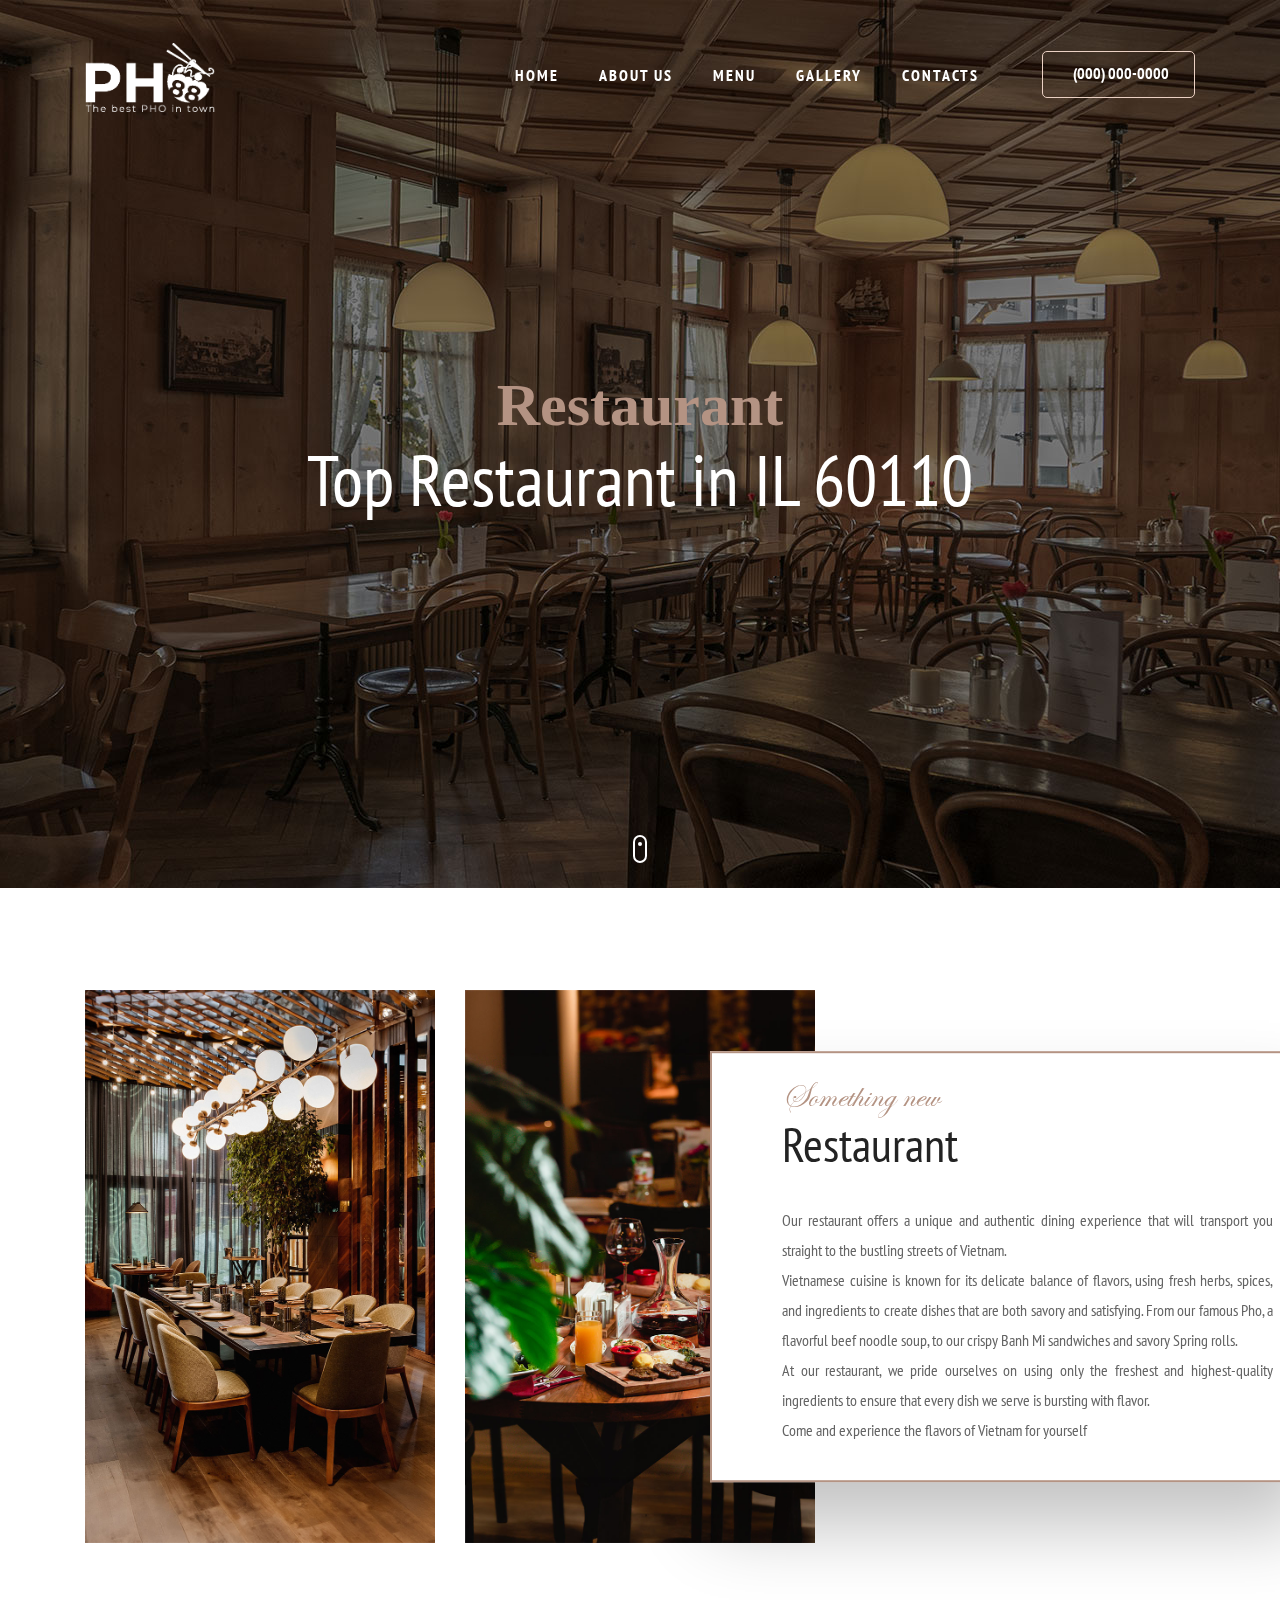
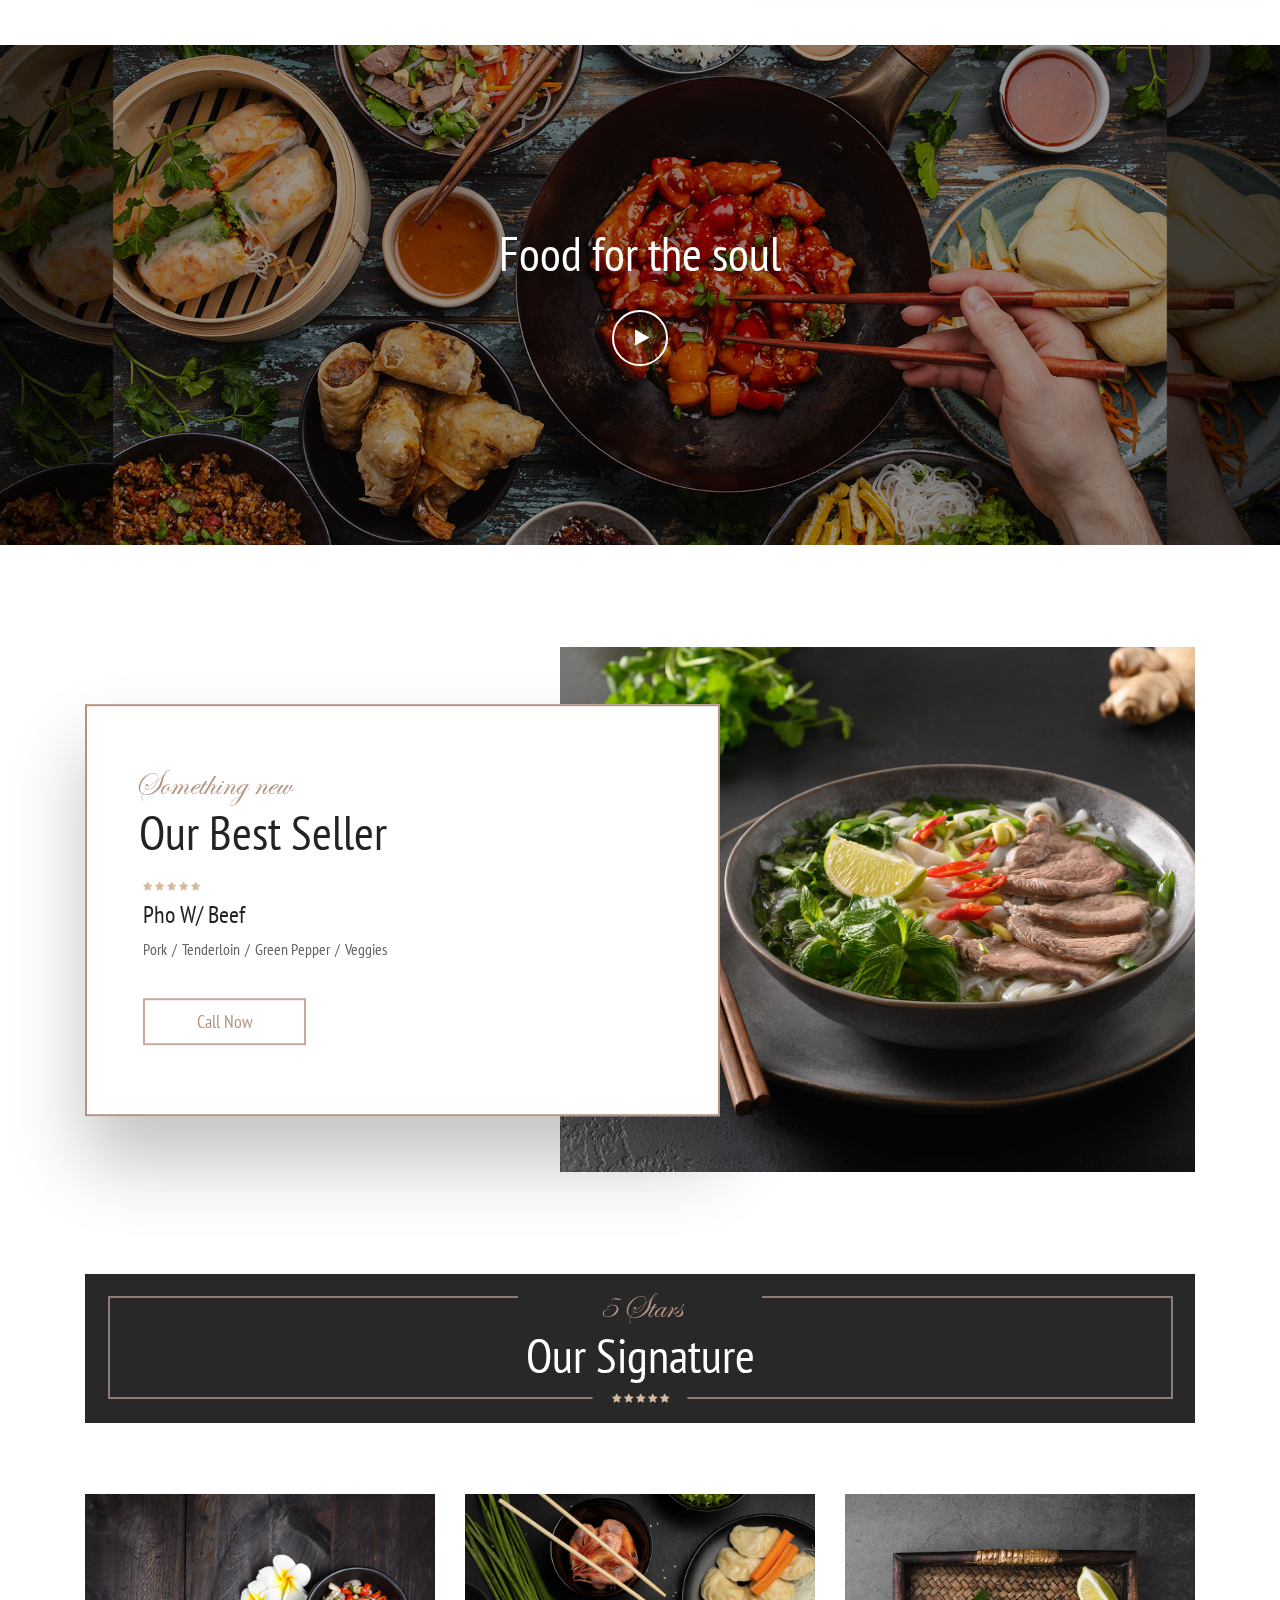
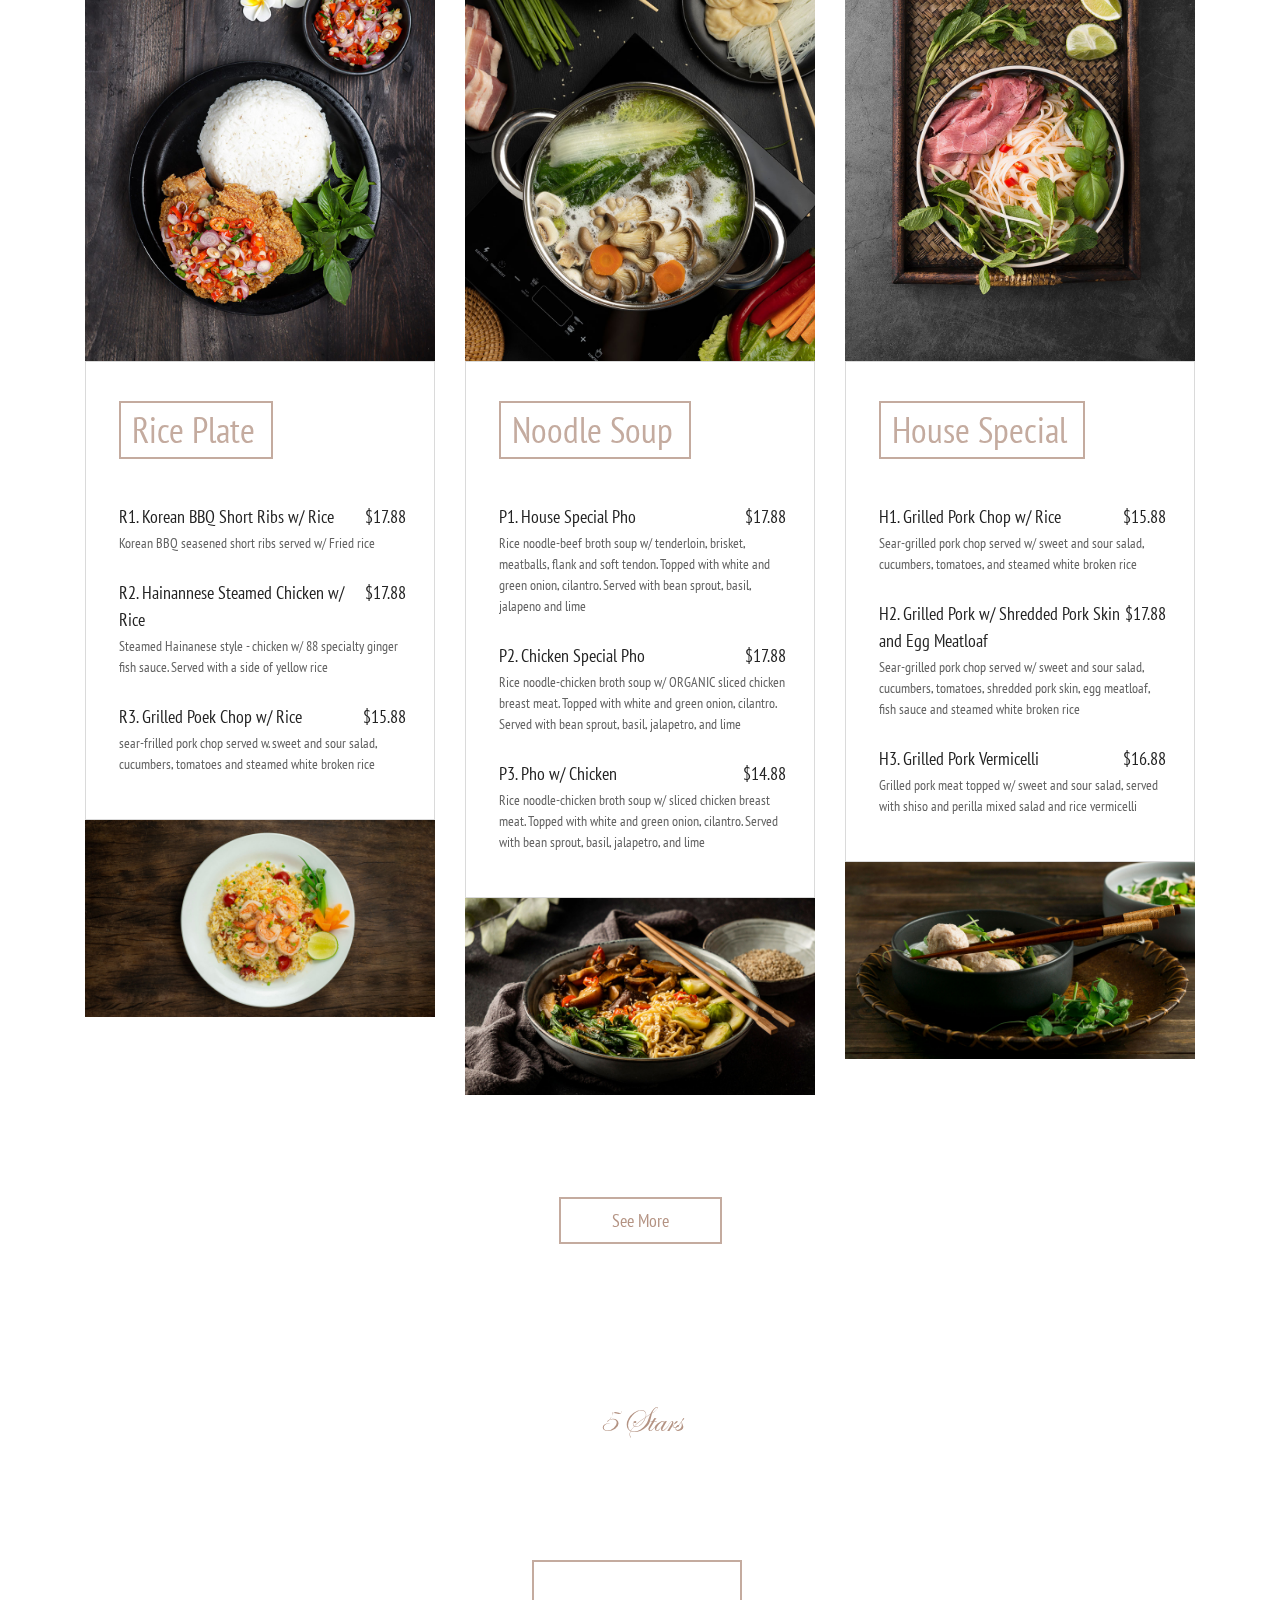
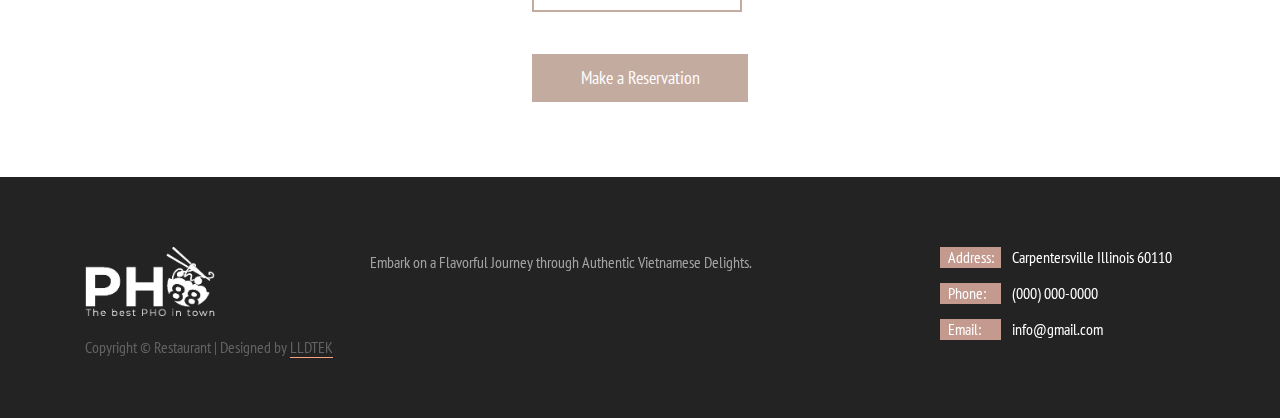
<file: index.html>
<!DOCTYPE html>
<html lang="en">
<head>
<title>Restaurant</title>
<meta charset="utf-8">
<meta http-equiv="X-UA-Compatible" content="IE=edge">
<meta name="description" content="Restaurant | Top Restaurant in Carpentersville Illinois 60110">
<meta name="viewport" content="width=device-width, initial-scale=1">
<link rel="stylesheet" type="text/css" href="styles/bootstrap-4.1.2/bootstrap.min.css">
<link href="plugins/font-awesome-4.7.0/css/font-awesome.min.css" rel="stylesheet" type="text/css">
<link rel="stylesheet" type="text/css" href="plugins/OwlCarousel2-2.2.1/owl.carousel.css">
<link rel="stylesheet" type="text/css" href="plugins/OwlCarousel2-2.2.1/owl.theme.default.css">
<link rel="stylesheet" type="text/css" href="plugins/OwlCarousel2-2.2.1/animate.css">
<link href="plugins/colorbox/colorbox.css" rel="stylesheet" type="text/css">
<link href="plugins/jquery-datepicker/jquery-ui.css" rel="stylesheet" type="text/css">
<link href="plugins/jquery-timepicker/jquery.timepicker.css" rel="stylesheet" type="text/css">
<link rel="stylesheet" type="text/css" href="styles/main_styles.css">
<link rel="stylesheet" type="text/css" href="styles/responsive.css">
</head>
<body>

<div class="super_container">
	
	<!-- Header -->

	<header class="header">
		<div class="container">
			<div class="row">
				<div class="col">
					<div class="header_content d-flex flex-row align-items-center justify-content-start">
						<div class="logo">
							<a href="#">
								<img src="images/88-saigon-pho-banh-mi-logo-white.png" style="width: 130px">
							</a>
						</div>
						<nav class="main_nav">
							<ul class="d-flex flex-row align-items-center justify-content-start">
								<li><a href="index.html">home</a></li>
								<li><a href="about.html">about us</a></li>
								<li><a href="menu.html">menu</a></li>
								<li><a href="gallery.html">gallery</a></li>
								<li><a href="contact.html">contacts</a></li>
							</ul>
						</nav>
						<div class="reservations_phone ml-auto">(000) 000-0000</div>
					</div>
				</div>
			</div>
		</div>
	</header>

	<!-- Hamburger -->
	
	<div class="hamburger_bar trans_400 d-flex flex-row align-items-center justify-content-start">
		<div class="hamburger">
			<div class="menu_toggle d-flex flex-row align-items-center justify-content-start">
				<span>menu</span>
				<div class="hamburger_container">
					<div class="menu_hamburger">
						<div class="line_1 hamburger_lines" style="transform: matrix(1, 0, 0, 1, 0, 0);"></div>
						<div class="line_2 hamburger_lines" style="visibility: inherit; opacity: 1;"></div>
						<div class="line_3 hamburger_lines" style="transform: matrix(1, 0, 0, 1, 0, 0);"></div>
					</div>
				</div>
			</div>
		</div>
	</div>

	<!-- Menu -->

	<div class="menu trans_800">
		<div class="menu_content d-flex flex-column align-items-center justify-content-center text-center">
			<ul>
				<li><a href="index.html">home</a></li>
				<li><a href="about.html">about us</a></li>
				<li><a href="menu.html">menu</a></li>
				<li><a href="gallery.html">gallery</a></li>
				<li><a href="contact.html">contact</a></li>
			</ul>
		</div>
		<div class="menu_reservations_phone ml-auto">(000) 000-0000</div>
	</div>
	
	<!-- Home -->

	<div class="home">
		<div class="parallax_background parallax-window" data-parallax="scroll" data-image-src="images/88-saigon-pho-banh-mi-slide-01.jpg" data-speed="0.8"></div>
		<div class="home_container">
			<div class="container">
				<div class="row">
					<div class="col">
						<div class="home_content text-center">
							<div class="home_subtitle page_subtitle" style="font-family: emoji">Restaurant</div>
							<div class="home_title"><h1>Top Restaurant in IL 60110</h1></div>
							<!-- <div class="home_text ml-auto mr-auto">
								<p>Lorem ipsum dolor sit amet, consectetur adipiscing elit. Donec malesuada lorem maximus mauris scelerisque, at rutrum nulla dictum. Ut ac ligula sapien. Suspendisse cursus faucibus finibus.</p>
							</div> -->
						</div>
					</div>
				</div>
			</div>
		</div>
		<div class="scroll_icon"></div>
	</div>

	<!-- Intro -->

	<div class="intro">
		<div class="container">
			<div class="row">
				<div class="col">
					<div class="intro_content">
						<div class="intro_subtitle page_subtitle">Something new</div>
						<div class="intro_title"><h2>Restaurant</h2></div>
						<div class="intro_text">
							<p>Our restaurant offers a unique and authentic dining experience that will transport you straight to the bustling streets of Vietnam.

								<br>Vietnamese cuisine is known for its delicate balance of flavors, using fresh herbs, spices, and ingredients to create dishes that are both savory and satisfying. From our famous Pho, a flavorful beef noodle soup, to our crispy Banh Mi sandwiches and savory Spring rolls.
								
								<br>At our restaurant, we pride ourselves on using only the freshest and highest-quality ingredients to ensure that every dish we serve is bursting with flavor. 
								
								<br>Come and experience the flavors of Vietnam for yourself</p>
						</div>
					</div>
					<div class="row">
						<div class="col-xl-4 col-md-6 intro_col">
							<div class="intro_image"><img src="images/88-saigon-pho-banh-mi-about-01.jpg" alt=""></div>
						</div>
						<div class="col-xl-4 col-md-6 intro_col">
							<div class="intro_image"><img src="images/88-saigon-pho-banh-mi-about-02.jpg" alt=""></div>
						</div>
					</div>
				</div>	
			</div>
		</div>
	</div>

	<!-- Video -->

	<div class="video_section">
		<div class="background_image" style="background-image:url(images/video.jpg)"></div>
		<div class="video_section_content d-flex flex-column align-items-center justify-content-center text-center">
			<div class="video_section_title">Food for the soul</div>
			<div class="video_section_icon"><a class="vimeo video_button" href="video/88-saigon-pho-banh-mi-video.mp4"><i class="fa fa-play" aria-hidden="true"></i></a></div>
		</div>
	</div>

	<!-- Signature Dish -->

	<div class="sig">
		<div class="sig_content_container">
			<div class="container">
				<div class="row">
					<div class="col-lg-7">
						<div class="sig_content">
							<div class="sig_subtitle page_subtitle">Something new</div>
							<div class="sig_title"><h1>Our Best Seller</h1></div>
							<div class="rating_r sig_rating rating_r_5"><i></i><i></i><i></i><i></i><i></i></div>
							<div class="sig_name_container d-flex flex-row align-items-start justify-content-start">
								<div class="sig_name">Pho W/ Beef</div>
								<div class="sig_price ml-auto"></div>
							</div>
							<div class="sig_content_list">
								<ul class="d-flex flex-row align-items-center justify-content-start">
									<li>Pork</li>
									<li>Tenderloin</li>
									<li>Green Pepper</li>
									<li>Veggies</li>
								</ul>
							</div>
							<div class="button sig_button trans_200"><a href="tel:(000) 000-0000">Call Now</a></div>
						</div>
					</div>
				</div>
			</div>
		</div>
		<div class="sig_image_container">
			<div class="container">
				<div class="row">
					<div class="col-lg-7 offset-lg-5">
						<div class="sig_image">
							<div class="background_image" style="background-image:url(images/88-saigon-pho-banh-mi-specialties-01.jpg)"></div>
							<img src="images/88-saigon-pho-banh-mi-specialties-01.jpg" alt="">
						</div>
					</div>
				</div>
			</div>
		</div>
	</div>

	<!-- The Menu -->

	<div class="themenu">
		<div class="container">
			<div class="row">
				<div class="col">
					<div class="themenu_title_bar_container">
						<div class="themenu_stars text-center page_subtitle">5 Stars</div>
						<div class="themenu_rating text-center">
							<div class="rating_r rating_r_5"><i></i><i></i><i></i><i></i><i></i></div>
						</div>
						<div class="themenu_title_bar d-flex flex-column align-items-center justify-content-center">
							<div class="themenu_title">Our Signature</div>
						</div>
					</div>
				</div>
			</div>
			
			<div class="row themenu_row">
				<div class="col-lg-4 themenu_column">
					<div class="intro_image"><img src="images/88-saigon-pho-banh-mi-signature-01-01.jpg" alt=""></div>
					<div class="themenu_col">
						<div class="themenu_col_title">Rice Plate</div>
						<div class="dish_list">
			
							<div class="dish">
								<div class="dish_title_container d-flex flex-xl-row flex-column align-items-start justify-content-start">
									<div class="dish_title">R1. Korean BBQ Short Ribs w/ Rice</div>
									<div class="dish_price">$17.88</div>
								</div>
								<div class="dish_contents">
									<ul class="d-flex flex-row align-items-start justify-content-start flex-wrap">
										<li>Korean BBQ seasened short ribs served w/ Fried rice</li>
									</ul>
								</div>
								<!-- <div class="dish_order"><a href="#">Order Now</a></div> -->
							</div>
			
							<div class="dish">
								<div class="dish_title_container d-flex flex-xl-row flex-column align-items-start justify-content-start">
									<div class="dish_title">R2. Hainannese Steamed Chicken w/ Rice</div>
									<div class="dish_price">$17.88</div>
								</div>
								<div class="dish_contents">
									<ul class="d-flex flex-row align-items-start justify-content-start flex-wrap">
										<li>Steamed Hainanese style - chicken w/ 88 specialty ginger fish sauce. Served with a side
											of yellow rice</li>
									</ul>
								</div>
								<!-- <div class="dish_order"><a href="#">Order Now</a></div> -->
							</div>
			
							<div class="dish">
								<div class="dish_title_container d-flex flex-xl-row flex-column align-items-start justify-content-start">
									<div class="dish_title">R3. Grilled Poek Chop w/ Rice</div>
									<div class="dish_price">$15.88</div>
								</div>
								<div class="dish_contents">
									<ul class="d-flex flex-row align-items-start justify-content-start flex-wrap">
										<li>sear-frilled pork chop served w. sweet and sour salad, cucumbers, tomatoes and steamed
											white broken rice</li>
									</ul>
								</div>
								<!-- <div class="dish_order"><a href="#">Order Now</a></div> -->
							</div>
			
						</div>
					</div>
					<div class="intro_image"><img src="images/88-saigon-pho-banh-mi-signature-01-02.jpg" alt=""></div>

				</div>
			
				
				<div class="col-lg-4 themenu_column">
					<div class="intro_image"><img src="images/88-saigon-pho-banh-mi-signature-02-01.jpg" alt=""></div>
					<div class="themenu_col">
						<div class="themenu_col_title">Noodle Soup</div>
						<div class="dish_list">
			
							<div class="dish">
								<div class="dish_title_container d-flex flex-xl-row flex-column align-items-start justify-content-start">
									<div class="dish_title">P1. House Special Pho</div>
									<div class="dish_price">$17.88</div>
								</div>
								<div class="dish_contents">
									<ul class="d-flex flex-row align-items-start justify-content-start flex-wrap">
										<li>Rice noodle-beef broth soup w/ tenderloin, brisket, meatballs, flank and soft tendon.
											Topped with white and green onion, cilantro. Served with bean sprout, basil, jalapeno
											and lime</li>
									</ul>
								</div>
								<!-- <div class="dish_order"><a href="#">Order Now</a></div> -->
							</div>
							<div class="dish">
								<div class="dish_title_container d-flex flex-xl-row flex-column align-items-start justify-content-start">
									<div class="dish_title">P2. Chicken Special Pho</div>
									<div class="dish_price">$17.88</div>
								</div>
								<div class="dish_contents">
									<ul class="d-flex flex-row align-items-start justify-content-start flex-wrap">
										<li>Rice noodle-chicken broth soup w/ ORGANIC sliced chicken breast meat. Topped with white
											and green onion, cilantro. Served with bean sprout, basil, jalapetro, and lime</li>
									</ul>
								</div>
								<!-- <div class="dish_order"><a href="#">Order Now</a></div> -->
							</div>
							<div class="dish">
								<div class="dish_title_container d-flex flex-xl-row flex-column align-items-start justify-content-start">
									<div class="dish_title">P3. Pho w/ Chicken</div>
									<div class="dish_price">$14.88</div>
								</div>
								<div class="dish_contents">
									<ul class="d-flex flex-row align-items-start justify-content-start flex-wrap">
										<li>Rice noodle-chicken broth soup w/ sliced chicken breast meat. Topped with white and
											green onion, cilantro. Served with bean sprout, basil, jalapetro, and lime</li>
									</ul>
								</div>
								<!-- <div class="dish_order"><a href="#">Order Now</a></div> -->
							</div>
					
						</div>
					</div>
					<div class="intro_image"><img src="images/88-saigon-pho-banh-mi-signature-02-02.jpg" alt=""></div>

				</div>
			
				
				<div class="col-lg-4 themenu_column">
					<div class="intro_image"><img src="images/88-saigon-pho-banh-mi-signature-03-01.jpg" alt=""></div>
					<div class="themenu_col">
						<div class="themenu_col_title">House Special</div>
						<div class="dish_list">
			
							<div class="dish">
								<div class="dish_title_container d-flex flex-xl-row flex-column align-items-start justify-content-start">
									<div class="dish_title">H1. Grilled Pork Chop w/ Rice</div>
									<div class="dish_price">$15.88</div>
								</div>
								<div class="dish_contents">
									<ul class="d-flex flex-row align-items-start justify-content-start flex-wrap">
										<li>Sear-grilled pork chop served w/ sweet and sour salad, cucumbers, tomatoes, and steamed
											white broken rice</li>
									</ul>
								</div>
								<!-- <div class="dish_order"><a href="#">Order Now</a></div> -->
							</div>
			
							<div class="dish">
								<div class="dish_title_container d-flex flex-xl-row flex-column align-items-start justify-content-start">
									<div class="dish_title">H2. Grilled Pork w/ Shredded Pork Skin and Egg Meatloaf</div>
									<div class="dish_price">$17.88</div>
								</div>
								<div class="dish_contents">
									<ul class="d-flex flex-row align-items-start justify-content-start flex-wrap">
										<li>Sear-grilled pork chop served w/ sweet and sour salad, cucumbers, tomatoes, shredded
											pork
											skin, egg meatloaf, fish sauce and steamed white broken rice</li>
									</ul>
								</div>
								<!-- <div class="dish_order"><a href="#">Order Now</a></div> -->
							</div>
			
							<div class="dish">
								<div class="dish_title_container d-flex flex-xl-row flex-column align-items-start justify-content-start">
									<div class="dish_title">H3. Grilled Pork Vermicelli</div>
									<div class="dish_price">$16.88</div>
								</div>
								<div class="dish_contents">
									<ul class="d-flex flex-row align-items-start justify-content-start flex-wrap">
										<li>Grilled pork meat topped w/ sweet and sour salad, served with shiso and perilla mixed
											salad
											and rice vermicelli</li>
									</ul>
								</div>
								<!-- <div class="dish_order"><a href="#">Order Now</a></div> -->
							</div>
			
						</div>
					</div>
					<div class="intro_image"><img src="images/88-saigon-pho-banh-mi-signature-03-02.jpg" alt=""></div>
				
				</div>
			</div>
			<div class="row load_more_row">
				<div class="col">
					<div class="button load_more_button ml-auto mr-auto trans_200"><a target=_blank href="menu.html">See More</a></div>
				</div>
			</div><br><br><br>
		</div>		
	</div>

	<!-- Reservations -->

	<div class="reservations text-center">
		<div class="parallax_background parallax-window" data-parallax="scroll" data-image-src="images/reservations.jpg" data-speed="0.8"></div>
		<div class="container">
			<div class="row">
				<div class="col">
					<div class="reservations_content d-flex flex-column align-items-center justify-content-center">
						<div class="res_stars page_subtitle">5 Stars</div>
						<div class="res_title">Make a Reservation</div>
						<div class="res_form_container">
							<form action="#" id="res_form" class="res_form">
								<div class="d-flex flex-sm-row flex-column align-items-center justify-content-start">
									<!-- <input type="text" id="datepicker" class="res_input" required="required"> -->
									<!-- <input type="text" class="res_input timepicker" required="required"> -->
									<select class="res_select">
										<option disabled="" selected="">2 person</option>
										<option>3 person</option>
										<option>4 person</option>
										<option>5 person</option>
										<option>6 person</option>
									</select>
								</div>
								<button class="res_button"><a href="tel:+12242932800" style="color: #fff">Make a Reservation</a></button>
							</form>
						</div>
					</div>
				</div>
			</div>
		</div>		
	</div>

	<!-- Footer -->

	<footer class="footer">
		<div class="container">
			<div class="row">

				<!-- Footer Logo -->
				<div class="col-lg-3 footer_col">
					<div class="footer_logo">
						<img src="images/88-saigon-pho-banh-mi-logo-white.png" style="width: 130px">
					</div>
					<div class="copyright">
						<p style="line-height: 1.2;">Copyright &copy; Restaurant | Designed by <a href="https://lldtek.com" target="_blank">LLDTEK</a></p>
					</div>
				</div>

				<!-- Footer About -->
				<div class="col-lg-6 footer_col">
					<div class="footer_about">
						<p>Embark on a Flavorful Journey through Authentic Vietnamese Delights.</p>
					</div>
				</div>

				<!-- Footer Contact -->
				<div class="col-lg-3 footer_col">
					<div class="footer_contact">
						<ul>
							<li class="d-flex flex-row align-items-start justify-content-start">
								<div><div class="footer_contact_title">Address:</div></div>
								<div class="footer_contact_text">Carpentersville Illinois 60110</div>
							</li>
							<li class="d-flex flex-row align-items-start justify-content-start">
								<div><div class="footer_contact_title">Phone:</div></div>
								<div class="footer_contact_text">(000) 000-0000</div>
							</li>
							<li class="d-flex flex-row align-items-start justify-content-start">
								<div><div class="footer_contact_title">Email:</div></div>
								<div class="footer_contact_text">info@gmail.com</div>
							</li>
						</ul>
					</div>
				</div>
			</div>
		</div>
	</footer>
</div>

<script src="js/jquery-3.2.1.min.js"></script>
<script src="styles/bootstrap-4.1.2/popper.js"></script>
<script src="styles/bootstrap-4.1.2/bootstrap.min.js"></script>
<script src="plugins/greensock/TweenMax.min.js"></script>
<script src="plugins/greensock/TimelineMax.min.js"></script>
<script src="plugins/scrollmagic/ScrollMagic.min.js"></script>
<script src="plugins/greensock/animation.gsap.min.js"></script>
<script src="plugins/greensock/ScrollToPlugin.min.js"></script>
<script src="plugins/OwlCarousel2-2.2.1/owl.carousel.js"></script>
<script src="plugins/easing/easing.js"></script>
<script src="plugins/parallax-js-master/parallax.min.js"></script>
<script src="plugins/colorbox/jquery.colorbox-min.js"></script>
<script src="plugins/jquery-datepicker/jquery-ui.js"></script>
<script src="plugins/jquery-timepicker/jquery.timepicker.js"></script>
<script src="js/custom.js"></script>
</body>
</html>
</file>
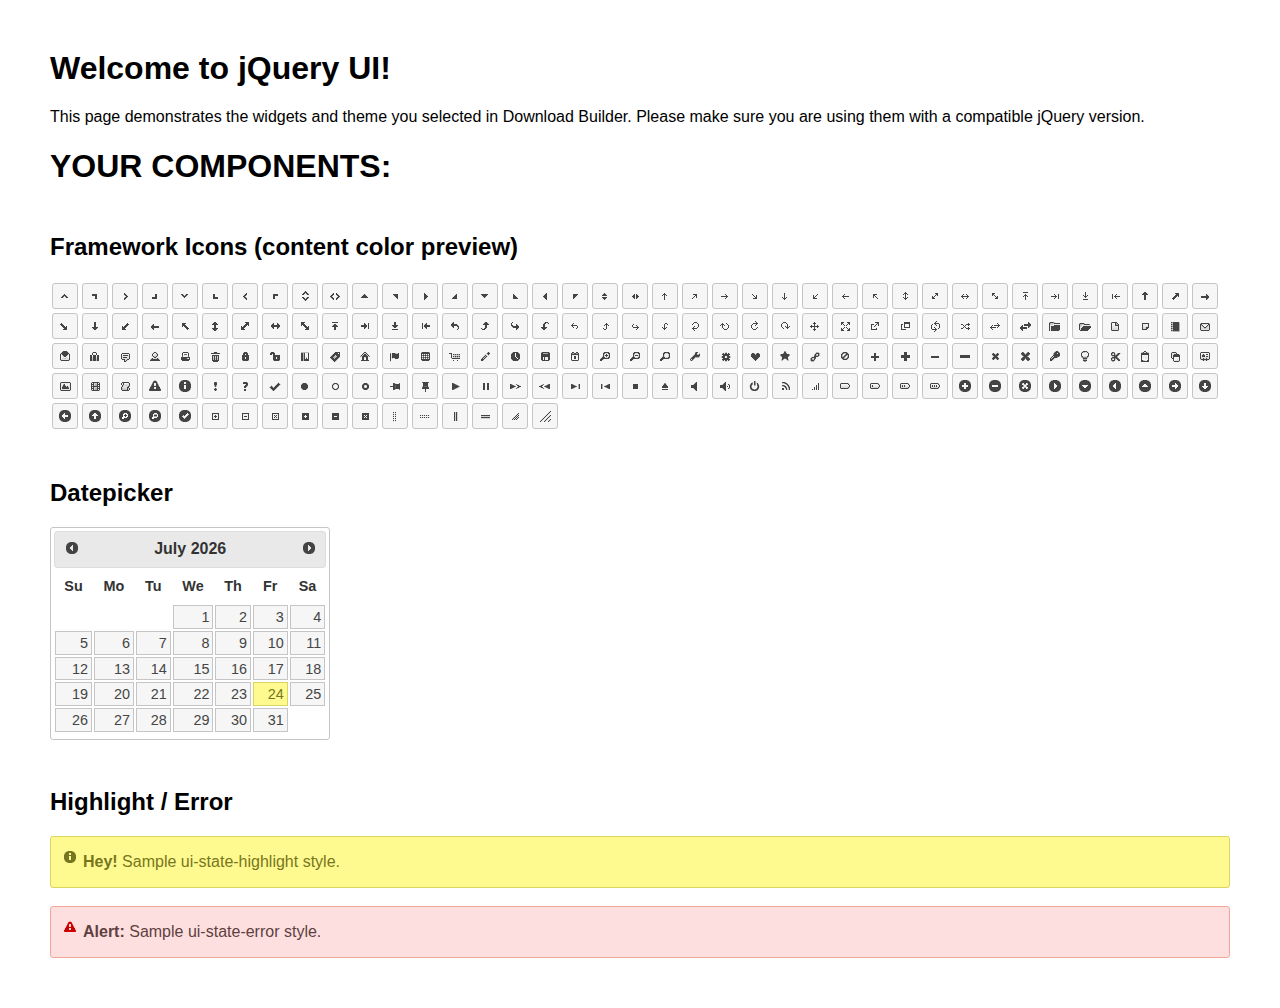
<file: plugins/jquery-datepicker/index.html>
<!doctype html>
<html lang="us">
<head>
	<meta charset="utf-8">
	<title>jQuery UI Example Page</title>
	<link href="jquery-ui.css" rel="stylesheet">
	<style>
	body{
		font-family: "Trebuchet MS", sans-serif;
		margin: 50px;
	}
	.demoHeaders {
		margin-top: 2em;
	}
	#dialog-link {
		padding: .4em 1em .4em 20px;
		text-decoration: none;
		position: relative;
	}
	#dialog-link span.ui-icon {
		margin: 0 5px 0 0;
		position: absolute;
		left: .2em;
		top: 50%;
		margin-top: -8px;
	}
	#icons {
		margin: 0;
		padding: 0;
	}
	#icons li {
		margin: 2px;
		position: relative;
		padding: 4px 0;
		cursor: pointer;
		float: left;
		list-style: none;
	}
	#icons span.ui-icon {
		float: left;
		margin: 0 4px;
	}
	.fakewindowcontain .ui-widget-overlay {
		position: absolute;
	}
	select {
		width: 200px;
	}
	</style>
</head>
<body>

<h1>Welcome to jQuery UI!</h1>

<div class="ui-widget">
	<p>This page demonstrates the widgets and theme you selected in Download Builder. Please make sure you are using them with a compatible jQuery version.</p>
</div>

<h1>YOUR COMPONENTS:</h1>
















<h2 class="demoHeaders">Framework Icons (content color preview)</h2>
<ul id="icons" class="ui-widget ui-helper-clearfix">
	<li class="ui-state-default ui-corner-all" title=".ui-icon-caret-1-n"><span class="ui-icon ui-icon-caret-1-n"></span></li>
	<li class="ui-state-default ui-corner-all" title=".ui-icon-caret-1-ne"><span class="ui-icon ui-icon-caret-1-ne"></span></li>
	<li class="ui-state-default ui-corner-all" title=".ui-icon-caret-1-e"><span class="ui-icon ui-icon-caret-1-e"></span></li>
	<li class="ui-state-default ui-corner-all" title=".ui-icon-caret-1-se"><span class="ui-icon ui-icon-caret-1-se"></span></li>
	<li class="ui-state-default ui-corner-all" title=".ui-icon-caret-1-s"><span class="ui-icon ui-icon-caret-1-s"></span></li>
	<li class="ui-state-default ui-corner-all" title=".ui-icon-caret-1-sw"><span class="ui-icon ui-icon-caret-1-sw"></span></li>
	<li class="ui-state-default ui-corner-all" title=".ui-icon-caret-1-w"><span class="ui-icon ui-icon-caret-1-w"></span></li>
	<li class="ui-state-default ui-corner-all" title=".ui-icon-caret-1-nw"><span class="ui-icon ui-icon-caret-1-nw"></span></li>
	<li class="ui-state-default ui-corner-all" title=".ui-icon-caret-2-n-s"><span class="ui-icon ui-icon-caret-2-n-s"></span></li>
	<li class="ui-state-default ui-corner-all" title=".ui-icon-caret-2-e-w"><span class="ui-icon ui-icon-caret-2-e-w"></span></li>
	<li class="ui-state-default ui-corner-all" title=".ui-icon-triangle-1-n"><span class="ui-icon ui-icon-triangle-1-n"></span></li>
	<li class="ui-state-default ui-corner-all" title=".ui-icon-triangle-1-ne"><span class="ui-icon ui-icon-triangle-1-ne"></span></li>
	<li class="ui-state-default ui-corner-all" title=".ui-icon-triangle-1-e"><span class="ui-icon ui-icon-triangle-1-e"></span></li>
	<li class="ui-state-default ui-corner-all" title=".ui-icon-triangle-1-se"><span class="ui-icon ui-icon-triangle-1-se"></span></li>
	<li class="ui-state-default ui-corner-all" title=".ui-icon-triangle-1-s"><span class="ui-icon ui-icon-triangle-1-s"></span></li>
	<li class="ui-state-default ui-corner-all" title=".ui-icon-triangle-1-sw"><span class="ui-icon ui-icon-triangle-1-sw"></span></li>
	<li class="ui-state-default ui-corner-all" title=".ui-icon-triangle-1-w"><span class="ui-icon ui-icon-triangle-1-w"></span></li>
	<li class="ui-state-default ui-corner-all" title=".ui-icon-triangle-1-nw"><span class="ui-icon ui-icon-triangle-1-nw"></span></li>
	<li class="ui-state-default ui-corner-all" title=".ui-icon-triangle-2-n-s"><span class="ui-icon ui-icon-triangle-2-n-s"></span></li>
	<li class="ui-state-default ui-corner-all" title=".ui-icon-triangle-2-e-w"><span class="ui-icon ui-icon-triangle-2-e-w"></span></li>
	<li class="ui-state-default ui-corner-all" title=".ui-icon-arrow-1-n"><span class="ui-icon ui-icon-arrow-1-n"></span></li>
	<li class="ui-state-default ui-corner-all" title=".ui-icon-arrow-1-ne"><span class="ui-icon ui-icon-arrow-1-ne"></span></li>
	<li class="ui-state-default ui-corner-all" title=".ui-icon-arrow-1-e"><span class="ui-icon ui-icon-arrow-1-e"></span></li>
	<li class="ui-state-default ui-corner-all" title=".ui-icon-arrow-1-se"><span class="ui-icon ui-icon-arrow-1-se"></span></li>
	<li class="ui-state-default ui-corner-all" title=".ui-icon-arrow-1-s"><span class="ui-icon ui-icon-arrow-1-s"></span></li>
	<li class="ui-state-default ui-corner-all" title=".ui-icon-arrow-1-sw"><span class="ui-icon ui-icon-arrow-1-sw"></span></li>
	<li class="ui-state-default ui-corner-all" title=".ui-icon-arrow-1-w"><span class="ui-icon ui-icon-arrow-1-w"></span></li>
	<li class="ui-state-default ui-corner-all" title=".ui-icon-arrow-1-nw"><span class="ui-icon ui-icon-arrow-1-nw"></span></li>
	<li class="ui-state-default ui-corner-all" title=".ui-icon-arrow-2-n-s"><span class="ui-icon ui-icon-arrow-2-n-s"></span></li>
	<li class="ui-state-default ui-corner-all" title=".ui-icon-arrow-2-ne-sw"><span class="ui-icon ui-icon-arrow-2-ne-sw"></span></li>
	<li class="ui-state-default ui-corner-all" title=".ui-icon-arrow-2-e-w"><span class="ui-icon ui-icon-arrow-2-e-w"></span></li>
	<li class="ui-state-default ui-corner-all" title=".ui-icon-arrow-2-se-nw"><span class="ui-icon ui-icon-arrow-2-se-nw"></span></li>
	<li class="ui-state-default ui-corner-all" title=".ui-icon-arrowstop-1-n"><span class="ui-icon ui-icon-arrowstop-1-n"></span></li>
	<li class="ui-state-default ui-corner-all" title=".ui-icon-arrowstop-1-e"><span class="ui-icon ui-icon-arrowstop-1-e"></span></li>
	<li class="ui-state-default ui-corner-all" title=".ui-icon-arrowstop-1-s"><span class="ui-icon ui-icon-arrowstop-1-s"></span></li>
	<li class="ui-state-default ui-corner-all" title=".ui-icon-arrowstop-1-w"><span class="ui-icon ui-icon-arrowstop-1-w"></span></li>
	<li class="ui-state-default ui-corner-all" title=".ui-icon-arrowthick-1-n"><span class="ui-icon ui-icon-arrowthick-1-n"></span></li>
	<li class="ui-state-default ui-corner-all" title=".ui-icon-arrowthick-1-ne"><span class="ui-icon ui-icon-arrowthick-1-ne"></span></li>
	<li class="ui-state-default ui-corner-all" title=".ui-icon-arrowthick-1-e"><span class="ui-icon ui-icon-arrowthick-1-e"></span></li>
	<li class="ui-state-default ui-corner-all" title=".ui-icon-arrowthick-1-se"><span class="ui-icon ui-icon-arrowthick-1-se"></span></li>
	<li class="ui-state-default ui-corner-all" title=".ui-icon-arrowthick-1-s"><span class="ui-icon ui-icon-arrowthick-1-s"></span></li>
	<li class="ui-state-default ui-corner-all" title=".ui-icon-arrowthick-1-sw"><span class="ui-icon ui-icon-arrowthick-1-sw"></span></li>
	<li class="ui-state-default ui-corner-all" title=".ui-icon-arrowthick-1-w"><span class="ui-icon ui-icon-arrowthick-1-w"></span></li>
	<li class="ui-state-default ui-corner-all" title=".ui-icon-arrowthick-1-nw"><span class="ui-icon ui-icon-arrowthick-1-nw"></span></li>
	<li class="ui-state-default ui-corner-all" title=".ui-icon-arrowthick-2-n-s"><span class="ui-icon ui-icon-arrowthick-2-n-s"></span></li>
	<li class="ui-state-default ui-corner-all" title=".ui-icon-arrowthick-2-ne-sw"><span class="ui-icon ui-icon-arrowthick-2-ne-sw"></span></li>
	<li class="ui-state-default ui-corner-all" title=".ui-icon-arrowthick-2-e-w"><span class="ui-icon ui-icon-arrowthick-2-e-w"></span></li>
	<li class="ui-state-default ui-corner-all" title=".ui-icon-arrowthick-2-se-nw"><span class="ui-icon ui-icon-arrowthick-2-se-nw"></span></li>
	<li class="ui-state-default ui-corner-all" title=".ui-icon-arrowthickstop-1-n"><span class="ui-icon ui-icon-arrowthickstop-1-n"></span></li>
	<li class="ui-state-default ui-corner-all" title=".ui-icon-arrowthickstop-1-e"><span class="ui-icon ui-icon-arrowthickstop-1-e"></span></li>
	<li class="ui-state-default ui-corner-all" title=".ui-icon-arrowthickstop-1-s"><span class="ui-icon ui-icon-arrowthickstop-1-s"></span></li>
	<li class="ui-state-default ui-corner-all" title=".ui-icon-arrowthickstop-1-w"><span class="ui-icon ui-icon-arrowthickstop-1-w"></span></li>
	<li class="ui-state-default ui-corner-all" title=".ui-icon-arrowreturnthick-1-w"><span class="ui-icon ui-icon-arrowreturnthick-1-w"></span></li>
	<li class="ui-state-default ui-corner-all" title=".ui-icon-arrowreturnthick-1-n"><span class="ui-icon ui-icon-arrowreturnthick-1-n"></span></li>
	<li class="ui-state-default ui-corner-all" title=".ui-icon-arrowreturnthick-1-e"><span class="ui-icon ui-icon-arrowreturnthick-1-e"></span></li>
	<li class="ui-state-default ui-corner-all" title=".ui-icon-arrowreturnthick-1-s"><span class="ui-icon ui-icon-arrowreturnthick-1-s"></span></li>
	<li class="ui-state-default ui-corner-all" title=".ui-icon-arrowreturn-1-w"><span class="ui-icon ui-icon-arrowreturn-1-w"></span></li>
	<li class="ui-state-default ui-corner-all" title=".ui-icon-arrowreturn-1-n"><span class="ui-icon ui-icon-arrowreturn-1-n"></span></li>
	<li class="ui-state-default ui-corner-all" title=".ui-icon-arrowreturn-1-e"><span class="ui-icon ui-icon-arrowreturn-1-e"></span></li>
	<li class="ui-state-default ui-corner-all" title=".ui-icon-arrowreturn-1-s"><span class="ui-icon ui-icon-arrowreturn-1-s"></span></li>
	<li class="ui-state-default ui-corner-all" title=".ui-icon-arrowrefresh-1-w"><span class="ui-icon ui-icon-arrowrefresh-1-w"></span></li>
	<li class="ui-state-default ui-corner-all" title=".ui-icon-arrowrefresh-1-n"><span class="ui-icon ui-icon-arrowrefresh-1-n"></span></li>
	<li class="ui-state-default ui-corner-all" title=".ui-icon-arrowrefresh-1-e"><span class="ui-icon ui-icon-arrowrefresh-1-e"></span></li>
	<li class="ui-state-default ui-corner-all" title=".ui-icon-arrowrefresh-1-s"><span class="ui-icon ui-icon-arrowrefresh-1-s"></span></li>
	<li class="ui-state-default ui-corner-all" title=".ui-icon-arrow-4"><span class="ui-icon ui-icon-arrow-4"></span></li>
	<li class="ui-state-default ui-corner-all" title=".ui-icon-arrow-4-diag"><span class="ui-icon ui-icon-arrow-4-diag"></span></li>
	<li class="ui-state-default ui-corner-all" title=".ui-icon-extlink"><span class="ui-icon ui-icon-extlink"></span></li>
	<li class="ui-state-default ui-corner-all" title=".ui-icon-newwin"><span class="ui-icon ui-icon-newwin"></span></li>
	<li class="ui-state-default ui-corner-all" title=".ui-icon-refresh"><span class="ui-icon ui-icon-refresh"></span></li>
	<li class="ui-state-default ui-corner-all" title=".ui-icon-shuffle"><span class="ui-icon ui-icon-shuffle"></span></li>
	<li class="ui-state-default ui-corner-all" title=".ui-icon-transfer-e-w"><span class="ui-icon ui-icon-transfer-e-w"></span></li>
	<li class="ui-state-default ui-corner-all" title=".ui-icon-transferthick-e-w"><span class="ui-icon ui-icon-transferthick-e-w"></span></li>
	<li class="ui-state-default ui-corner-all" title=".ui-icon-folder-collapsed"><span class="ui-icon ui-icon-folder-collapsed"></span></li>
	<li class="ui-state-default ui-corner-all" title=".ui-icon-folder-open"><span class="ui-icon ui-icon-folder-open"></span></li>
	<li class="ui-state-default ui-corner-all" title=".ui-icon-document"><span class="ui-icon ui-icon-document"></span></li>
	<li class="ui-state-default ui-corner-all" title=".ui-icon-document-b"><span class="ui-icon ui-icon-document-b"></span></li>
	<li class="ui-state-default ui-corner-all" title=".ui-icon-note"><span class="ui-icon ui-icon-note"></span></li>
	<li class="ui-state-default ui-corner-all" title=".ui-icon-mail-closed"><span class="ui-icon ui-icon-mail-closed"></span></li>
	<li class="ui-state-default ui-corner-all" title=".ui-icon-mail-open"><span class="ui-icon ui-icon-mail-open"></span></li>
	<li class="ui-state-default ui-corner-all" title=".ui-icon-suitcase"><span class="ui-icon ui-icon-suitcase"></span></li>
	<li class="ui-state-default ui-corner-all" title=".ui-icon-comment"><span class="ui-icon ui-icon-comment"></span></li>
	<li class="ui-state-default ui-corner-all" title=".ui-icon-person"><span class="ui-icon ui-icon-person"></span></li>
	<li class="ui-state-default ui-corner-all" title=".ui-icon-print"><span class="ui-icon ui-icon-print"></span></li>
	<li class="ui-state-default ui-corner-all" title=".ui-icon-trash"><span class="ui-icon ui-icon-trash"></span></li>
	<li class="ui-state-default ui-corner-all" title=".ui-icon-locked"><span class="ui-icon ui-icon-locked"></span></li>
	<li class="ui-state-default ui-corner-all" title=".ui-icon-unlocked"><span class="ui-icon ui-icon-unlocked"></span></li>
	<li class="ui-state-default ui-corner-all" title=".ui-icon-bookmark"><span class="ui-icon ui-icon-bookmark"></span></li>
	<li class="ui-state-default ui-corner-all" title=".ui-icon-tag"><span class="ui-icon ui-icon-tag"></span></li>
	<li class="ui-state-default ui-corner-all" title=".ui-icon-home"><span class="ui-icon ui-icon-home"></span></li>
	<li class="ui-state-default ui-corner-all" title=".ui-icon-flag"><span class="ui-icon ui-icon-flag"></span></li>
	<li class="ui-state-default ui-corner-all" title=".ui-icon-calculator"><span class="ui-icon ui-icon-calculator"></span></li>
	<li class="ui-state-default ui-corner-all" title=".ui-icon-cart"><span class="ui-icon ui-icon-cart"></span></li>
	<li class="ui-state-default ui-corner-all" title=".ui-icon-pencil"><span class="ui-icon ui-icon-pencil"></span></li>
	<li class="ui-state-default ui-corner-all" title=".ui-icon-clock"><span class="ui-icon ui-icon-clock"></span></li>
	<li class="ui-state-default ui-corner-all" title=".ui-icon-disk"><span class="ui-icon ui-icon-disk"></span></li>
	<li class="ui-state-default ui-corner-all" title=".ui-icon-calendar"><span class="ui-icon ui-icon-calendar"></span></li>
	<li class="ui-state-default ui-corner-all" title=".ui-icon-zoomin"><span class="ui-icon ui-icon-zoomin"></span></li>
	<li class="ui-state-default ui-corner-all" title=".ui-icon-zoomout"><span class="ui-icon ui-icon-zoomout"></span></li>
	<li class="ui-state-default ui-corner-all" title=".ui-icon-search"><span class="ui-icon ui-icon-search"></span></li>
	<li class="ui-state-default ui-corner-all" title=".ui-icon-wrench"><span class="ui-icon ui-icon-wrench"></span></li>
	<li class="ui-state-default ui-corner-all" title=".ui-icon-gear"><span class="ui-icon ui-icon-gear"></span></li>
	<li class="ui-state-default ui-corner-all" title=".ui-icon-heart"><span class="ui-icon ui-icon-heart"></span></li>
	<li class="ui-state-default ui-corner-all" title=".ui-icon-star"><span class="ui-icon ui-icon-star"></span></li>
	<li class="ui-state-default ui-corner-all" title=".ui-icon-link"><span class="ui-icon ui-icon-link"></span></li>
	<li class="ui-state-default ui-corner-all" title=".ui-icon-cancel"><span class="ui-icon ui-icon-cancel"></span></li>
	<li class="ui-state-default ui-corner-all" title=".ui-icon-plus"><span class="ui-icon ui-icon-plus"></span></li>
	<li class="ui-state-default ui-corner-all" title=".ui-icon-plusthick"><span class="ui-icon ui-icon-plusthick"></span></li>
	<li class="ui-state-default ui-corner-all" title=".ui-icon-minus"><span class="ui-icon ui-icon-minus"></span></li>
	<li class="ui-state-default ui-corner-all" title=".ui-icon-minusthick"><span class="ui-icon ui-icon-minusthick"></span></li>
	<li class="ui-state-default ui-corner-all" title=".ui-icon-close"><span class="ui-icon ui-icon-close"></span></li>
	<li class="ui-state-default ui-corner-all" title=".ui-icon-closethick"><span class="ui-icon ui-icon-closethick"></span></li>
	<li class="ui-state-default ui-corner-all" title=".ui-icon-key"><span class="ui-icon ui-icon-key"></span></li>
	<li class="ui-state-default ui-corner-all" title=".ui-icon-lightbulb"><span class="ui-icon ui-icon-lightbulb"></span></li>
	<li class="ui-state-default ui-corner-all" title=".ui-icon-scissors"><span class="ui-icon ui-icon-scissors"></span></li>
	<li class="ui-state-default ui-corner-all" title=".ui-icon-clipboard"><span class="ui-icon ui-icon-clipboard"></span></li>
	<li class="ui-state-default ui-corner-all" title=".ui-icon-copy"><span class="ui-icon ui-icon-copy"></span></li>
	<li class="ui-state-default ui-corner-all" title=".ui-icon-contact"><span class="ui-icon ui-icon-contact"></span></li>
	<li class="ui-state-default ui-corner-all" title=".ui-icon-image"><span class="ui-icon ui-icon-image"></span></li>
	<li class="ui-state-default ui-corner-all" title=".ui-icon-video"><span class="ui-icon ui-icon-video"></span></li>
	<li class="ui-state-default ui-corner-all" title=".ui-icon-script"><span class="ui-icon ui-icon-script"></span></li>
	<li class="ui-state-default ui-corner-all" title=".ui-icon-alert"><span class="ui-icon ui-icon-alert"></span></li>
	<li class="ui-state-default ui-corner-all" title=".ui-icon-info"><span class="ui-icon ui-icon-info"></span></li>
	<li class="ui-state-default ui-corner-all" title=".ui-icon-notice"><span class="ui-icon ui-icon-notice"></span></li>
	<li class="ui-state-default ui-corner-all" title=".ui-icon-help"><span class="ui-icon ui-icon-help"></span></li>
	<li class="ui-state-default ui-corner-all" title=".ui-icon-check"><span class="ui-icon ui-icon-check"></span></li>
	<li class="ui-state-default ui-corner-all" title=".ui-icon-bullet"><span class="ui-icon ui-icon-bullet"></span></li>
	<li class="ui-state-default ui-corner-all" title=".ui-icon-radio-off"><span class="ui-icon ui-icon-radio-off"></span></li>
	<li class="ui-state-default ui-corner-all" title=".ui-icon-radio-on"><span class="ui-icon ui-icon-radio-on"></span></li>
	<li class="ui-state-default ui-corner-all" title=".ui-icon-pin-w"><span class="ui-icon ui-icon-pin-w"></span></li>
	<li class="ui-state-default ui-corner-all" title=".ui-icon-pin-s"><span class="ui-icon ui-icon-pin-s"></span></li>
	<li class="ui-state-default ui-corner-all" title=".ui-icon-play"><span class="ui-icon ui-icon-play"></span></li>
	<li class="ui-state-default ui-corner-all" title=".ui-icon-pause"><span class="ui-icon ui-icon-pause"></span></li>
	<li class="ui-state-default ui-corner-all" title=".ui-icon-seek-next"><span class="ui-icon ui-icon-seek-next"></span></li>
	<li class="ui-state-default ui-corner-all" title=".ui-icon-seek-prev"><span class="ui-icon ui-icon-seek-prev"></span></li>
	<li class="ui-state-default ui-corner-all" title=".ui-icon-seek-end"><span class="ui-icon ui-icon-seek-end"></span></li>
	<li class="ui-state-default ui-corner-all" title=".ui-icon-seek-first"><span class="ui-icon ui-icon-seek-first"></span></li>
	<li class="ui-state-default ui-corner-all" title=".ui-icon-stop"><span class="ui-icon ui-icon-stop"></span></li>
	<li class="ui-state-default ui-corner-all" title=".ui-icon-eject"><span class="ui-icon ui-icon-eject"></span></li>
	<li class="ui-state-default ui-corner-all" title=".ui-icon-volume-off"><span class="ui-icon ui-icon-volume-off"></span></li>
	<li class="ui-state-default ui-corner-all" title=".ui-icon-volume-on"><span class="ui-icon ui-icon-volume-on"></span></li>
	<li class="ui-state-default ui-corner-all" title=".ui-icon-power"><span class="ui-icon ui-icon-power"></span></li>
	<li class="ui-state-default ui-corner-all" title=".ui-icon-signal-diag"><span class="ui-icon ui-icon-signal-diag"></span></li>
	<li class="ui-state-default ui-corner-all" title=".ui-icon-signal"><span class="ui-icon ui-icon-signal"></span></li>
	<li class="ui-state-default ui-corner-all" title=".ui-icon-battery-0"><span class="ui-icon ui-icon-battery-0"></span></li>
	<li class="ui-state-default ui-corner-all" title=".ui-icon-battery-1"><span class="ui-icon ui-icon-battery-1"></span></li>
	<li class="ui-state-default ui-corner-all" title=".ui-icon-battery-2"><span class="ui-icon ui-icon-battery-2"></span></li>
	<li class="ui-state-default ui-corner-all" title=".ui-icon-battery-3"><span class="ui-icon ui-icon-battery-3"></span></li>
	<li class="ui-state-default ui-corner-all" title=".ui-icon-circle-plus"><span class="ui-icon ui-icon-circle-plus"></span></li>
	<li class="ui-state-default ui-corner-all" title=".ui-icon-circle-minus"><span class="ui-icon ui-icon-circle-minus"></span></li>
	<li class="ui-state-default ui-corner-all" title=".ui-icon-circle-close"><span class="ui-icon ui-icon-circle-close"></span></li>
	<li class="ui-state-default ui-corner-all" title=".ui-icon-circle-triangle-e"><span class="ui-icon ui-icon-circle-triangle-e"></span></li>
	<li class="ui-state-default ui-corner-all" title=".ui-icon-circle-triangle-s"><span class="ui-icon ui-icon-circle-triangle-s"></span></li>
	<li class="ui-state-default ui-corner-all" title=".ui-icon-circle-triangle-w"><span class="ui-icon ui-icon-circle-triangle-w"></span></li>
	<li class="ui-state-default ui-corner-all" title=".ui-icon-circle-triangle-n"><span class="ui-icon ui-icon-circle-triangle-n"></span></li>
	<li class="ui-state-default ui-corner-all" title=".ui-icon-circle-arrow-e"><span class="ui-icon ui-icon-circle-arrow-e"></span></li>
	<li class="ui-state-default ui-corner-all" title=".ui-icon-circle-arrow-s"><span class="ui-icon ui-icon-circle-arrow-s"></span></li>
	<li class="ui-state-default ui-corner-all" title=".ui-icon-circle-arrow-w"><span class="ui-icon ui-icon-circle-arrow-w"></span></li>
	<li class="ui-state-default ui-corner-all" title=".ui-icon-circle-arrow-n"><span class="ui-icon ui-icon-circle-arrow-n"></span></li>
	<li class="ui-state-default ui-corner-all" title=".ui-icon-circle-zoomin"><span class="ui-icon ui-icon-circle-zoomin"></span></li>
	<li class="ui-state-default ui-corner-all" title=".ui-icon-circle-zoomout"><span class="ui-icon ui-icon-circle-zoomout"></span></li>
	<li class="ui-state-default ui-corner-all" title=".ui-icon-circle-check"><span class="ui-icon ui-icon-circle-check"></span></li>
	<li class="ui-state-default ui-corner-all" title=".ui-icon-circlesmall-plus"><span class="ui-icon ui-icon-circlesmall-plus"></span></li>
	<li class="ui-state-default ui-corner-all" title=".ui-icon-circlesmall-minus"><span class="ui-icon ui-icon-circlesmall-minus"></span></li>
	<li class="ui-state-default ui-corner-all" title=".ui-icon-circlesmall-close"><span class="ui-icon ui-icon-circlesmall-close"></span></li>
	<li class="ui-state-default ui-corner-all" title=".ui-icon-squaresmall-plus"><span class="ui-icon ui-icon-squaresmall-plus"></span></li>
	<li class="ui-state-default ui-corner-all" title=".ui-icon-squaresmall-minus"><span class="ui-icon ui-icon-squaresmall-minus"></span></li>
	<li class="ui-state-default ui-corner-all" title=".ui-icon-squaresmall-close"><span class="ui-icon ui-icon-squaresmall-close"></span></li>
	<li class="ui-state-default ui-corner-all" title=".ui-icon-grip-dotted-vertical"><span class="ui-icon ui-icon-grip-dotted-vertical"></span></li>
	<li class="ui-state-default ui-corner-all" title=".ui-icon-grip-dotted-horizontal"><span class="ui-icon ui-icon-grip-dotted-horizontal"></span></li>
	<li class="ui-state-default ui-corner-all" title=".ui-icon-grip-solid-vertical"><span class="ui-icon ui-icon-grip-solid-vertical"></span></li>
	<li class="ui-state-default ui-corner-all" title=".ui-icon-grip-solid-horizontal"><span class="ui-icon ui-icon-grip-solid-horizontal"></span></li>
	<li class="ui-state-default ui-corner-all" title=".ui-icon-gripsmall-diagonal-se"><span class="ui-icon ui-icon-gripsmall-diagonal-se"></span></li>
	<li class="ui-state-default ui-corner-all" title=".ui-icon-grip-diagonal-se"><span class="ui-icon ui-icon-grip-diagonal-se"></span></li>
</ul>




<!-- Datepicker -->
<h2 class="demoHeaders">Datepicker</h2>
<div id="datepicker"></div>












<!-- Highlight / Error -->
<h2 class="demoHeaders">Highlight / Error</h2>
<div class="ui-widget">
	<div class="ui-state-highlight ui-corner-all" style="margin-top: 20px; padding: 0 .7em;">
		<p><span class="ui-icon ui-icon-info" style="float: left; margin-right: .3em;"></span>
		<strong>Hey!</strong> Sample ui-state-highlight style.</p>
	</div>
</div>
<br>
<div class="ui-widget">
	<div class="ui-state-error ui-corner-all" style="padding: 0 .7em;">
		<p><span class="ui-icon ui-icon-alert" style="float: left; margin-right: .3em;"></span>
		<strong>Alert:</strong> Sample ui-state-error style.</p>
	</div>
</div>

<script src="external/jquery/jquery.js"></script>
<script src="jquery-ui.js"></script>
<script>















$( "#datepicker" ).datepicker({
	inline: true
});














// Hover states on the static widgets
$( "#dialog-link, #icons li" ).hover(
	function() {
		$( this ).addClass( "ui-state-hover" );
	},
	function() {
		$( this ).removeClass( "ui-state-hover" );
	}
);
</script>
</body>
</html>
</file>
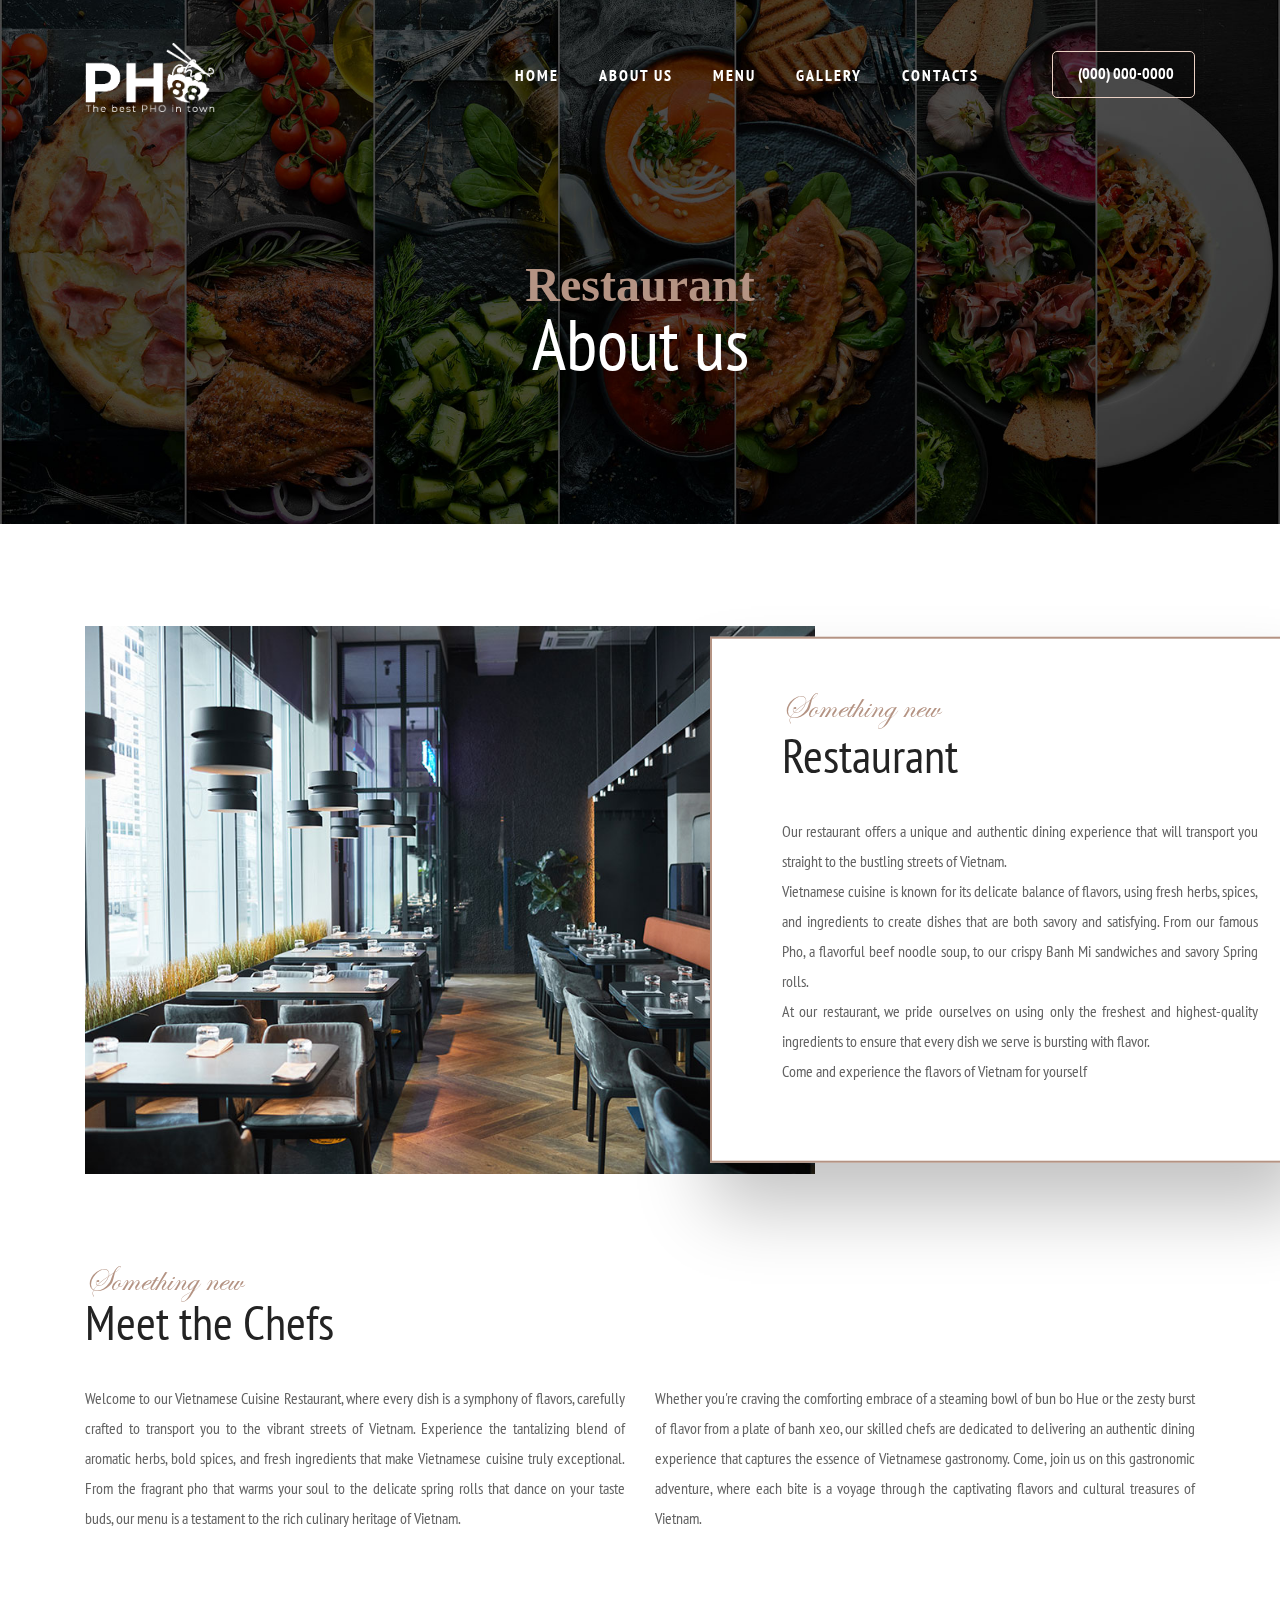
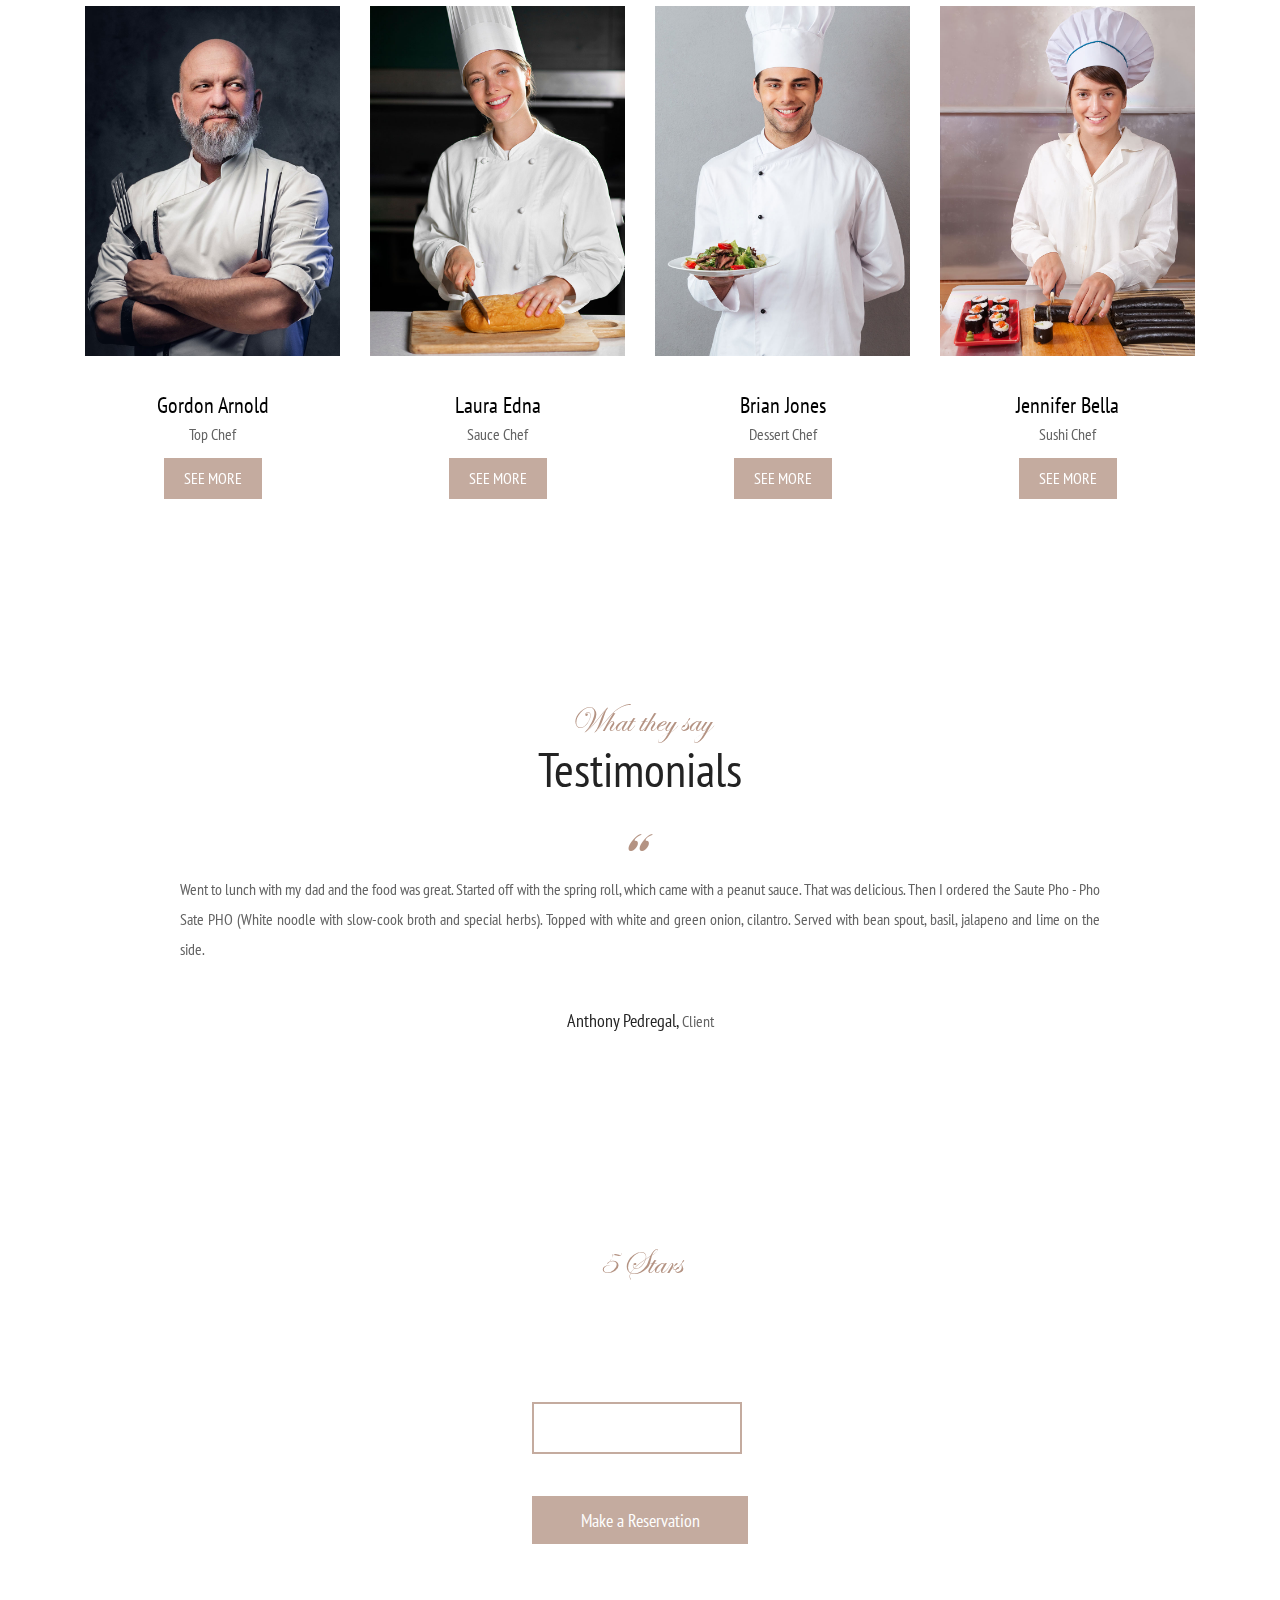
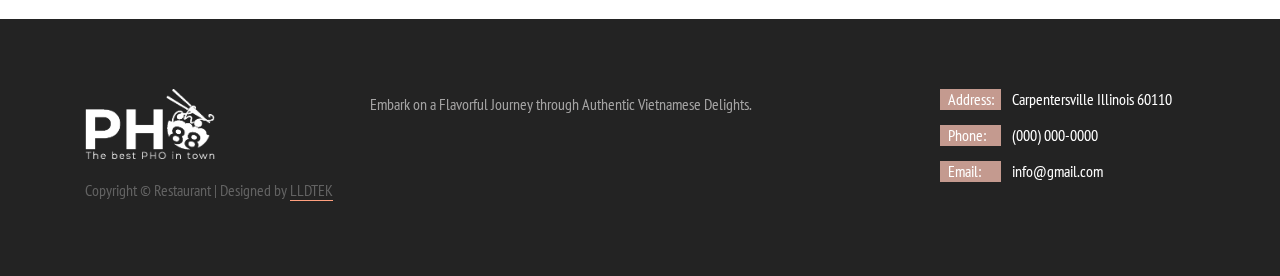
<file: about.html>
<!DOCTYPE html>
<html lang="en">
<head>
<title>About | Restaurant</title>
<meta charset="utf-8">
<meta http-equiv="X-UA-Compatible" content="IE=edge">
<meta name="description" content="Restaurant">
<meta name="viewport" content="width=device-width, initial-scale=1">
<link rel="stylesheet" type="text/css" href="styles/bootstrap-4.1.2/bootstrap.min.css">
<link href="plugins/font-awesome-4.7.0/css/font-awesome.min.css" rel="stylesheet" type="text/css">
<link rel="stylesheet" type="text/css" href="plugins/OwlCarousel2-2.2.1/owl.carousel.css">
<link rel="stylesheet" type="text/css" href="plugins/OwlCarousel2-2.2.1/owl.theme.default.css">
<link rel="stylesheet" type="text/css" href="plugins/OwlCarousel2-2.2.1/animate.css">
<link href="plugins/jquery-datepicker/jquery-ui.css" rel="stylesheet" type="text/css">
<link href="plugins/jquery-timepicker/jquery.timepicker.css" rel="stylesheet" type="text/css">
<link rel="stylesheet" type="text/css" href="styles/about.css">
<link rel="stylesheet" type="text/css" href="styles/about_responsive.css">
</head>
<body>

<div class="super_container">
	
	<!-- Header -->

	<header class="header">
		<div class="container">
			<div class="row">
				<div class="col">
					<div class="header_content d-flex flex-row align-items-center justify-content-start">
						<div class="logo">
							<a href="#">
								<img src="images/88-saigon-pho-banh-mi-logo-white.png" style="width: 130px">
							</a>
						</div>
						<nav class="main_nav">
							<ul class="d-flex flex-row align-items-center justify-content-start">
								<li><a href="index.html">home</a></li>
								<li><a href="about.html">about us</a></li>
								<li><a href="menu.html">menu</a></li>
								<li><a href="gallery.html">gallery</a></li>
								<li><a href="contact.html">contacts	</a></li>
							</ul>
						</nav>
						<div class="reservations_phone ml-auto">(000) 000-0000</div>
					</div>
				</div>
			</div>
		</div>
	</header>

	<!-- Hamburger -->
	
	<div class="hamburger_bar trans_400 d-flex flex-row align-items-center justify-content-start">
		<div class="hamburger">
			<div class="menu_toggle d-flex flex-row align-items-center justify-content-start">
				<span>menu</span>
				<div class="hamburger_container">
					<div class="menu_hamburger">
						<div class="line_1 hamburger_lines" style="transform: matrix(1, 0, 0, 1, 0, 0);"></div>
						<div class="line_2 hamburger_lines" style="visibility: inherit; opacity: 1;"></div>
						<div class="line_3 hamburger_lines" style="transform: matrix(1, 0, 0, 1, 0, 0);"></div>
					</div>
				</div>
			</div>
		</div>
	</div>

	<!-- Menu -->

	<div class="menu trans_800">
		<div class="menu_content d-flex flex-column align-items-center justify-content-center text-center">
			<ul>
				<li><a href="index.html">home</a></li>
				<li><a href="about.html">about us</a></li>
				<li><a href="menu.html">menu</a></li>
				<li><a href="gallery.html">gallery</a></li>
				<li><a href="contact.html">contact</a></li>
			</ul>
		</div>
		<div class="menu_reservations_phone ml-auto">(000) 000-0000</div>
	</div>
	
	<!-- Home -->

	<div class="home">
		<div class="parallax_background parallax-window" data-parallax="scroll" data-image-src="images/88-saigon-pho-banh-mi-head-background.jpg" data-speed="0.8"></div>
		<div class="home_container">
			<div class="container">
				<div class="row">
					<div class="col">
						<div class="home_content text-center">
							<div class="home_subtitle page_subtitle" style="font-family: emoji">Restaurant</div>
							<div class="home_title"><h1>About us</h1></div>
						</div>
					</div>
				</div>
			</div>
		</div>
	</div>

	<!-- Intro -->

	<div class="intro">
		<div class="container">
			<div class="row">
				<div class="col">
					<div class="intro_content">
						<div class="intro_subtitle page_subtitle">Something new</div>
						<div class="intro_title"><h2>Restaurant</h2></div>
						<div class="intro_text">
							<p>Our restaurant offers a unique and authentic dining experience that will transport you straight to the bustling streets of Vietnam.

								<br>Vietnamese cuisine is known for its delicate balance of flavors, using fresh herbs, spices, and ingredients to create dishes that are both savory and satisfying. From our famous Pho, a flavorful beef noodle soup, to our crispy Banh Mi sandwiches and savory Spring rolls.
								
								<br>At our restaurant, we pride ourselves on using only the freshest and highest-quality ingredients to ensure that every dish we serve is bursting with flavor. 
								
								<br>Come and experience the flavors of Vietnam for yourself</p>
						</div>
					</div>
					<div class="row">
						<div class="col-lg-8">
							<div class="intro_image"><img src="images/88-saigon-pho-banh-mi-about-03.jpg" alt=""></div>
						</div>
					</div>
				</div>	
			</div>
		</div>
	</div>

	<!-- Chefs -->

	<div class="chefs">
		<div class="container">
			<div class="row">
				<div class="col">
					<div class="section_title_container">
						<div class="section_subtitle page_subtitle">Something new</div>
						<div class="section_title"><h1>Meet the Chefs</h1></div>
					</div>
				</div>
			</div>
			<div class="row chefs_text_row">
				<div class="col-lg-6">
					<div class="chefs_text">
						<p>Welcome to our Vietnamese Cuisine Restaurant, where every dish is a symphony of flavors, carefully crafted to transport you to the vibrant streets of Vietnam. Experience the tantalizing blend of aromatic herbs, bold spices, and fresh ingredients that make Vietnamese cuisine truly exceptional. From the fragrant pho that warms your soul to the delicate spring rolls that dance on your taste buds, our menu is a testament to the rich culinary heritage of Vietnam.</p>
					</div>
				</div>
				<div class="col-lg-6">
					<div class="chefs_text">
						<p>Whether you're craving the comforting embrace of a steaming bowl of bun bo Hue or the zesty burst of flavor from a plate of banh xeo, our skilled chefs are dedicated to delivering an authentic dining experience that captures the essence of Vietnamese gastronomy. Come, join us on this gastronomic adventure, where each bite is a voyage through the captivating flavors and cultural treasures of Vietnam.</p>
					</div>
				</div>
			</div>
			<div class="row chefs_row row-eq-height">
				
				<!-- Chef -->
				<div class="col-xl-3 col-md-6 chef_col d-flex flex-column align-items-center justify-content-end">
					<div class="chef">
						<div class="chef_image"><img src="images/88-saigon-pho-banh-mi-chef-01.jpg" alt=""></div>
						<div class="chef_content text-center">
							<div class="chef_name">Gordon Arnold</div>
							<div class="chef_subtitle">Top Chef</div>
							<div class="chef_button ml-auto mr-auto trans_400"><a href="#">see more</a></div>
						</div>
					</div>
				</div>

				<!-- Chef -->
				<div class="col-xl-3 col-md-6 chef_col d-flex flex-column align-items-center justify-content-end">
					<div class="chef">
						<div class="chef_image"><img src="images/88-saigon-pho-banh-mi-chef-02.jpg" alt=""></div>
						<div class="chef_content text-center">
							<div class="chef_name">Laura Edna</div>
							<div class="chef_subtitle">Sauce Chef</div>
							<div class="chef_button ml-auto mr-auto trans_400"><a href="#">see more</a></div>
						</div>
					</div>
				</div>

				<!-- Chef -->
				<div class="col-xl-3 col-md-6 chef_col d-flex flex-column align-items-center justify-content-end">
					<div class="chef">
						<div class="chef_image"><img src="images/88-saigon-pho-banh-mi-chef-03.jpg" alt=""></div>
						<div class="chef_content text-center">
							<div class="chef_name">Brian Jones</div>
							<div class="chef_subtitle">Dessert Chef</div>
							<div class="chef_button ml-auto mr-auto trans_400"><a href="#">see more</a></div>
						</div>
					</div>
				</div>

				<!-- Chef -->
				<div class="col-xl-3 col-md-6 chef_col d-flex flex-column align-items-center justify-content-end">
					<div class="chef">
						<div class="chef_image"><img src="images/88-saigon-pho-banh-mi-chef-04.jpg" alt=""></div>
						<div class="chef_content text-center">
							<div class="chef_name">Jennifer Bella</div>
							<div class="chef_subtitle">Sushi Chef</div>
							<div class="chef_button ml-auto mr-auto trans_400"><a href="#">see more</a></div>
						</div>
					</div>
				</div>

			</div>
		</div>
	</div>

	<!-- Testimonials -->

	<div class="testimonials">
		<div class="parallax_background parallax-window" data-parallax="scroll" data-image-src="images/testimonials.jpg" data-speed="0.8"></div>
		<div class="container">
			<div class="row">
				<div class="col text-center">
					<div class="section_title_container">
						<div class="section_subtitle page_subtitle">What they say</div>
						<div class="section_title"><h1>Testimonials</h1></div>
					</div>
				</div>
			</div>
			<div class="row testimonials_row">
				<div class="col-lg-10 offset-lg-1">
					
					<!-- Testimonials Slider -->
					<div class="test_slider_container">
						<div class="owl-carousel owl-theme test_slider">
							
							<!-- Slide -->
							<div class="owl-item text-center">
								<div class="quote ml-auto mr-auto"><img src="images/quote.png" alt=""></div>
								<div class="test_text">
									<p>Went to lunch with my dad and the food was great. Started off with the spring roll, which came with a peanut sauce. That was delicious. Then I ordered the Saute Pho - Pho Sate
										PHO (White noodle with slow-cook broth and special herbs). Topped with white and green onion, cilantro. Served with bean spout, basil, jalapeno and lime on the side.</p>
								</div>
								<div class="test_info">Anthony Pedregal, <span>Client</span></div>
							</div>
							
							<div class="owl-item text-center">
								<div class="quote ml-auto mr-auto"><img src="images/quote.png" alt=""></div>
								<div class="test_text">
									<p>Such a great selection of food. The ingredients were fresh and cooked and our dishes were flavorful and well portioned. Good ambiance, and attention to detail. Will definitely be back.</p>
								</div>
								<div class="test_info">Maria, <span>Client</span></div>
							</div>

							<div class="owl-item text-center">
								<div class="quote ml-auto mr-auto"><img src="images/quote.png" alt=""></div>
								<div class="test_text">
									<p>So happy to have found an amazing pho spot! I always start with the potstickers which are delicious, and then pho ga which is absolutely fantastic! Flavorful broth, generous portions of chicken, noodles and garnish. The staff is also extremely friendly which is a huge plus for me!</p>
								</div>
								<div class="test_info">Tori Wells, <span>Client</span></div>
							</div>

							<div class="owl-item text-center">
								<div class="quote ml-auto mr-auto"><img src="images/quote.png" alt=""></div>
								<div class="test_text">
									<p>Good experience. Service was great. Simple things matter- like the chef himself clarified few questions as we had a strict vegetarian requirement in our party. The red curry was spot on. Rolls with peanut sauce is a must. And you can pay through clover electronically.</p>
								</div>
								<div class="test_info">San Jay S, <span>Client</span></div>
							</div>

							<div class="owl-item text-center">
								<div class="quote ml-auto mr-auto"><img src="images/quote.png" alt=""></div>
								<div class="test_text">
									<p>Everything was delicious and meats were very tender. Love the clean open dining and atmosphere. Staff was very friendly.</p>
								</div>
								<div class="test_info">Sandra Colwell, <span>Client</span></div>
							</div>
						
						</div>
					</div>
				</div>
			</div>
		</div>
	</div>

	<!-- Reservations -->

	<div class="reservations text-center">
		<div class="parallax_background parallax-window" data-parallax="scroll" data-image-src="images/reservations.jpg" data-speed="0.8"></div>
		<div class="container">
			<div class="row">
				<div class="col">
					<div class="reservations_content d-flex flex-column align-items-center justify-content-center">
						<div class="res_stars page_subtitle">5 Stars</div>
						<div class="res_title">Make a Reservation</div>
						<div class="res_form_container">
							<form action="#" id="res_form" class="res_form">
								<div class="d-flex flex-sm-row flex-column align-items-center justify-content-start">
									<!-- <input type="text" id="datepicker" class="res_input" required="required"> -->
									<!-- <input type="text" class="res_input timepicker" required="required"> -->
									<select class="res_select">
										<option disabled="" selected="">2 person</option>
										<option>3 person</option>
										<option>4 person</option>
										<option>5 person</option>
										<option>6 person</option>
									</select>
								</div>
								<button class="res_button"><a href="tel:+12242932800" style="color: #fff">Make a Reservation</a></button>
							</form>
						</div>
					</div>
				</div>
			</div>
		</div>		
	</div>

	<!-- Footer -->

	<footer class="footer">
		<div class="container">
			<div class="row">

				<!-- Footer Logo -->
				<div class="col-lg-3 footer_col">
					<div class="footer_logo">
						<img src="images/88-saigon-pho-banh-mi-logo-white.png" style="width: 130px">
					</div>
					<div class="copyright">
						<p style="line-height: 1.2;">Copyright &copy; Restaurant | Designed by <a href="https://lldtek.com" target="_blank">LLDTEK</a></p>
					</div>
				</div>

				<!-- Footer About -->
				<div class="col-lg-6 footer_col">
					<div class="footer_about">
						<p>Embark on a Flavorful Journey through Authentic Vietnamese Delights.</p>
					</div>
				</div>

				<!-- Footer Contact -->
				<div class="col-lg-3 footer_col">
					<div class="footer_contact">
						<ul>
							<li class="d-flex flex-row align-items-start justify-content-start">
								<div><div class="footer_contact_title">Address:</div></div>
								<div class="footer_contact_text">Carpentersville Illinois 60110</div>
							</li>
							<li class="d-flex flex-row align-items-start justify-content-start">
								<div><div class="footer_contact_title">Phone:</div></div>
								<div class="footer_contact_text">(000) 000-0000</div>
							</li>
							<li class="d-flex flex-row align-items-start justify-content-start">
								<div><div class="footer_contact_title">Email:</div></div>
								<div class="footer_contact_text">info@gmail.com</div>
							</li>
						</ul>
					</div>
				</div>
			</div>
		</div>
	</footer>
</div>

<script src="js/jquery-3.2.1.min.js"></script>
<script src="styles/bootstrap-4.1.2/popper.js"></script>
<script src="styles/bootstrap-4.1.2/bootstrap.min.js"></script>
<script src="plugins/greensock/TweenMax.min.js"></script>
<script src="plugins/greensock/TimelineMax.min.js"></script>
<script src="plugins/scrollmagic/ScrollMagic.min.js"></script>
<script src="plugins/greensock/animation.gsap.min.js"></script>
<script src="plugins/greensock/ScrollToPlugin.min.js"></script>
<script src="plugins/OwlCarousel2-2.2.1/owl.carousel.js"></script>
<script src="plugins/easing/easing.js"></script>
<script src="plugins/parallax-js-master/parallax.min.js"></script>
<script src="plugins/jquery-datepicker/jquery-ui.js"></script>
<script src="plugins/jquery-timepicker/jquery.timepicker.js"></script>
<script src="js/about.js"></script>
</body>
</html>
</file>
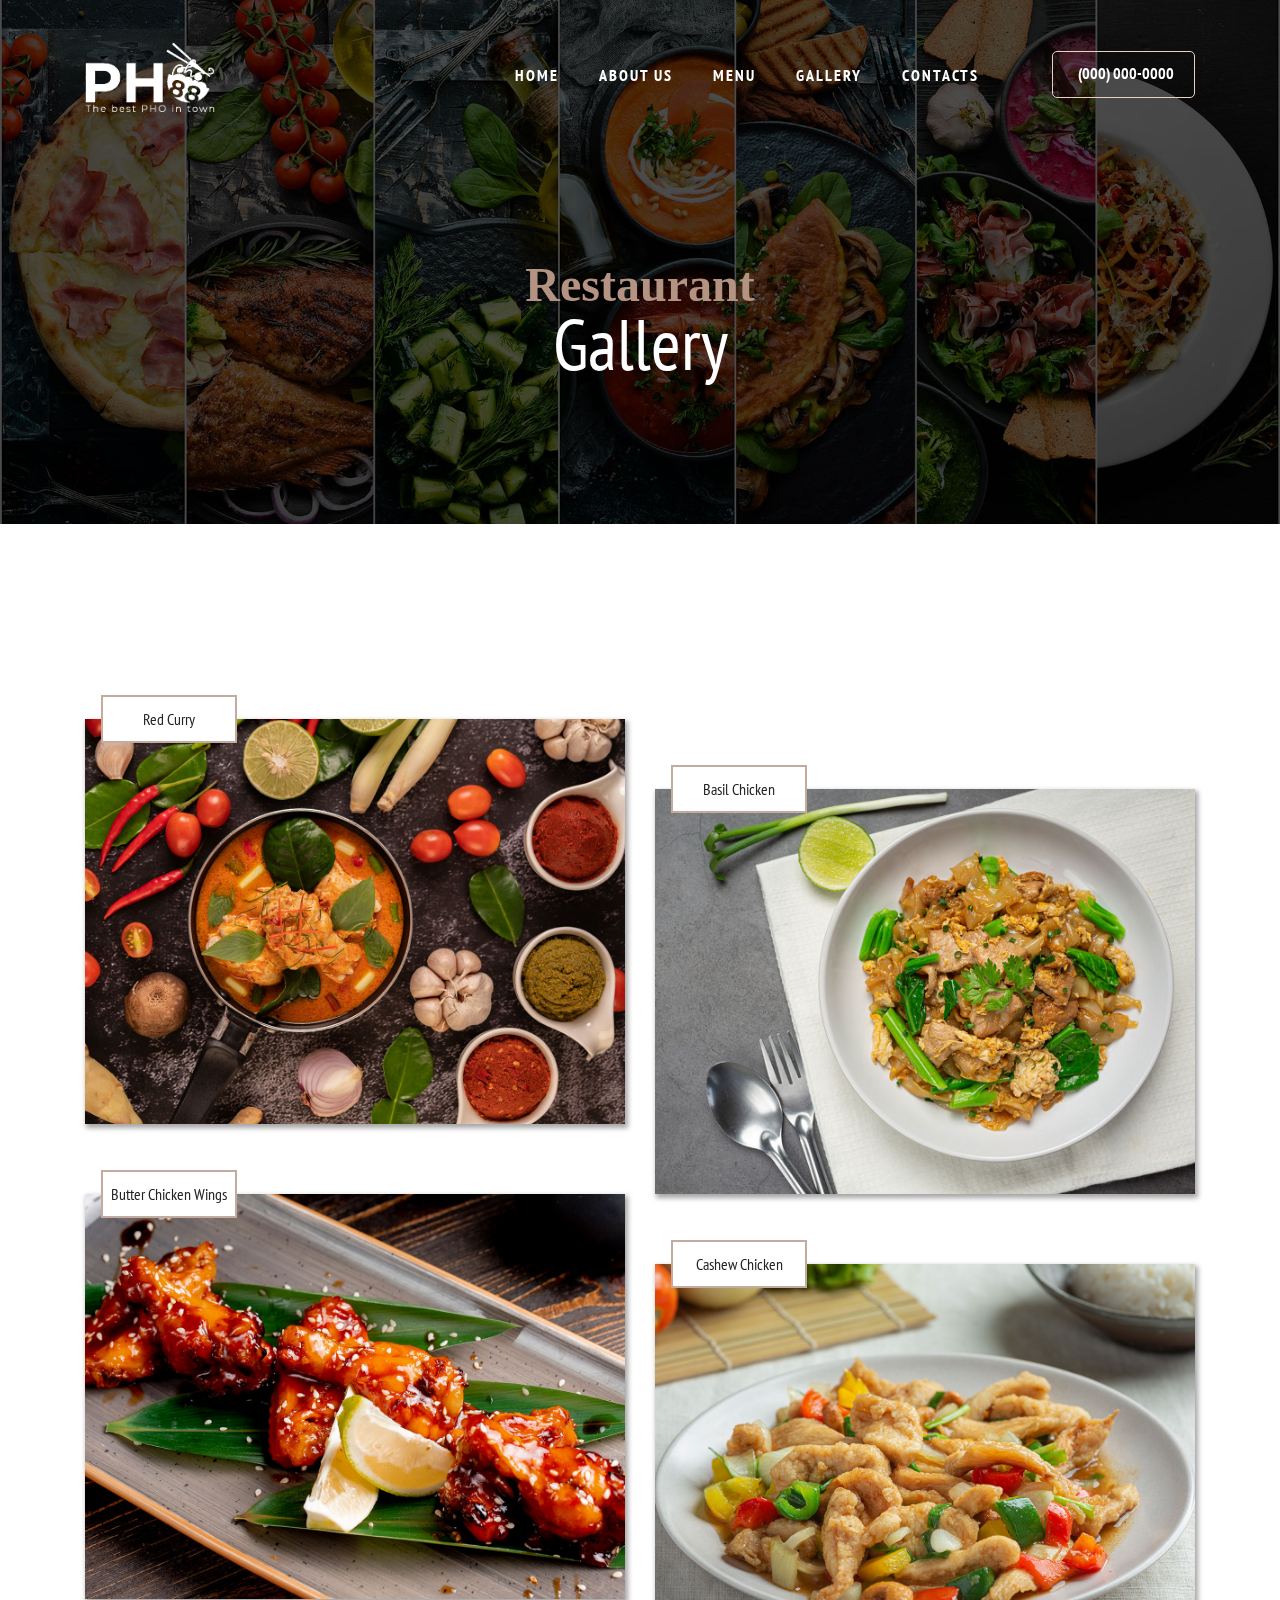
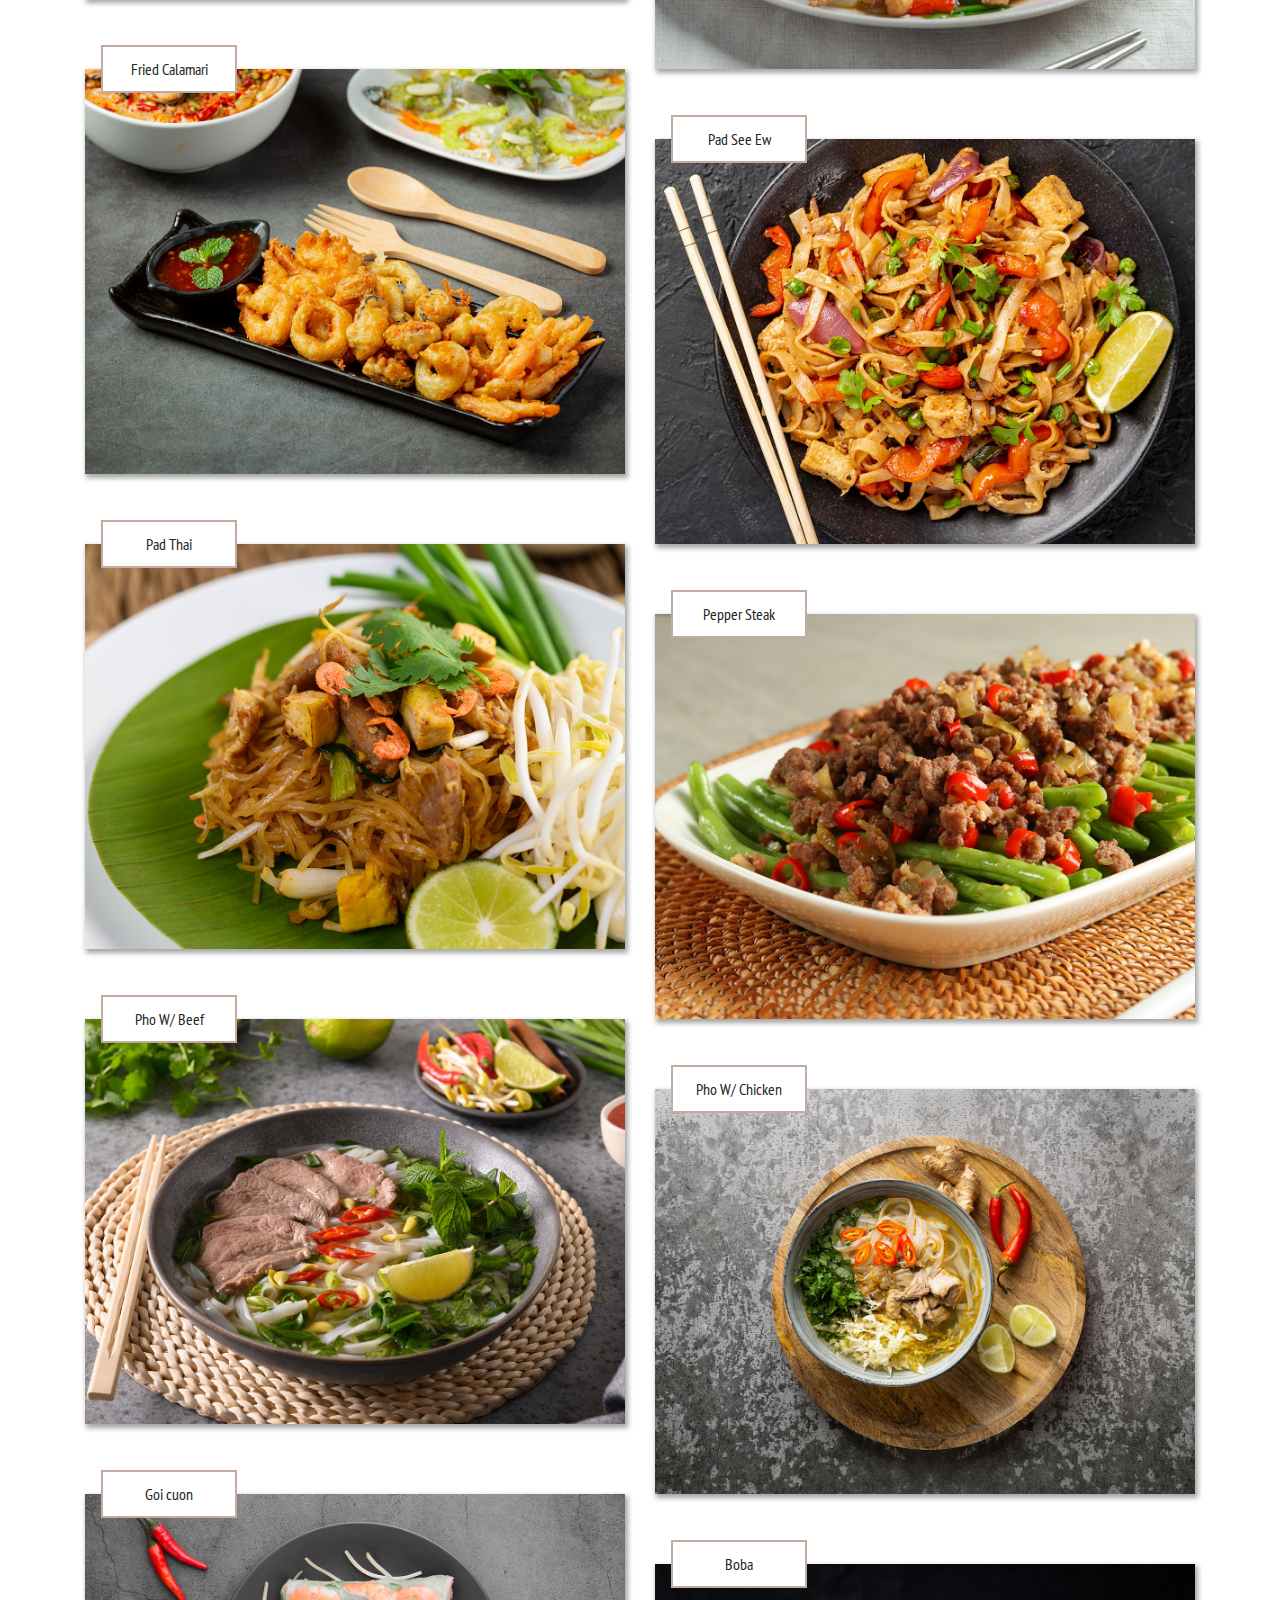
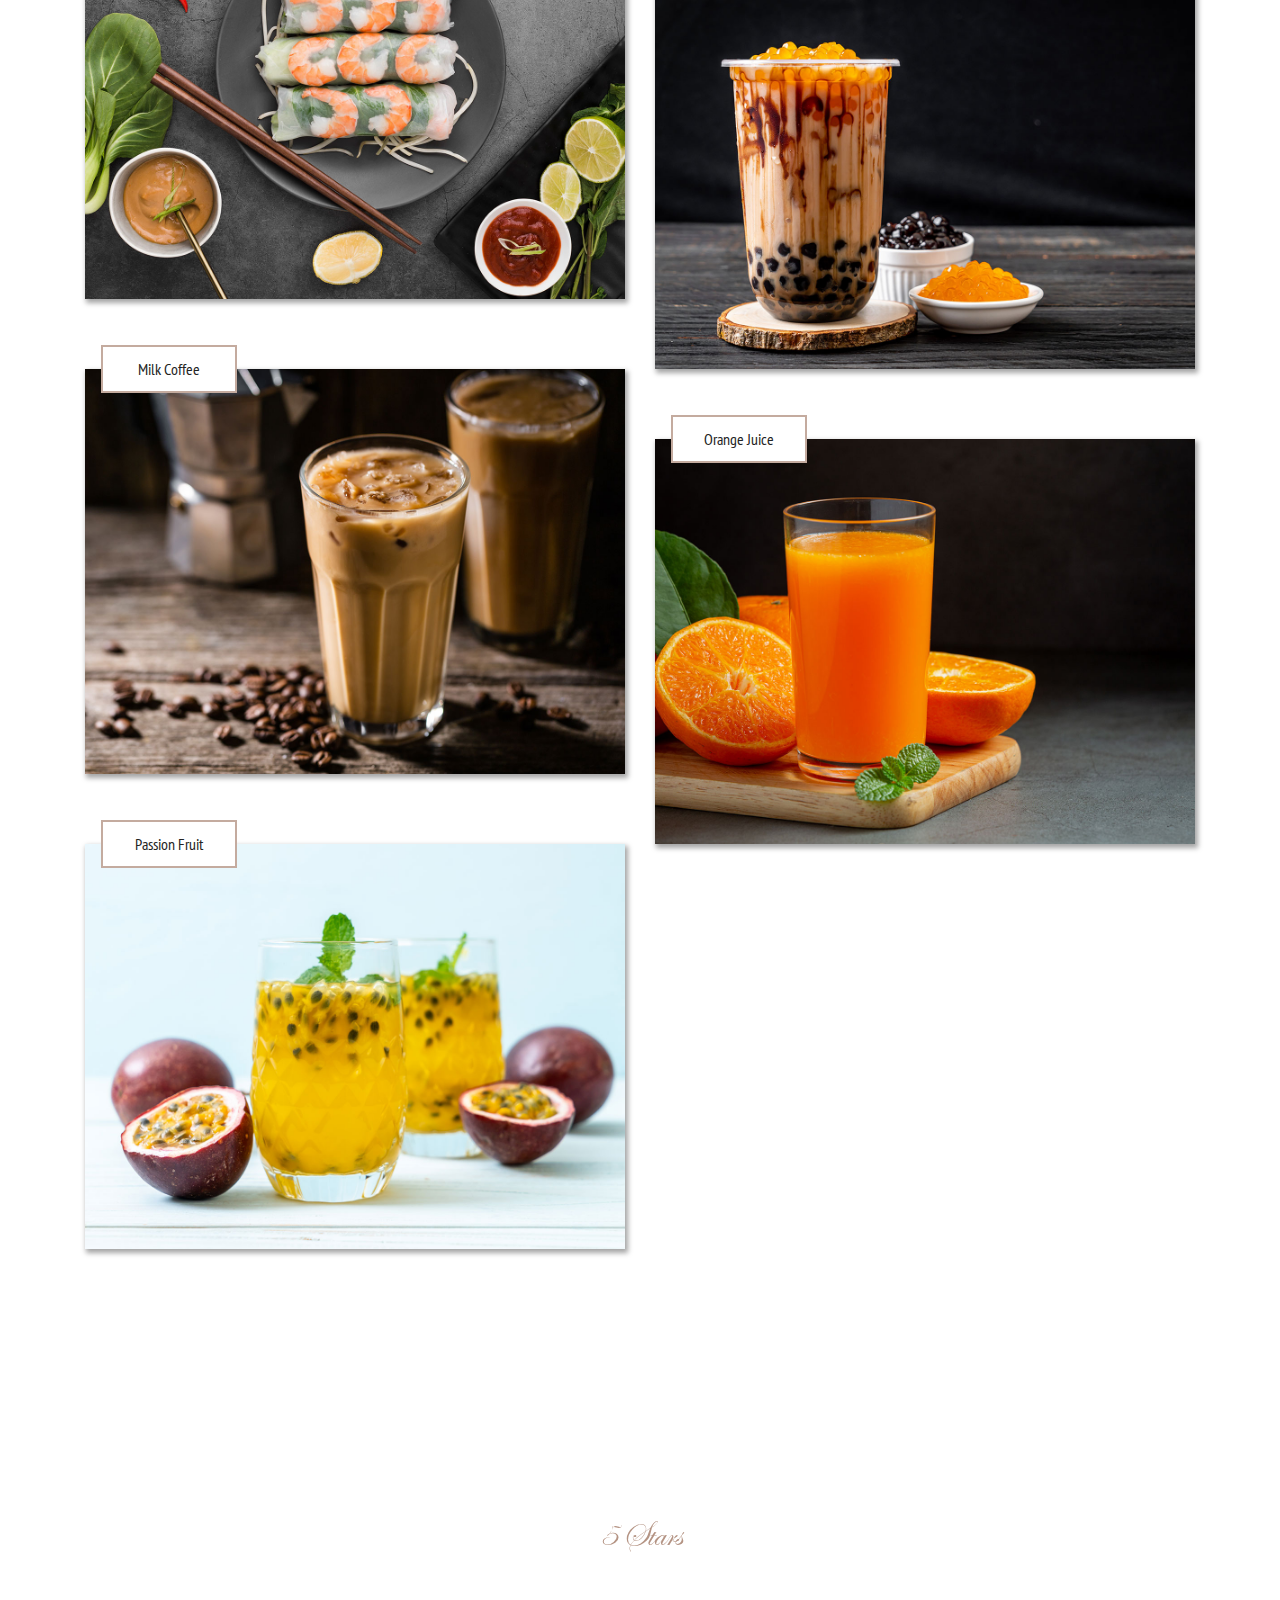
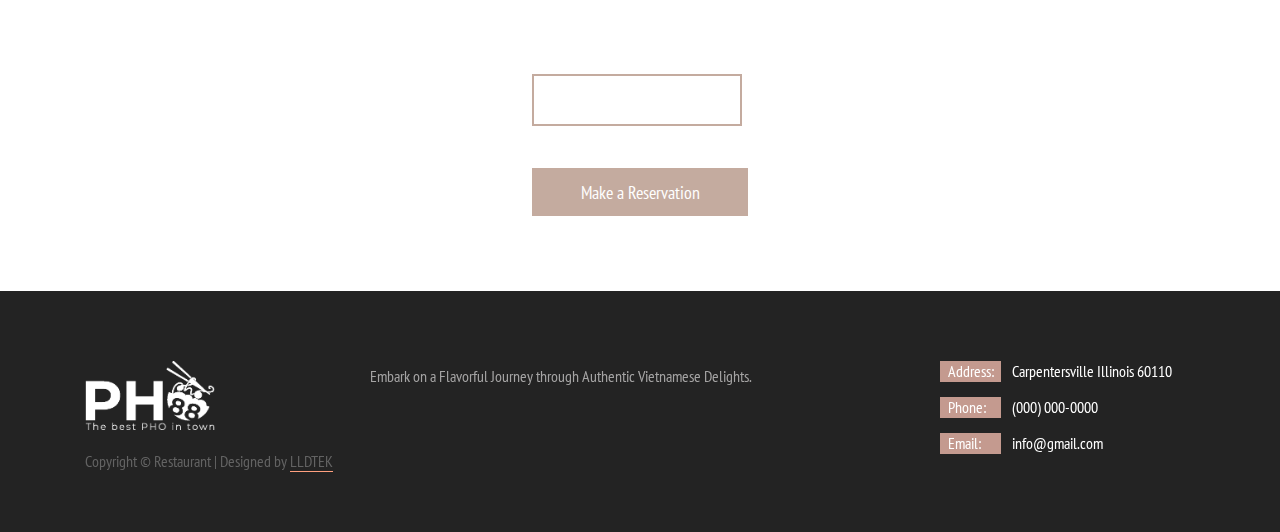
<file: gallery.html>
<!DOCTYPE html>
<html lang="en">
<head>
<title>Gallery | Restaurant</title>
<meta charset="utf-8">
<meta http-equiv="X-UA-Compatible" content="IE=edge">
<meta name="description" content="Restaurant">
<meta name="viewport" content="width=device-width, initial-scale=1">
<link rel="stylesheet" type="text/css" href="styles/bootstrap-4.1.2/bootstrap.min.css">
<link href="plugins/font-awesome-4.7.0/css/font-awesome.min.css" rel="stylesheet" type="text/css">
<link rel="stylesheet" type="text/css" href="plugins/OwlCarousel2-2.2.1/owl.carousel.css">
<link rel="stylesheet" type="text/css" href="plugins/OwlCarousel2-2.2.1/owl.theme.default.css">
<link rel="stylesheet" type="text/css" href="plugins/OwlCarousel2-2.2.1/animate.css">
<link href="plugins/jquery-datepicker/jquery-ui.css" rel="stylesheet" type="text/css">
<link href="plugins/jquery-timepicker/jquery.timepicker.css" rel="stylesheet" type="text/css">
<link rel="stylesheet" type="text/css" href="styles/blog.css">
<link rel="stylesheet" type="text/css" href="styles/blog_responsive.css">
</head>
<body>

<div class="super_container">
	
	<!-- Header -->

	<header class="header">
		<div class="container">
			<div class="row">
				<div class="col">
					<div class="header_content d-flex flex-row align-items-center justify-content-start">
						<div class="logo">
							<a href="#">
								<img src="images/88-saigon-pho-banh-mi-logo-white.png" style="width: 130px">
							</a>
						</div>
						<nav class="main_nav">
							<ul class="d-flex flex-row align-items-center justify-content-start">
								<li><a href="index.html">home</a></li>
								<li><a href="about.html">about us</a></li>
								<li><a href="menu.html">menu</a></li>
								<li><a href="gallery.html">gallery</a></li>
								<li><a href="contact.html">contacts</a></li>
							</ul>
						</nav>
						<div class="reservations_phone ml-auto">(000) 000-0000</div>
					</div>
				</div>
			</div>
		</div>
	</header>

	<!-- Hamburger -->
	
	<div class="hamburger_bar trans_400 d-flex flex-row align-items-center justify-content-start">
		<div class="hamburger">
			<div class="menu_toggle d-flex flex-row align-items-center justify-content-start">
				<span>menu</span>
				<div class="hamburger_container">
					<div class="menu_hamburger">
						<div class="line_1 hamburger_lines" style="transform: matrix(1, 0, 0, 1, 0, 0);"></div>
						<div class="line_2 hamburger_lines" style="visibility: inherit; opacity: 1;"></div>
						<div class="line_3 hamburger_lines" style="transform: matrix(1, 0, 0, 1, 0, 0);"></div>
					</div>
				</div>
			</div>
		</div>
	</div>

	<!-- Menu -->

	<div class="menu trans_800">
		<div class="menu_content d-flex flex-column align-items-center justify-content-center text-center">
			<ul>
				<li><a href="index.html">home</a></li>
				<li><a href="about.html">about us</a></li>
				<li><a href="menu.html">menu</a></li>
				<li><a href="gallery.html">gallery</a></li>
				<li><a href="contact.html">contact</a></li>
			</ul>
		</div>
		<div class="menu_reservations_phone ml-auto">(000) 000-0000</div>
	</div>
	
	<!-- Home -->

	<div class="home">
		<div class="parallax_background parallax-window" data-parallax="scroll" data-image-src="images/88-saigon-pho-banh-mi-head-background.jpg" data-speed="0.8"></div>
		<div class="home_container">
			<div class="container">
				<div class="row">
					<div class="col">
						<div class="home_content text-center">
							<div class="home_subtitle page_subtitle" style="font-family: emoji">Restaurant</div>
							<div class="home_title"><h1>Gallery</h1></div>
						</div>
					</div>
				</div>
			</div>
		</div>
	</div>

	<!-- Blog -->

	<div class="blog">
		<div class="container">
			<div class="row">

				<!-- Blog Post -->
				<div class="col-lg-6 blog_col">
					<div class="blog_post">
						<div class="blog_post_image_container">
							<div class="blog_post_image"><img src="images/88-saigon-pho-banh-mi-gallery-01.jpg" alt=""></div>
							<div class="blog_post_date"><a href="#">Red Curry</a></div>
						</div>
						<!-- <div class="blog_post_content">
							<div class="blog_post_title"><a href="#">Our Nomenee at the Restaurants Awards</a></div>
							<div class="blog_post_info">
								<ul class="d-flex flex-row align-items-center justify-content-start">
									<li>by <a href="#">George Smith</a></li>
									<li>in <a href="#">Lifestyle</a></li>
									<li><a href="#">2 Comments</a></li>
								</ul>
							</div>
							<div class="blog_post_text">
								<p>Lorem ipsum dolor sit amet, consectetur adipiscing elit. Donec malesuada lorem maximus mauris scelerisque, at rutrum nulla dictum. Ut ac ligula sapien. Suspendisse cursus faucibus finibus. Ut non justo eleifend, facilisis nibh ut, interdum odio. Suspendisse potenti.</p>
							</div>
						</div> -->
					</div>
				</div>

				<!-- Blog Post -->
				<div class="col-lg-6 blog_col">
					<div class="blog_post">
						<div class="blog_post_image_container">
							<div class="blog_post_image"><img src="images/88-saigon-pho-banh-mi-gallery-02.jpg" alt=""></div>
							<div class="blog_post_date"><a href="#">Basil Chicken</a></div>
						</div>
					</div>
				</div>

				<!-- Blog Post -->
				<div class="col-lg-6 blog_col">
					<div class="blog_post">
						<div class="blog_post_image_container">
							<div class="blog_post_image"><img src="images/88-saigon-pho-banh-mi-gallery-03.jpg" alt=""></div>
							<div class="blog_post_date"><a href="#">Butter Chicken Wings</a></div>
						</div>
					</div>
				</div>

				<!-- Blog Post -->
				<div class="col-lg-6 blog_col">
					<div class="blog_post">
						<div class="blog_post_image_container">
							<div class="blog_post_image"><img src="images/88-saigon-pho-banh-mi-gallery-04.jpg" alt=""></div>
							<div class="blog_post_date"><a href="#">Cashew Chicken</a></div>
						</div>
					</div>
				</div>

				<!-- Blog Post -->
				<div class="col-lg-6 blog_col">
					<div class="blog_post">
						<div class="blog_post_image_container">
							<div class="blog_post_image"><img src="images/88-saigon-pho-banh-mi-gallery-05.jpg" alt=""></div>
							<div class="blog_post_date"><a href="#">Fried Calamari</a></div>
						</div>
					</div>
				</div>

				<!-- Blog Post -->
				<div class="col-lg-6 blog_col">
					<div class="blog_post">
						<div class="blog_post_image_container">
							<div class="blog_post_image"><img src="images/88-saigon-pho-banh-mi-gallery-06.jpg" alt=""></div>
							<div class="blog_post_date"><a href="#">Pad See Ew</a></div>
						</div>
					</div>
				</div>

				<!-- Blog Post -->
				<div class="col-lg-6 blog_col">
					<div class="blog_post">
						<div class="blog_post_image_container">
							<div class="blog_post_image"><img src="images/88-saigon-pho-banh-mi-gallery-07.jpg" alt=""></div>
							<div class="blog_post_date"><a href="#">Pad Thai</a></div>
						</div>
					</div>
				</div>

				<!-- Blog Post -->
				<div class="col-lg-6 blog_col">
					<div class="blog_post">
						<div class="blog_post_image_container">
							<div class="blog_post_image"><img src="images/88-saigon-pho-banh-mi-gallery-08.jpg" alt=""></div>
							<div class="blog_post_date"><a href="#">Pepper Steak</a></div>
						</div>
					</div>
				</div>

				<!-- Blog Post -->
				<div class="col-lg-6 blog_col">
					<div class="blog_post">
						<div class="blog_post_image_container">
							<div class="blog_post_image"><img src="images/88-saigon-pho-banh-mi-gallery-09.jpg" alt=""></div>
							<div class="blog_post_date"><a href="#">Pho W/ Beef</a></div>
						</div>
					</div>
				</div>

				<!-- Blog Post -->
				<div class="col-lg-6 blog_col">
					<div class="blog_post">
						<div class="blog_post_image_container">
							<div class="blog_post_image"><img src="images/88-saigon-pho-banh-mi-gallery-10.jpg" alt=""></div>
							<div class="blog_post_date"><a href="#">Pho W/ Chicken</a></div>
						</div>
					</div>
				</div>

				<!-- Blog Post -->
				<div class="col-lg-6 blog_col">
					<div class="blog_post">
						<div class="blog_post_image_container">
							<div class="blog_post_image"><img src="images/88-saigon-pho-banh-mi-gallery-15.jpg" alt=""></div>
							<div class="blog_post_date"><a href="#">Goi cuon</a></div>
						</div>
					</div>
				</div>

				<!-- Blog Post -->
				<div class="col-lg-6 blog_col">
					<div class="blog_post">
						<div class="blog_post_image_container">
							<div class="blog_post_image"><img src="images/88-saigon-pho-banh-mi-gallery-11.jpg" alt=""></div>
							<div class="blog_post_date"><a href="#">Boba</a></div>
						</div>
					</div>
				</div>

				<!-- Blog Post -->
				<div class="col-lg-6 blog_col">
					<div class="blog_post">
						<div class="blog_post_image_container">
							<div class="blog_post_image"><img src="images/88-saigon-pho-banh-mi-gallery-12.jpg" alt=""></div>
							<div class="blog_post_date"><a href="#">Milk Coffee</a></div>
						</div>
					</div>
				</div>

				<!-- Blog Post -->
				<div class="col-lg-6 blog_col">
					<div class="blog_post">
						<div class="blog_post_image_container">
							<div class="blog_post_image"><img src="images/88-saigon-pho-banh-mi-gallery-13.jpg" alt=""></div>
							<div class="blog_post_date"><a href="#">Orange Juice</a></div>
						</div>
					</div>
				</div>

				<!-- Blog Post -->
				<div class="col-lg-6 blog_col">
					<div class="blog_post">
						<div class="blog_post_image_container">
							<div class="blog_post_image"><img src="images/88-saigon-pho-banh-mi-gallery-14.jpg" alt=""></div>
							<div class="blog_post_date"><a href="#">Passion Fruit</a></div>
						</div>
					</div>
				</div>

			</div>
			<!-- <div class="row load_more_row">
				<div class="col">
					<div class="button load_more_button ml-auto mr-auto trans_200"><a href="#">Load More</a></div>
				</div>
			</div> -->
		</div>
	</div>

	<!-- Reservations -->

	<div class="reservations text-center">
		<div class="parallax_background parallax-window" data-parallax="scroll" data-image-src="images/reservations.jpg" data-speed="0.8"></div>
		<div class="container">
			<div class="row">
				<div class="col">
					<div class="reservations_content d-flex flex-column align-items-center justify-content-center">
						<div class="res_stars page_subtitle">5 Stars</div>
						<div class="res_title">Make a Reservation</div>
						<div class="res_form_container">
							<form action="#" id="res_form" class="res_form">
								<div class="d-flex flex-sm-row flex-column align-items-center justify-content-start">
									<!-- <input type="text" id="datepicker" class="res_input" required="required"> -->
									<!-- <input type="text" class="res_input timepicker" required="required"> -->
									<select class="res_select">
										<option disabled="" selected="">2 person</option>
										<option>3 person</option>
										<option>4 person</option>
										<option>5 person</option>
										<option>6 person</option>
									</select>
								</div>
								<button class="res_button"><a href="tel:+12242932800" style="color: #fff">Make a Reservation</a></button>
							</form>
						</div>
					</div>
				</div>
			</div>
		</div>		
	</div>

	<!-- Footer -->

	<footer class="footer">
		<div class="container">
			<div class="row">

				<!-- Footer Logo -->
				<div class="col-lg-3 footer_col">
					<div class="footer_logo">
						<img src="images/88-saigon-pho-banh-mi-logo-white.png" style="width: 130px">
					</div>
					<div class="copyright">
						<p style="line-height: 1.2;">Copyright &copy; Restaurant | Designed by <a href="https://lldtek.com" target="_blank">LLDTEK</a></p>
					</div>
				</div>

				<!-- Footer About -->
				<div class="col-lg-6 footer_col">
					<div class="footer_about">
						<p>Embark on a Flavorful Journey through Authentic Vietnamese Delights.</p>
					</div>
				</div>

				<!-- Footer Contact -->
				<div class="col-lg-3 footer_col">
					<div class="footer_contact">
						<ul>
							<li class="d-flex flex-row align-items-start justify-content-start">
								<div><div class="footer_contact_title">Address:</div></div>
								<div class="footer_contact_text">Carpentersville Illinois 60110</div>
							</li>
							<li class="d-flex flex-row align-items-start justify-content-start">
								<div><div class="footer_contact_title">Phone:</div></div>
								<div class="footer_contact_text">(000) 000-0000</div>
							</li>
							<li class="d-flex flex-row align-items-start justify-content-start">
								<div><div class="footer_contact_title">Email:</div></div>
								<div class="footer_contact_text">info@gmail.com</div>
							</li>
						</ul>
					</div>
				</div>
			</div>
		</div>
	</footer>
</div>

<script src="js/jquery-3.2.1.min.js"></script>
<script src="styles/bootstrap-4.1.2/popper.js"></script>
<script src="styles/bootstrap-4.1.2/bootstrap.min.js"></script>
<script src="plugins/greensock/TweenMax.min.js"></script>
<script src="plugins/greensock/TimelineMax.min.js"></script>
<script src="plugins/scrollmagic/ScrollMagic.min.js"></script>
<script src="plugins/greensock/animation.gsap.min.js"></script>
<script src="plugins/greensock/ScrollToPlugin.min.js"></script>
<script src="plugins/OwlCarousel2-2.2.1/owl.carousel.js"></script>
<script src="plugins/easing/easing.js"></script>
<script src="plugins/parallax-js-master/parallax.min.js"></script>
<script src="plugins/jquery-datepicker/jquery-ui.js"></script>
<script src="plugins/jquery-timepicker/jquery.timepicker.js"></script>
<script src="js/blog.js"></script>
</body>
</html>
</file>
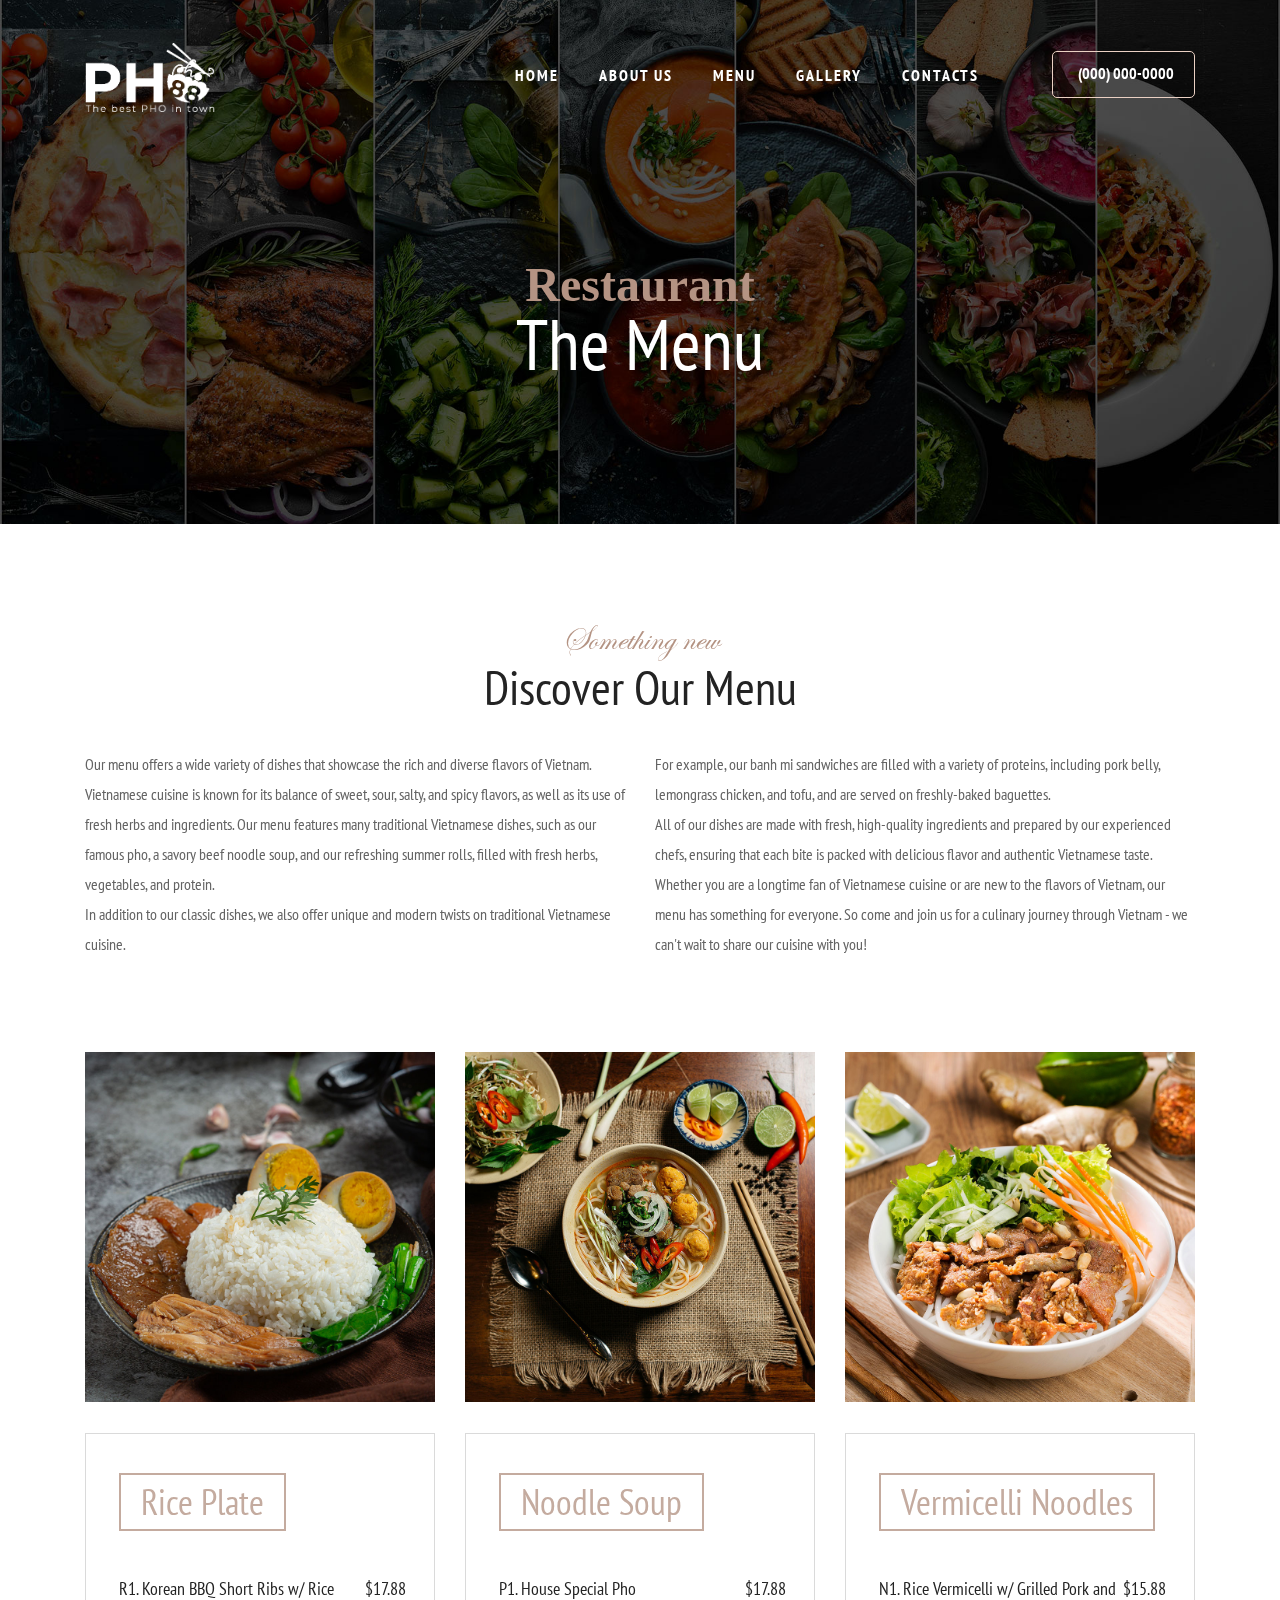
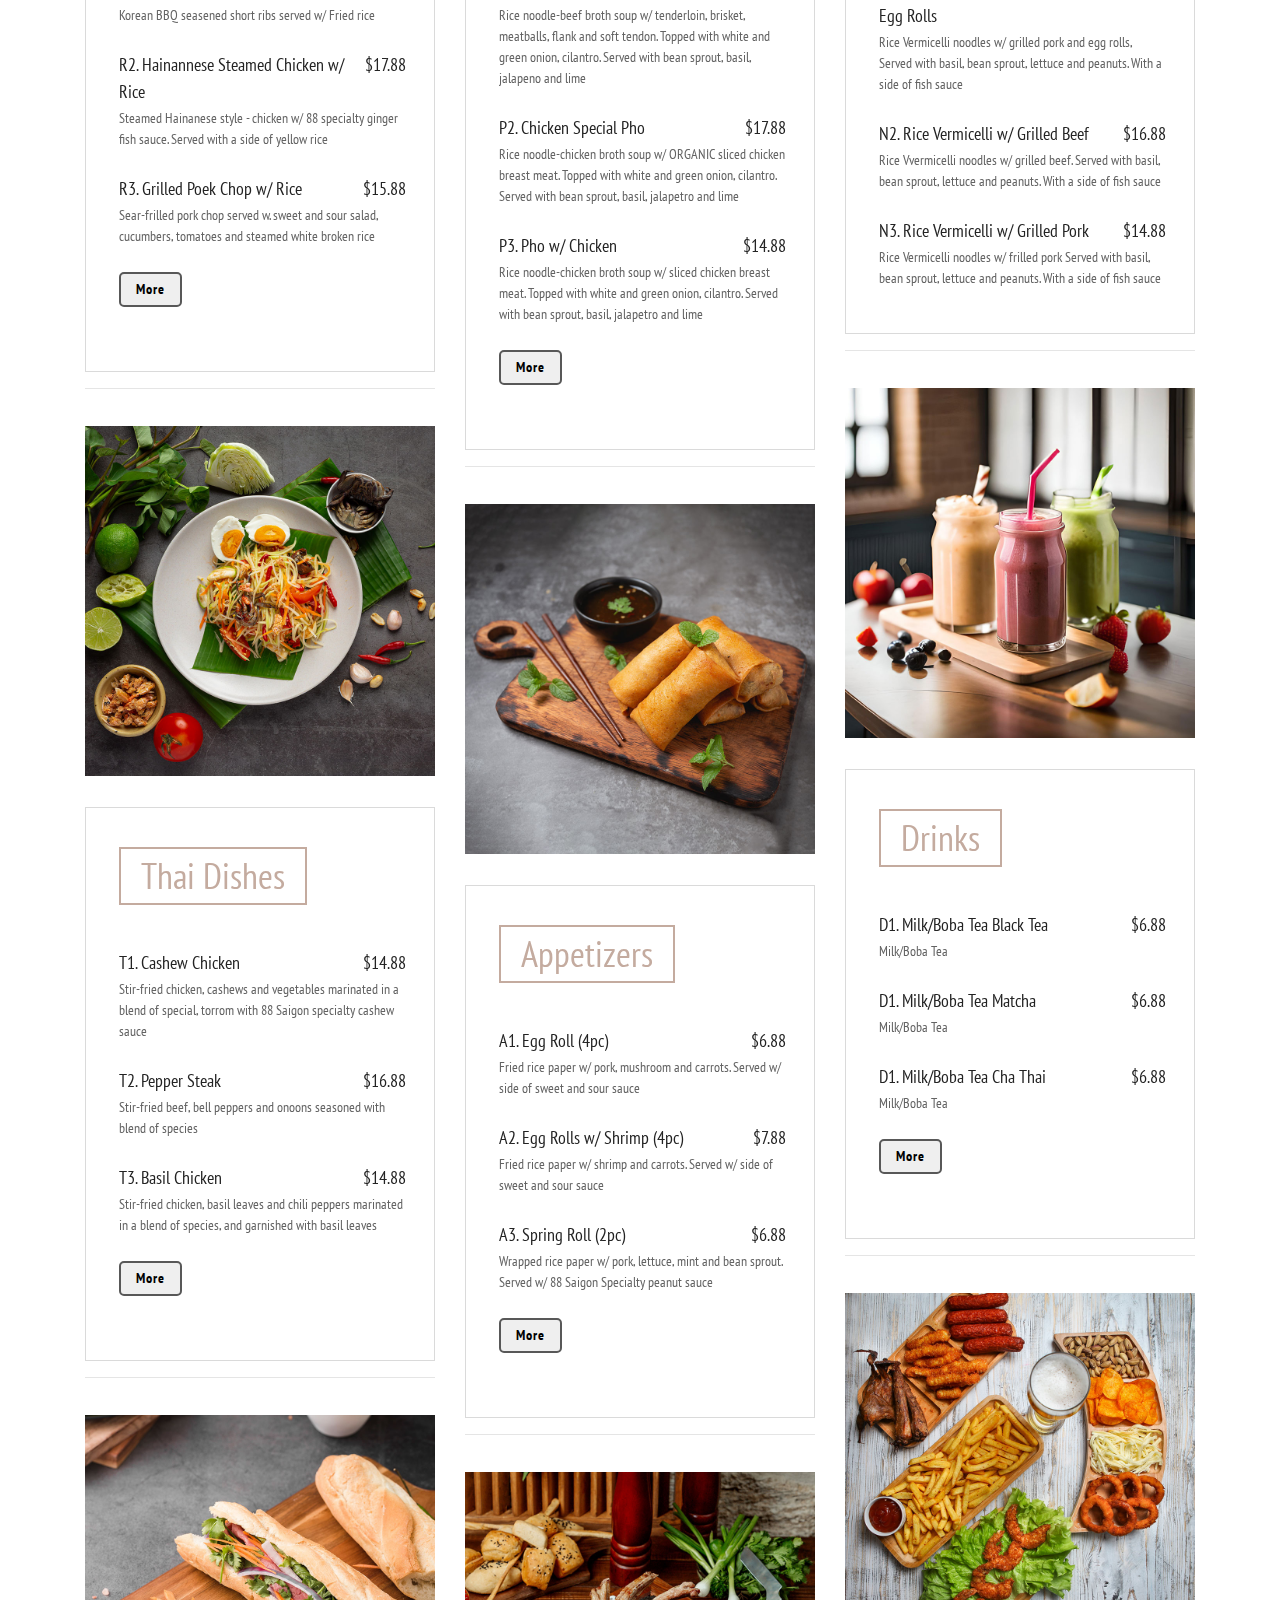
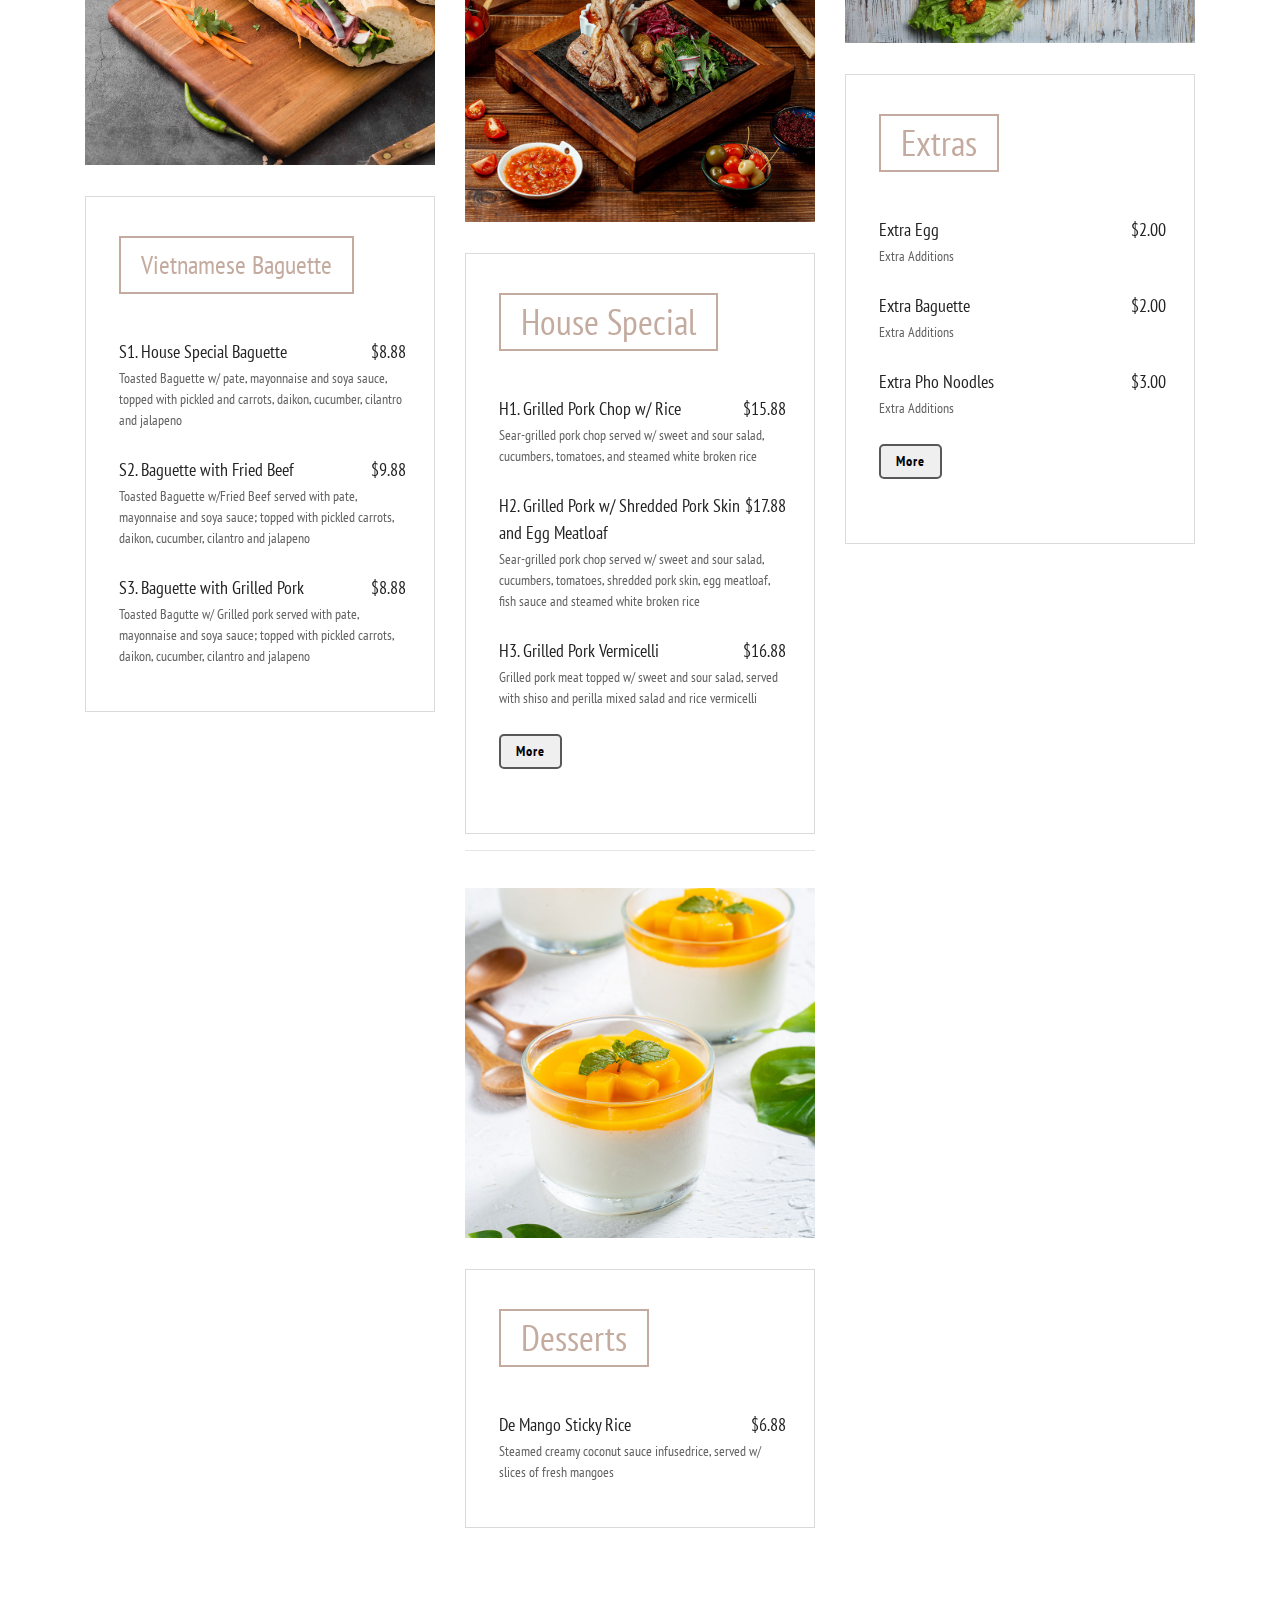
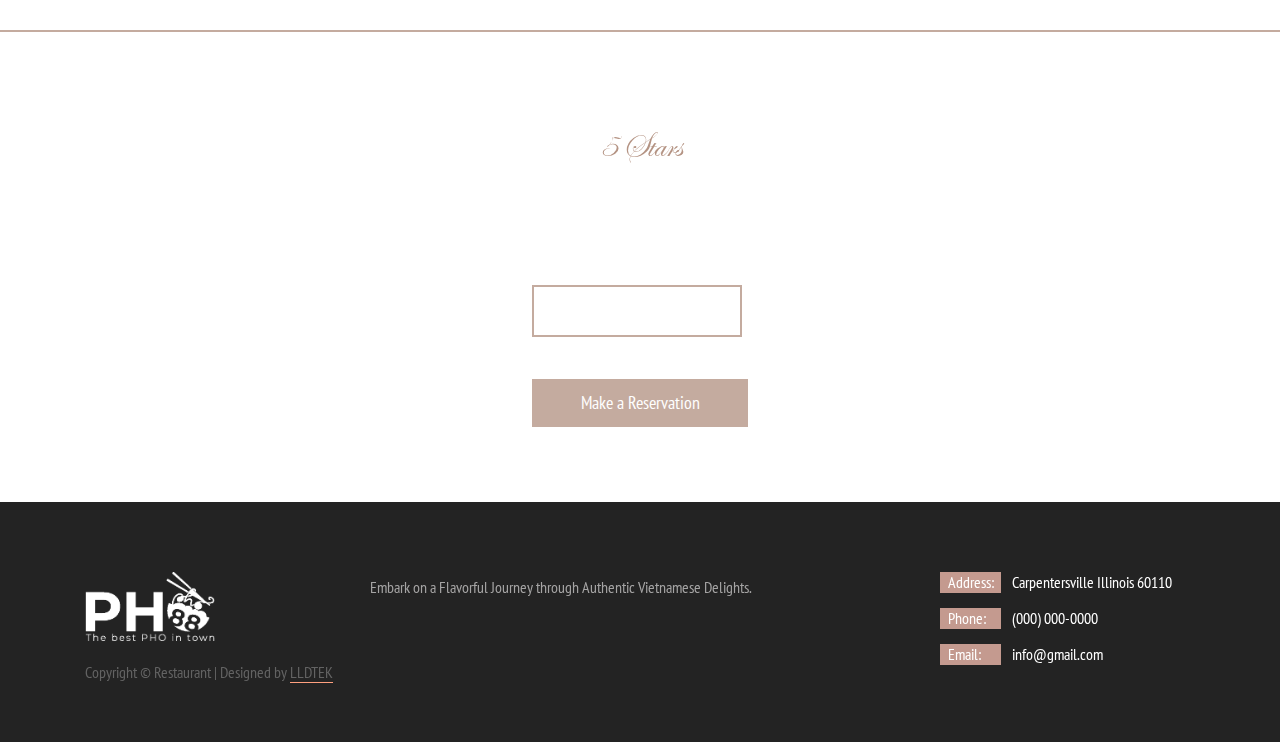
<file: menu.html>
<!DOCTYPE html>
<html lang="en">
<head>
<title>Menu | Restaurant</title>
<meta charset="utf-8">
<meta http-equiv="X-UA-Compatible" content="IE=edge">
<meta name="description" content="Restaurant">
<meta name="viewport" content="width=device-width, initial-scale=1">
<link rel="stylesheet" type="text/css" href="styles/bootstrap-4.1.2/bootstrap.min.css">
<link href="plugins/font-awesome-4.7.0/css/font-awesome.min.css" rel="stylesheet" type="text/css">
<link rel="stylesheet" type="text/css" href="plugins/OwlCarousel2-2.2.1/owl.carousel.css">
<link rel="stylesheet" type="text/css" href="plugins/OwlCarousel2-2.2.1/owl.theme.default.css">
<link rel="stylesheet" type="text/css" href="plugins/OwlCarousel2-2.2.1/animate.css">
<link href="plugins/jquery-datepicker/jquery-ui.css" rel="stylesheet" type="text/css">
<link href="plugins/jquery-timepicker/jquery.timepicker.css" rel="stylesheet" type="text/css">
<link rel="stylesheet" type="text/css" href="styles/menu.css">
<link rel="stylesheet" type="text/css" href="styles/menu_responsive.css">
</head>
<body>

<div class="super_container">
	
	<!-- Header -->

	<header class="header">
		<div class="container">
			<div class="row">
				<div class="col">
					<div class="header_content d-flex flex-row align-items-center justify-content-start">
						<div class="logo">
							<a href="#">
								<img src="images/88-saigon-pho-banh-mi-logo-white.png" style="width: 130px">
							</a>
						</div>
						<nav class="main_nav">
							<ul class="d-flex flex-row align-items-center justify-content-start">
								<li><a href="index.html">home</a></li>
								<li><a href="about.html">about us</a></li>
								<li><a href="menu.html">menu</a></li>
								<li><a href="gallery.html">gallery</a></li>
								<li><a href="contact.html">contacts</a></li>
							</ul>
						</nav>
						<div class="reservations_phone ml-auto">(000) 000-0000</div>
					</div>
				</div>
			</div>
		</div>
	</header>

	<!-- Hamburger -->
	
	<div class="hamburger_bar trans_400 d-flex flex-row align-items-center justify-content-start">
		<div class="hamburger">
			<div class="menu_toggle d-flex flex-row align-items-center justify-content-start">
				<span>menu</span>
				<div class="hamburger_container">
					<div class="menu_hamburger">
						<div class="line_1 hamburger_lines" style="transform: matrix(1, 0, 0, 1, 0, 0);"></div>
						<div class="line_2 hamburger_lines" style="visibility: inherit; opacity: 1;"></div>
						<div class="line_3 hamburger_lines" style="transform: matrix(1, 0, 0, 1, 0, 0);"></div>
					</div>
				</div>
			</div>
		</div>
	</div>

	<!-- Menu -->

	<div class="menu trans_800">
		<div class="menu_content d-flex flex-column align-items-center justify-content-center text-center">
			<ul>
				<li><a href="index.html">home</a></li>
				<li><a href="about.html">about us</a></li>
				<li><a href="menu.html">menu</a></li>
				<li><a href="gallery.html">gallery</a></li>
				<li><a href="contact.html">contact</a></li>
			</ul>
		</div>
		<div class="menu_reservations_phone ml-auto">(000) 000-0000</div>
	</div>
	
	<!-- Home -->

	<div class="home">
		<div class="parallax_background parallax-window" data-parallax="scroll" data-image-src="images/88-saigon-pho-banh-mi-head-background.jpg" data-speed="0.8"></div>
		<div class="home_container">
			<div class="container">
				<div class="row">
					<div class="col">
						<div class="home_content text-center">
							<div class="home_subtitle page_subtitle" style="font-family: emoji">Restaurant</div>
							<div class="home_title"><h1>The Menu</h1></div>
						</div>
					</div>
				</div>
			</div>
		</div>
	</div>

	<!-- The Menu -->

	<div class="themenu">
		<div class="container">
			<div class="row">
				<div class="col">
					<div class="section_title_container text-center">
						<div class="section_subtitle page_subtitle">Something new</div>
						<div class="section_title"><h1>Discover Our Menu</h1></div>
					</div>
				</div>
			</div>
			<div class="row themenu_text_row">
				<div class="col-lg-6">
					<div class="themenu_text">
						<p>Our menu offers a wide variety of dishes that showcase the rich and diverse flavors of Vietnam.

							<br>Vietnamese cuisine is known for its balance of sweet, sour, salty, and spicy flavors, as well as its use of fresh herbs and ingredients. Our menu features many traditional Vietnamese dishes, such as our famous pho, a savory beef 
							noodle soup, and our refreshing summer rolls, filled with fresh herbs, vegetables, and protein.
							
							<br>In addition to our classic dishes, we also offer unique and modern twists on traditional Vietnamese cuisine.
						</p>
					</div>
				</div>
				<div class="col-lg-6">
					<div class="themenu_text">
						<p>For example, our banh mi sandwiches are filled with a variety of proteins, including pork belly, lemongrass chicken, and tofu, and are served on freshly-baked baguettes.

							<br>All of our dishes are made with fresh, high-quality ingredients and prepared by our experienced chefs, ensuring that each bite is packed with delicious flavor and authentic Vietnamese taste. Whether you are a longtime fan of Vietnamese cuisine or are new to the flavors of Vietnam, our menu has something for everyone. So come and join us for a culinary journey through Vietnam - we can't wait to share our cuisine with you!</p>
					</div>
				</div>
			</div>
			<div class="row themenu_row">
				
				<!-- Starters -->
				<div class="col-lg-4 themenu_column">
					<div class="themenu_image"><img src="images/88-saigon-pho-banh-mi-rice-plate.jpg" alt=""></div>
					<div class="themenu_col trans_400">
						<div class="themenu_col_title">Rice Plate</div>
						<div class="dish_list">

							<!-- Dish -->
							<div class="dish">
								<div class="dish_title_container d-flex flex-xl-row flex-column align-items-start justify-content-start">
									<div class="dish_title">R1. Korean BBQ Short Ribs w/ Rice</div>
									<div class="dish_price">$17.88</div>
								</div>
								<div class="dish_contents">
									<ul class="d-flex flex-row align-items-start justify-content-start flex-wrap">
										<li>Korean BBQ seasened short ribs served w/ Fried rice</li>
									</ul>
								</div>
								<!-- <div class="dish_order"><a href="#">Order Now</a></div> -->
							</div>

							<!-- Dish -->
							<div class="dish">
								<div class="dish_title_container d-flex flex-xl-row flex-column align-items-start justify-content-start">
									<div class="dish_title">R2. Hainannese Steamed Chicken w/ Rice</div>
									<div class="dish_price">$17.88</div>
								</div>
								<div class="dish_contents">
									<ul class="d-flex flex-row align-items-start justify-content-start flex-wrap">
										<li>Steamed Hainanese style - chicken w/ 88 specialty ginger fish sauce. Served with a side
											of yellow rice</li>
									</ul>
								</div>
								<!-- <div class="dish_order"><a href="#">Order Now</a></div> -->
							</div>

							<!-- Dish -->
							<div class="dish">
								<div class="dish_title_container d-flex flex-xl-row flex-column align-items-start justify-content-start">
									<div class="dish_title">R3. Grilled Poek Chop w/ Rice</div>
									<div class="dish_price">$15.88</div>
								</div>
								<div class="dish_contents">
									<ul class="d-flex flex-row align-items-start justify-content-start flex-wrap">
										<li>Sear-frilled pork chop served w. sweet and sour salad, cucumbers, tomatoes and steamed
											white broken rice</li>
									</ul>
								</div>
								<!-- <div class="dish_order"><a href="#">Order Now</a></div> -->
							</div>
							
						<button class="accordion">More</button>
							<div class="panel" style="display: none">

							<!-- Dish -->
							<div class="dish">
								<div class="dish_title_container d-flex flex-xl-row flex-column align-items-start justify-content-start">
									<div class="dish_title">R4. Shaken Beef Fried Rice</div>
									<div class="dish_price">$16.88</div>
								</div>
								<div class="dish_contents">
									<ul class="d-flex flex-row align-items-start justify-content-start flex-wrap">
										<li>Stir-fried crispy cubes of marinated beef served w/ a side of mixed vegetables and
											yellow rice</li>
									</ul>
								</div>
								<!-- <div class="dish_order"><a href="#">Order Now</a></div> -->
							</div>

							<!-- Dish -->
							<div class="dish">
								<div class="dish_title_container d-flex flex-xl-row flex-column align-items-start justify-content-start">
									<div class="dish_title">R5. Seafood Fried Rice</div>
									<div class="dish_price">$17.88</div>
								</div>
								<div class="dish_contents">
									<ul class="d-flex flex-row align-items-start justify-content-start flex-wrap">
										<li>Stir-fried shrimp, squid, scallop, and beans w/ rice seasoned with a blend of spices,
											topped with fresh</li>
									</ul>
								</div>
								<!-- <div class="dish_order"><a href="#">Order Now</a></div> -->
							</div>

							<!-- Dish -->
							<div class="dish">
								<div class="dish_title_container d-flex flex-xl-row flex-column align-items-start justify-content-start">
									<div class="dish_title">R7. Chicken Fried Rice</div>
									<div class="dish_price">$14.88</div>
								</div>
								<div class="dish_contents">
									<ul class="d-flex flex-row align-items-start justify-content-start flex-wrap">
										<li>Stir-fried chicken w/ rice seasoned with a blend of spoces, garnished with fresh herbs.
										</li>
									</ul>
								</div>
								<!-- <div class="dish_order"><a href="#">Order Now</a></div> -->
							</div>

							<!-- Dish -->
							<div class="dish">
								<div class="dish_title_container d-flex flex-xl-row flex-column align-items-start justify-content-start">
									<div class="dish_title">R8. Beef Fried Rice</div>
									<div class="dish_price">$16.88</div>
								</div>
								<div class="dish_contents">
									<ul class="d-flex flex-row align-items-start justify-content-start flex-wrap">
										<li>Stir-fried beef w/ rice seasoned with a blend of spoces, garnished with fresh herbs</li>
									</ul>
								</div>
								<!-- <div class="dish_order"><a href="#">Order Now</a></div> -->
							</div>

							<!-- Dish -->
							<div class="dish">
								<div class="dish_title_container d-flex flex-xl-row flex-column align-items-start justify-content-start">
									<div class="dish_title">R9. Vegetable Fried Rice</div>
									<div class="dish_price">$14.88</div>
								</div>
								<div class="dish_contents">
									<ul class="d-flex flex-row align-items-start justify-content-start flex-wrap">
										<li>Stir-fried vegetables w/ rice seasoned with a blend of spices, garnished with fresh
											herbs</li>
									</ul>
								</div>
								<!-- <div class="dish_order"><a href="#">Order Now</a></div> -->
							</div>
							
							</div>

						</div>
					</div>
					
					<hr>
					<br>

					<div class="themenu_image"><img src="images/88-saigon-pho-banh-mi-thai-dishes.jpg" alt=""></div>
					<div class="themenu_col trans_400">
						<div class="themenu_col_title">Thai Dishes</div>
						<div class="dish_list">

							<!-- Dish -->
							<div class="dish">
								<div class="dish_title_container d-flex flex-xl-row flex-column align-items-start justify-content-start">
									<div class="dish_title">T1. Cashew Chicken</div>
									<div class="dish_price">$14.88</div>
								</div>
								<div class="dish_contents">
									<ul class="d-flex flex-row align-items-start justify-content-start flex-wrap">
										<li>Stir-fried chicken, cashews and vegetables marinated in a blend of special, torrom with 88 Saigon specialty cashew sauce</li>
									</ul>
								</div>
								<!-- <div class="dish_order"><a href="#">Order Now</a></div> -->
							</div>

							<!-- Dish -->
							<div class="dish">
								<div class="dish_title_container d-flex flex-xl-row flex-column align-items-start justify-content-start">
									<div class="dish_title">T2. Pepper Steak</div>
									<div class="dish_price">$16.88</div>
								</div>
								<div class="dish_contents">
									<ul class="d-flex flex-row align-items-start justify-content-start flex-wrap">
										<li>Stir-fried beef, bell peppers and onoons seasoned with blend of species</li>
									</ul>
								</div>
								<!-- <div class="dish_order"><a href="#">Order Now</a></div> -->
							</div>

							<!-- Dish -->
							<div class="dish">
								<div class="dish_title_container d-flex flex-xl-row flex-column align-items-start justify-content-start">
									<div class="dish_title">T3. Basil Chicken</div>
									<div class="dish_price">$14.88</div>
								</div>
								<div class="dish_contents">
									<ul class="d-flex flex-row align-items-start justify-content-start flex-wrap">
										<li>Stir-fried chicken, basil leaves and chili peppers marinated in a blend of species, and garnished with basil leaves</li>
									</ul>
								</div>
								<!-- <div class="dish_order"><a href="#">Order Now</a></div> -->
							</div>

						<button class="accordion">More</button>
							<div class="panel" style="display: none">

							<!-- Dish -->
							<div class="dish">
								<div class="dish_title_container d-flex flex-xl-row flex-column align-items-start justify-content-start">
									<div class="dish_title">T4. Pad Thai (Choice Of Protein Chicken)</div>
									<div class="dish_price">$14.88</div>
								</div>
								<div class="dish_contents">
									<ul class="d-flex flex-row align-items-start justify-content-start flex-wrap">
										<li>Stir-fried rice noodles, vegetables, peanuts, and a sweet and savory sauce. Served with a choice of protein</li>
									</ul>
								</div>
								<!-- <div class="dish_order"><a href="#">Order Now</a></div> -->
							</div>

							<!-- Dish -->
							<div class="dish">
								<div class="dish_title_container d-flex flex-xl-row flex-column align-items-start justify-content-start">
									<div class="dish_title">T4. Pad Thai (Choice Of Protein Beef)</div>
									<div class="dish_price">$15.88</div>
								</div>
								<div class="dish_contents">
									<ul class="d-flex flex-row align-items-start justify-content-start flex-wrap">
										<li>Korean BBQ seasened short ribs served w/ Fried rice</li>
									</ul>
								</div>
								<!-- <div class="dish_order"><a href="#">Order Now</a></div> -->
							</div>

							<!-- Dish -->
							<div class="dish">
								<div class="dish_title_container d-flex flex-xl-row flex-column align-items-start justify-content-start">
									<div class="dish_title">T4. Pad Thai (Choice Of Protein Shrimp)</div>
									<div class="dish_price">$16.88</div>
								</div>
								<div class="dish_contents">
									<ul class="d-flex flex-row align-items-start justify-content-start flex-wrap">
										<li>Korean BBQ seasened short ribs served w/ Fried rice</li>
									</ul>
								</div>
								<!-- <div class="dish_order"><a href="#">Order Now</a></div> -->
							</div>

							<!-- Dish -->
							<div class="dish">
								<div class="dish_title_container d-flex flex-xl-row flex-column align-items-start justify-content-start">
									<div class="dish_title">T5. Pad See Ew (Choice Of Protein Chicken)</div>
									<div class="dish_price">$14.88</div>
								</div>
								<div class="dish_contents">
									<ul class="d-flex flex-row align-items-start justify-content-start flex-wrap">
										<li>Stir-fried wide rice noodles, vegetables, peanuts, and a sweet and savory sauce. Served with a choice of protein</li>
									</ul>
								</div>
								<!-- <div class="dish_order"><a href="#">Order Now</a></div> -->
							</div>

							<!-- Dish -->
							<div class="dish">
								<div class="dish_title_container d-flex flex-xl-row flex-column align-items-start justify-content-start">
									<div class="dish_title">T5. Pad See Ew (Choice Of Protein Beef)</div>
									<div class="dish_price">$15.88</div>
								</div>
								<div class="dish_contents">
									<ul class="d-flex flex-row align-items-start justify-content-start flex-wrap">
										<li>Stir-fried wide rice noodles, vegetables, peanuts, and a sweet and savory sauce. Served with a choice of protein</li>
									</ul>
								</div>
								<!-- <div class="dish_order"><a href="#">Order Now</a></div> -->
							</div>

							<!-- Dish -->
							<div class="dish">
								<div class="dish_title_container d-flex flex-xl-row flex-column align-items-start justify-content-start">
									<div class="dish_title">T5. Pad See Ew (Choice Of Protein Shrimp)</div>
									<div class="dish_price">$16.88</div>
								</div>
								<div class="dish_contents">
									<ul class="d-flex flex-row align-items-start justify-content-start flex-wrap">
										<li>Stir-fried wide rice noodles, vegetables, peanuts, and a sweet and savory sauce. Served with a choice of protein</li>
									</ul>
								</div>
								<!-- <div class="dish_order"><a href="#">Order Now</a></div> -->
							</div>

							<!-- Dish -->
							<div class="dish">
								<div class="dish_title_container d-flex flex-xl-row flex-column align-items-start justify-content-start">
									<div class="dish_title">T6. Red Curry (Choice Of Protein Chicken)</div>
									<div class="dish_price">$14.88</div>
								</div>
								<div class="dish_contents">
									<ul class="d-flex flex-row align-items-start justify-content-start flex-wrap">
										<li>Curry made from bell peppers, bamboo shoot and coconut milk. Served w/ rice and a choice of protein</li>
									</ul>
								</div>
								<!-- <div class="dish_order"><a href="#">Order Now</a></div> -->
							</div>

							<!-- Dish -->
							<div class="dish">
								<div class="dish_title_container d-flex flex-xl-row flex-column align-items-start justify-content-start">
									<div class="dish_title">T6. Red Curry (Choice Of Protein Beef)</div>
									<div class="dish_price">$15.88</div>
								</div>
								<div class="dish_contents">
									<ul class="d-flex flex-row align-items-start justify-content-start flex-wrap">
										<li>Curry made from bell peppers, bamboo shoot and coconut milk. Served w/ rice and a choice of protein</li>
									</ul>
								</div>
								<!-- <div class="dish_order"><a href="#">Order Now</a></div> -->
							</div>

							<!-- Dish -->
							<div class="dish">
								<div class="dish_title_container d-flex flex-xl-row flex-column align-items-start justify-content-start">
									<div class="dish_title">T6. Red Curry (Choice Of Protein Shrimp)</div>
									<div class="dish_price">$16.88</div>
								</div>
								<div class="dish_contents">
									<ul class="d-flex flex-row align-items-start justify-content-start flex-wrap">
										<li>Curry made from bell peppers, bamboo shoot and coconut milk. Served w/ rice and a choice of protein</li>
									</ul>
								</div>
								<!-- <div class="dish_order"><a href="#">Order Now</a></div> -->
							</div>

							<!-- Dish -->
							<div class="dish">
								<div class="dish_title_container d-flex flex-xl-row flex-column align-items-start justify-content-start">
									<div class="dish_title">T7. Massaman Curry (Choice Of Protein Chicken)</div>
									<div class="dish_price">$14.88</div>
								</div>
								<div class="dish_contents">
									<ul class="d-flex flex-row align-items-start justify-content-start flex-wrap">
										<li>Curry made from potatoes, white onion, peanuts and coconut milk. Served w/ rice and a choice of protein</li>
									</ul>
								</div>
								<!-- <div class="dish_order"><a href="#">Order Now</a></div> -->
							</div>

							<!-- Dish -->
							<div class="dish">
								<div class="dish_title_container d-flex flex-xl-row flex-column align-items-start justify-content-start">
									<div class="dish_title">T7. Massaman Curry (Choice Of Protein Beef)</div>
									<div class="dish_price">$15.88</div>
								</div>
								<div class="dish_contents">
									<ul class="d-flex flex-row align-items-start justify-content-start flex-wrap">
										<li>Curry made from potatoes, white onion, peanuts and coconut milk. Served w/ rice and a choice of protein</li>
									</ul>
								</div>
								<!-- <div class="dish_order"><a href="#">Order Now</a></div> -->
							</div>

							<!-- Dish -->
							<div class="dish">
								<div class="dish_title_container d-flex flex-xl-row flex-column align-items-start justify-content-start">
									<div class="dish_title">T7. Massaman Curry (Choice Of Protein Shrimp)</div>
									<div class="dish_price">$16.88</div>
								</div>
								<div class="dish_contents">
									<ul class="d-flex flex-row align-items-start justify-content-start flex-wrap">
										<li>Curry made from potatoes, white onion, peanuts and coconut milk. Served w/ rice and a choice of protein</li>
									</ul>
								</div>
								<!-- <div class="dish_order"><a href="#">Order Now</a></div> -->
							</div>

							<!-- Dish -->
							<div class="dish">
								<div class="dish_title_container d-flex flex-xl-row flex-column align-items-start justify-content-start">
									<div class="dish_title">Extra Topping Tofu</div>
									<div class="dish_price">$3.00</div>
								</div>
								<div class="dish_contents">
									<ul class="d-flex flex-row align-items-start justify-content-start flex-wrap">
										<li>Extra Toppings</li>
									</ul>
								</div>
								<!-- <div class="dish_order"><a href="#">Order Now</a></div> -->
							</div>

							<!-- Dish -->
							<div class="dish">
								<div class="dish_title_container d-flex flex-xl-row flex-column align-items-start justify-content-start">
									<div class="dish_title">Extra Topping Seafood</div>
									<div class="dish_price">$5.00</div>
								</div>
								<div class="dish_contents">
									<ul class="d-flex flex-row align-items-start justify-content-start flex-wrap">
										<li>Extra Toppings</li>
									</ul>
								</div>
								<!-- <div class="dish_order"><a href="#">Order Now</a></div> -->
							</div>

							<!-- Dish -->
							<div class="dish">
								<div class="dish_title_container d-flex flex-xl-row flex-column align-items-start justify-content-start">
									<div class="dish_title">Extra Topping Shrimp</div>
									<div class="dish_price">$3.00</div>
								</div>
								<div class="dish_contents">
									<ul class="d-flex flex-row align-items-start justify-content-start flex-wrap">
										<li>Extra Toppings</li>
									</ul>
								</div>
								<!-- <div class="dish_order"><a href="#">Order Now</a></div> -->
							</div>
							</div>

						</div>
					</div>
					
					<hr>
					<br>

					<div class="themenu_image"><img src="images/88-saigon-pho-banh-mi-vietnamese-baguette.jpg" alt=""></div>
					<div class="themenu_col trans_400">
						<div class="themenu_col_title" style="font-size: 26px">Vietnamese Baguette</div>
						<div class="dish_list">

							<!-- Dish -->
							<div class="dish">
								<div class="dish_title_container d-flex flex-xl-row flex-column align-items-start justify-content-start">
									<div class="dish_title">S1. House Special Baguette</div>
									<div class="dish_price">$8.88</div>
								</div>
								<div class="dish_contents">
									<ul class="d-flex flex-row align-items-start justify-content-start flex-wrap">
										<li>Toasted Baguette w/ pate, mayonnaise and soya sauce, topped with pickled and carrots, daikon, cucumber, cilantro and jalapeno</li>
									</ul>
								</div>
								<!-- <div class="dish_order"><a href="#">Order Now</a></div> -->
							</div>

							<!-- Dish -->
							<div class="dish">
								<div class="dish_title_container d-flex flex-xl-row flex-column align-items-start justify-content-start">
									<div class="dish_title">S2. Baguette with Fried Beef</div>
									<div class="dish_price">$9.88</div>
								</div>
								<div class="dish_contents">
									<ul class="d-flex flex-row align-items-start justify-content-start flex-wrap">
										<li>Toasted Baguette w/Fried Beef served with pate, mayonnaise and soya sauce; topped with pickled carrots, daikon, cucumber, cilantro and jalapeno</li>
									</ul>
								</div>
								<!-- <div class="dish_order"><a href="#">Order Now</a></div> -->
							</div>

							<!-- Dish -->
							<div class="dish">
								<div class="dish_title_container d-flex flex-xl-row flex-column align-items-start justify-content-start">
									<div class="dish_title">S3. Baguette with Grilled Pork</div>
									<div class="dish_price">$8.88</div>
								</div>
								<div class="dish_contents">
									<ul class="d-flex flex-row align-items-start justify-content-start flex-wrap">
										<li>Toasted Bagutte w/ Grilled pork served with pate, mayonnaise and soya sauce; topped with pickled carrots, daikon, cucumber, cilantro and jalapeno</li>
									</ul>
								</div>
								<!-- <div class="dish_order"><a href="#">Order Now</a></div> -->
							</div>
							
						</div>
					</div>

					

				</div>

				<!-- Main -->
				<div class="col-lg-4 themenu_column">
					<div class="themenu_image"><img src="images/88-saigon-pho-banh-mi-noodle-soup.jpg" alt=""></div>
					<div class="themenu_col trans_400">
						<div class="themenu_col_title">Noodle Soup</div>
						<div class="dish_list">
							
							<!-- Dish -->
							<div class="dish">
								<div class="dish_title_container d-flex flex-xl-row flex-column align-items-start justify-content-start">
									<div class="dish_title">P1. House Special Pho</div>
									<div class="dish_price">$17.88</div>
								</div>
								<div class="dish_contents">
									<ul class="d-flex flex-row align-items-start justify-content-start flex-wrap">
										<li>Rice noodle-beef broth soup w/ tenderloin, brisket, meatballs, flank and soft tendon.
											Topped with white and green onion, cilantro. Served with bean sprout, basil, jalapeno
											and lime</li>
									</ul>
								</div>
								<!-- <div class="dish_order"><a href="#">Order Now</a></div> -->
							</div>

							<!-- Dish -->
							<div class="dish">
								<div class="dish_title_container d-flex flex-xl-row flex-column align-items-start justify-content-start">
									<div class="dish_title">P2. Chicken Special Pho</div>
									<div class="dish_price">$17.88</div>
								</div>
								<div class="dish_contents">
									<ul class="d-flex flex-row align-items-start justify-content-start flex-wrap">
										<li>Rice noodle-chicken broth soup w/ ORGANIC sliced chicken breast meat. Topped with white
											and green onion, cilantro. Served with bean sprout, basil, jalapetro and lime</li>
									</ul>
								</div>
								<!-- <div class="dish_order"><a href="#">Order Now</a></div> -->
							</div>

							<!-- Dish -->
							<div class="dish">
								<div class="dish_title_container d-flex flex-xl-row flex-column align-items-start justify-content-start">
									<div class="dish_title">P3. Pho w/ Chicken</div>
									<div class="dish_price">$14.88</div>
								</div>
								<div class="dish_contents">
									<ul class="d-flex flex-row align-items-start justify-content-start flex-wrap">
										<li>Rice noodle-chicken broth soup w/ sliced chicken breast meat. Topped with white and
											green onion, cilantro. Served with bean sprout, basil, jalapetro and lime</li>
									</ul>
								</div>
								<!-- <div class="dish_order"><a href="#">Order Now</a></div> -->
							</div>

						<button class="accordion">More</button>
							<div class="panel" style="display: none">

							<!-- Dish -->
							<div class="dish">
								<div class="dish_title_container d-flex flex-xl-row flex-column align-items-start justify-content-start">
									<div class="dish_title">P4. Pho w/ Rare Steak</div>
									<div class="dish_price">$14.88</div>
								</div>
								<div class="dish_contents">
									<ul class="d-flex flex-row align-items-start justify-content-start flex-wrap">
										<li>Rice noodle-beef broth soup w/ rare steak. Topped with white and green onion, cilantro.
											Served with bean sprout, basil, jalapetro and lime</li>
									</ul>
								</div>
								<!-- <div class="dish_order"><a href="#">Order Now</a></div> -->
							</div>

							<!-- Dish -->
							<div class="dish">
								<div class="dish_title_container d-flex flex-xl-row flex-column align-items-start justify-content-start">
									<div class="dish_title">P5. Pho w/ Beef Brisket</div>
									<div class="dish_price">$14.88</div>
								</div>
								<div class="dish_contents">
									<ul class="d-flex flex-row align-items-start justify-content-start flex-wrap">
										<li>Rice noodle-beef broth soup w/ beef brisket. Topped with white and green onion,
											cilantro. Served with bean sprout, basil, jalapetro and lime</li>
									</ul>
								</div>
								<!-- <div class="dish_order"><a href="#">Order Now</a></div> -->
							</div>

							<!-- Dish -->
							<div class="dish">
								<div class="dish_title_container d-flex flex-xl-row flex-column align-items-start justify-content-start">
									<div class="dish_title">P6. Pho w/ Beef Tendon</div>
									<div class="dish_price">$14.88</div>
								</div>
								<div class="dish_contents">
									<ul class="d-flex flex-row align-items-start justify-content-start flex-wrap">
										<li>Rice noodle-beef broth soup w/ beef tendon. Topped with white and green onion, cilantro.
											Served with bean sprout, basil, jalapetro and lime</li>
									</ul>
								</div>
								<!-- <div class="dish_order"><a href="#">Order Now</a></div> -->
							</div>

							<!-- Dish -->
							<div class="dish">
								<div class="dish_title_container d-flex flex-xl-row flex-column align-items-start justify-content-start">
									<div class="dish_title">P7. Pho w/ Meatball</div>
									<div class="dish_price">$14.88</div>
								</div>
								<div class="dish_contents">
									<ul class="d-flex flex-row align-items-start justify-content-start flex-wrap">
										<li>Rice noodle-beef broth soup w/ meatball. Topped with white and green onion, cilantro.
											Served with bean sprout, basil, jalapetro and lime</li>
									</ul>
								</div>
								<!-- <div class="dish_order"><a href="#">Order Now</a></div> -->
							</div>

							<!-- Dish -->
							<div class="dish">
								<div class="dish_title_container d-flex flex-xl-row flex-column align-items-start justify-content-start">
									<div class="dish_title">P8. Pho w/ Shrimp</div>
									<div class="dish_price">$16.88</div>
								</div>
								<div class="dish_contents">
									<ul class="d-flex flex-row align-items-start justify-content-start flex-wrap">
										<li>Rice noodle-chicken broth soup w/ meatball. Topped with white and green onion, cilantro.
											Served with bean sprout, basil, jalapetro and lime</li>
									</ul>
								</div>
								<!-- <div class="dish_order"><a href="#">Order Now</a></div> -->
							</div>

							<!-- Dish -->
							<div class="dish">
								<div class="dish_title_container d-flex flex-xl-row flex-column align-items-start justify-content-start">
									<div class="dish_title">P9. Pho w/ Vegetable</div>
									<div class="dish_price">$14.88</div>
								</div>
								<div class="dish_contents">
									<ul class="d-flex flex-row align-items-start justify-content-start flex-wrap">
										<li>Rice noodle-vegetable broth soup w/ vegetable and tofu. Topped with white and green
											onion, cilantro. Served with bean sprout, basil, jalapetro and lime</li>
									</ul>
								</div>
								<!-- <div class="dish_order"><a href="#">Order Now</a></div> -->
							</div>

							<!-- Dish -->
							<div class="dish">
								<div class="dish_title_container d-flex flex-xl-row flex-column align-items-start justify-content-start">
									<div class="dish_title">P10. Pho Saute</div>
									<div class="dish_price">$17.88</div>
								</div>
								<div class="dish_contents">
									<ul class="d-flex flex-row align-items-start justify-content-start flex-wrap">
										<li>Rice noodle-beef broth soup w/ tenderloin, brisket, meatballs, flank and soft tendon;
											seasoned with a blend of spices and herbs. Topped with white and green onion, cilantro.
											Served with bean sprout, basil, jalapetro and lime</li>
									</ul>
								</div>
								<!-- <div class="dish_order"><a href="#">Order Now</a></div> -->
							</div>

							<!-- Dish -->
							<div class="dish">
								<div class="dish_title_container d-flex flex-xl-row flex-column align-items-start justify-content-start">
									<div class="dish_title">P12. Pho for Kids</div>
									<div class="dish_price">$9.88</div>
								</div>
								<div class="dish_contents">
									<ul class="d-flex flex-row align-items-start justify-content-start flex-wrap">
										<li>Rice noodle-beef broth soup w/ well-done steak ONLY</li>
									</ul>
								</div>
								<!-- <div class="dish_order"><a href="#">Order Now</a></div> -->
							</div>

							<!-- Dish -->
							<div class="dish">
								<div class="dish_title_container d-flex flex-xl-row flex-column align-items-start justify-content-start">
									<div class="dish_title">Extra Beef Tendon</div>
									<div class="dish_price">$3.00</div>
								</div>
								<div class="dish_contents">
									<ul class="d-flex flex-row align-items-start justify-content-start flex-wrap">
										<li>Pho Extra Topping</li>
									</ul>
								</div>
								<!-- <div class="dish_order"><a href="#">Order Now</a></div> -->
							</div>

							<!-- Dish -->
							<div class="dish">
								<div class="dish_title_container d-flex flex-xl-row flex-column align-items-start justify-content-start">
									<div class="dish_title">Extra Beef Flank</div>
									<div class="dish_price">$3.00</div>
								</div>
								<div class="dish_contents">
									<ul class="d-flex flex-row align-items-start justify-content-start flex-wrap">
										<li>Pho Extra Topping</li>
									</ul>
								</div>
								<!-- <div class="dish_order"><a href="#">Order Now</a></div> -->
							</div>

							<!-- Dish -->
							<div class="dish">
								<div class="dish_title_container d-flex flex-xl-row flex-column align-items-start justify-content-start">
									<div class="dish_title">Extra Beef Brisket</div>
									<div class="dish_price">$3.00</div>
								</div>
								<div class="dish_contents">
									<ul class="d-flex flex-row align-items-start justify-content-start flex-wrap">
										<li>Pho Extra Topping</li>
									</ul>
								</div>
								<!-- <div class="dish_order"><a href="#">Order Now</a></div> -->
							</div>

							<!-- Dish -->
							<div class="dish">
								<div class="dish_title_container d-flex flex-xl-row flex-column align-items-start justify-content-start">
									<div class="dish_title">Extra Meatball</div>
									<div class="dish_price">$3.00</div>
								</div>
								<div class="dish_contents">
									<ul class="d-flex flex-row align-items-start justify-content-start flex-wrap">
										<li>Pho Extra Topping</li>
									</ul>
								</div>
								<!-- <div class="dish_order"><a href="#">Order Now</a></div> -->
							</div>
							</div>
							
						</div>
					</div>
				
					<hr>
					<br>
					
					<div class="themenu_image"><img src="images/88-saigon-pho-banh-mi-appetizers.jpg" alt=""></div>
					<div class="themenu_col trans_400">
						<div class="themenu_col_title">Appetizers</div>
						<div class="dish_list">

							<!-- Dish -->
							<div class="dish">
								<div class="dish_title_container d-flex flex-xl-row flex-column align-items-start justify-content-start">
									<div class="dish_title">A1. Egg Roll (4pc)</div>
									<div class="dish_price">$6.88</div>
								</div>
								<div class="dish_contents">
									<ul class="d-flex flex-row align-items-start justify-content-start flex-wrap">
										<li>Fried rice paper w/ pork, mushroom and carrots. Served w/ side of sweet and sour sauce</li>
									</ul>
								</div>
								<!-- <div class="dish_order"><a href="#">Order Now</a></div> -->
							</div>

							<!-- Dish -->
							<div class="dish">
								<div class="dish_title_container d-flex flex-xl-row flex-column align-items-start justify-content-start">
									<div class="dish_title">A2. Egg Rolls w/ Shrimp (4pc)</div>
									<div class="dish_price">$7.88</div>
								</div>
								<div class="dish_contents">
									<ul class="d-flex flex-row align-items-start justify-content-start flex-wrap">
										<li>Fried rice paper w/ shrimp and carrots. Served w/ side of sweet and sour sauce</li>
									</ul>
								</div>
								<!-- <div class="dish_order"><a href="#">Order Now</a></div> -->
							</div>

							<!-- Dish -->
							<div class="dish">
								<div class="dish_title_container d-flex flex-xl-row flex-column align-items-start justify-content-start">
									<div class="dish_title">A3. Spring Roll (2pc)</div>
									<div class="dish_price">$6.88</div>
								</div>
								<div class="dish_contents">
									<ul class="d-flex flex-row align-items-start justify-content-start flex-wrap">
										<li>Wrapped rice paper w/ pork, lettuce, mint and bean sprout. Served w/ 88 Saigon Specialty peanut sauce</li>
									</ul>
								</div>
								<!-- <div class="dish_order"><a href="#">Order Now</a></div> -->
							</div>

						<button class="accordion">More</button>
							<div class="panel" style="display: none">

							<!-- Dish -->
							<div class="dish">
								<div class="dish_title_container d-flex flex-xl-row flex-column align-items-start justify-content-start">
									<div class="dish_title">A4. Shrimp Tempura (4pc)</div>
									<div class="dish_price">$8.88</div>
								</div>
								<div class="dish_contents">
									<ul class="d-flex flex-row align-items-start justify-content-start flex-wrap">
										<li>Succulent jumbo shrimp oated in a light and crispy batter. Deep-fried to perfection</li>
									</ul>
								</div>
								<!-- <div class="dish_order"><a href="#">Order Now</a></div> -->
							</div>

							<!-- Dish -->
							<div class="dish">
								<div class="dish_title_container d-flex flex-xl-row flex-column align-items-start justify-content-start">
									<div class="dish_title">A5. Fried Calamari</div>
									<div class="dish_price">$8.88</div>
								</div>
								<div class="dish_contents">
									<ul class="d-flex flex-row align-items-start justify-content-start flex-wrap">
										<li>Fresh, hand cut squid coated in a light and crispy better, deep-fried to perfection</li>
									</ul>
								</div>
								<!-- <div class="dish_order"><a href="#">Order Now</a></div> -->
							</div>

							<!-- Dish -->
							<div class="dish">
								<div class="dish_title_container d-flex flex-xl-row flex-column align-items-start justify-content-start">
									<div class="dish_title">A6. Crab Rangoon (4pc)</div>
									<div class="dish_price">$6.88</div>
								</div>
								<div class="dish_contents">
									<ul class="d-flex flex-row align-items-start justify-content-start flex-wrap">
										<li>Creamy combination of crab meat w/ aromatic hearbs and spices and cream cheese, wrapped in wonton wrapper</li>
									</ul>
								</div>
								<!-- <div class="dish_order"><a href="#">Order Now</a></div> -->
							</div>

							<!-- Dish -->
							<div class="dish">
								<div class="dish_title_container d-flex flex-xl-row flex-column align-items-start justify-content-start">
									<div class="dish_title">A7. Butter Chicken Wings</div>
									<div class="dish_price">$11.88</div>
								</div>
								<div class="dish_contents">
									<ul class="d-flex flex-row align-items-start justify-content-start flex-wrap">
										<li>Crispy chicken wings coated in a savory, spicy sauce made from butter and spices</li>
									</ul>
								</div>
								<!-- <div class="dish_order"><a href="#">Order Now</a></div> -->
							</div>

							<!-- Dish -->
							<div class="dish">
								<div class="dish_title_container d-flex flex-xl-row flex-column align-items-start justify-content-start">
									<div class="dish_title">A8. Tamarind Fried Chicken Wings</div>
									<div class="dish_price">$11.88</div>
								</div>
								<div class="dish_contents">
									<ul class="d-flex flex-row align-items-start justify-content-start flex-wrap">
										<li>Fried chicken wings coated in a sweet and savory tamarind mixture saure</li>
									</ul>
								</div>
								<!-- <div class="dish_order"><a href="#">Order Now</a></div> -->
							</div>

							<!-- Dish -->
							<div class="dish">
								<div class="dish_title_container d-flex flex-xl-row flex-column align-items-start justify-content-start">
									<div class="dish_title">A9. Pot Sticker (5pc)</div>
									<div class="dish_price">$8.88</div>
								</div>
								<div class="dish_contents">
									<ul class="d-flex flex-row align-items-start justify-content-start flex-wrap">
										<li>Soft and chewy dumplings filled w/ a savory meat and vegetable mixture, pan - fried to perfection</li>
									</ul>
								</div>
								<!-- <div class="dish_order"><a href="#">Order Now</a></div> -->
							</div>

							<!-- Dish -->
							<div class="dish">
								<div class="dish_title_container d-flex flex-xl-row flex-column align-items-start justify-content-start">
									<div class="dish_title">A10. Wontom Soup</div>
									<div class="dish_price">$8.88</div>
								</div>
								<div class="dish_contents">
									<ul class="d-flex flex-row align-items-start justify-content-start flex-wrap">
										<li>Tender and juicy dumplings filled w/ pork and shrimp mixture, served with a savory broth</li>
									</ul>
								</div>
								<!-- <div class="dish_order"><a href="#">Order Now</a></div> -->
							</div>

							<!-- Dish -->
							<div class="dish">
								<div class="dish_title_container d-flex flex-xl-row flex-column align-items-start justify-content-start">
									<div class="dish_title">A11. Shrimp And Pork Salad</div>
									<div class="dish_price">$17.88</div>
								</div>
								<div class="dish_contents">
									<ul class="d-flex flex-row align-items-start justify-content-start flex-wrap">
										<li>Shrimp and pork with papaya, lotus salad</li>
									</ul>
								</div>
								<!-- <div class="dish_order"><a href="#">Order Now</a></div> -->
							</div>
							</div>

						</div>
					</div>

					<hr>
					<br>
					
					<div class="themenu_image"><img src="images/88-saigon-pho-banh-mi-house-special.jpg" alt=""></div>
					<div class="themenu_col trans_400">
						<div class="themenu_col_title">House Special</div>
						<div class="dish_list">

							<!-- Dish -->
							<div class="dish">
								<div class="dish_title_container d-flex flex-xl-row flex-column align-items-start justify-content-start">
									<div class="dish_title">H1. Grilled Pork Chop w/ Rice</div>
									<div class="dish_price">$15.88</div>
								</div>
								<div class="dish_contents">
									<ul class="d-flex flex-row align-items-start justify-content-start flex-wrap">
										<li>Sear-grilled pork chop served w/ sweet and sour salad, cucumbers, tomatoes, and steamed
											white broken rice</li>
									</ul>
								</div>
								<!-- <div class="dish_order"><a href="#">Order Now</a></div> -->
							</div>

							<!-- Dish -->
							<div class="dish">
								<div class="dish_title_container d-flex flex-xl-row flex-column align-items-start justify-content-start">
									<div class="dish_title">H2. Grilled Pork w/ Shredded Pork Skin and Egg Meatloaf</div>
									<div class="dish_price">$17.88</div>
								</div>
								<div class="dish_contents">
									<ul class="d-flex flex-row align-items-start justify-content-start flex-wrap">
										<li>Sear-grilled pork chop served w/ sweet and sour salad, cucumbers, tomatoes, shredded
											pork skin, egg meatloaf, fish sauce and steamed white broken rice</li>
									</ul>
								</div>
								<!-- <div class="dish_order"><a href="#">Order Now</a></div> -->
							</div>

							<!-- Dish -->
							<div class="dish">
								<div class="dish_title_container d-flex flex-xl-row flex-column align-items-start justify-content-start">
									<div class="dish_title">H3. Grilled Pork Vermicelli</div>
									<div class="dish_price">$16.88</div>
								</div>
								<div class="dish_contents">
									<ul class="d-flex flex-row align-items-start justify-content-start flex-wrap">
										<li>Grilled pork meat topped w/ sweet and sour salad, served with shiso and perilla mixed
											salad and rice vermicelli</li>
									</ul>
								</div>
								<!-- <div class="dish_order"><a href="#">Order Now</a></div> -->
							</div>

						<button class="accordion">More</button>
							<div class="panel" style="display: none">

							<!-- Dish -->
							<div class="dish">
								<div class="dish_title_container d-flex flex-xl-row flex-column align-items-start justify-content-start">
									<div class="dish_title">H4. Betel Leaf Wrap w/ Grilled Beef</div>
									<div class="dish_price">$17.88</div>
								</div>
								<div class="dish_contents">
									<ul class="d-flex flex-row align-items-start justify-content-start flex-wrap">
										<li>Sear-grilled ground beef wrapped in betel leaves served w/ mint leaves, lettuce, carrots
											and white radish salad and rice vermicelli</li>
									</ul>
								</div>
								<!-- <div class="dish_order"><a href="#">Order Now</a></div> -->
							</div>
							</div>
							
						</div>
					</div>

					<hr>
					<br>

					<div class="themenu_image"><img src="images/88-saigon-pho-banh-mi-deserts.jpg" alt=""></div>
					<div class="themenu_col trans_400">
						<div class="themenu_col_title">Desserts</div>
						<div class="dish_list">

							<!-- Dish -->
							<div class="dish">
								<div class="dish_title_container d-flex flex-xl-row flex-column align-items-start justify-content-start">
									<div class="dish_title">De Mango Sticky Rice</div>
									<div class="dish_price">$6.88</div>
								</div>
								<div class="dish_contents">
									<ul class="d-flex flex-row align-items-start justify-content-start flex-wrap">
										<li>Steamed creamy coconut sauce infusedrice, served w/ slices of fresh mangoes</li>
									</ul>
								</div>
								<!-- <div class="dish_order"><a href="#">Order Now</a></div> -->
							</div>
							
						</div>
					</div>
				
				</div>

				<!-- Deserts -->
				<div class="col-lg-4 themenu_column">
					<div class="themenu_image"><img src="images/88-saigon-pho-banh-mi-vermicelli-noodles.jpg" alt=""></div>
					<div class="themenu_col trans_400">
						<div class="themenu_col_title">Vermicelli Noodles</div>
						<div class="dish_list">

							<!-- Dish -->
							<div class="dish">
								<div class="dish_title_container d-flex flex-xl-row flex-column align-items-start justify-content-start">
									<div class="dish_title">N1. Rice Vermicelli w/ Grilled Pork and Egg Rolls</div>
									<div class="dish_price">$15.88</div>
								</div>
								<div class="dish_contents">
									<ul class="d-flex flex-row align-items-start justify-content-start flex-wrap">
										<li>Rice Vermicelli noodles w/ grilled pork and egg rolls, Served with basil, bean sprout, lettuce and peanuts. With a side of fish sauce</li>
									</ul>
								</div>
								<!-- <div class="dish_order"><a href="#">Order Now</a></div> -->
							</div>

							<!-- Dish -->
							<div class="dish">
								<div class="dish_title_container d-flex flex-xl-row flex-column align-items-start justify-content-start">
									<div class="dish_title">N2. Rice Vermicelli w/ Grilled Beef</div>
									<div class="dish_price">$16.88</div>
								</div>
								<div class="dish_contents">
									<ul class="d-flex flex-row align-items-start justify-content-start flex-wrap">
										<li>Rice Vvermicelli noodles w/ grilled beef. Served with basil, bean sprout, lettuce and peanuts. With a side of fish sauce</li>
									</ul>
								</div>
								<!-- <div class="dish_order"><a href="#">Order Now</a></div> -->
							</div>

							<!-- Dish -->
							<div class="dish">
								<div class="dish_title_container d-flex flex-xl-row flex-column align-items-start justify-content-start">
									<div class="dish_title">N3. Rice Vermicelli w/ Grilled Pork</div>
									<div class="dish_price">$14.88</div>
								</div>
								<div class="dish_contents">
									<ul class="d-flex flex-row align-items-start justify-content-start flex-wrap">
										<li>Rice Vermicelli noodles w/ frilled pork Served with basil, bean sprout, lettuce and peanuts. With a side of fish sauce</li>
									</ul>
								</div>
								<!-- <div class="dish_order"><a href="#">Order Now</a></div> -->
							</div>
							
						</div>
					</div>
					
					<hr>
					<br>

					<div class="themenu_image"><img src="images/88-saigon-pho-banh-mi-drinks.jpg" alt=""></div>
					<div class="themenu_col trans_400">
						<div class="themenu_col_title">Drinks</div>
						<div class="dish_list">

							<!-- Dish -->
							<div class="dish">
								<div class="dish_title_container d-flex flex-xl-row flex-column align-items-start justify-content-start">
									<div class="dish_title">D1. Milk/Boba Tea Black Tea</div>
									<div class="dish_price">$6.88</div>
								</div>
								<div class="dish_contents">
									<ul class="d-flex flex-row align-items-start justify-content-start flex-wrap">
										<li>Milk/Boba Tea</li>
									</ul>
								</div>
								<!-- <div class="dish_order"><a href="#">Order Now</a></div> -->
							</div>

							<!-- Dish -->
							<div class="dish">
								<div class="dish_title_container d-flex flex-xl-row flex-column align-items-start justify-content-start">
									<div class="dish_title">D1. Milk/Boba Tea Matcha</div>
									<div class="dish_price">$6.88</div>
								</div>
								<div class="dish_contents">
									<ul class="d-flex flex-row align-items-start justify-content-start flex-wrap">
										<li>Milk/Boba Tea</li>
									</ul>
								</div>
								<!-- <div class="dish_order"><a href="#">Order Now</a></div> -->
							</div>

							<!-- Dish -->
							<div class="dish">
								<div class="dish_title_container d-flex flex-xl-row flex-column align-items-start justify-content-start">
									<div class="dish_title">D1. Milk/Boba Tea Cha Thai</div>
									<div class="dish_price">$6.88</div>
								</div>
								<div class="dish_contents">
									<ul class="d-flex flex-row align-items-start justify-content-start flex-wrap">
										<li>Milk/Boba Tea</li>
									</ul>
								</div>
								<!-- <div class="dish_order"><a href="#">Order Now</a></div> -->
							</div>

						<button class="accordion">More</button>
							<div class="panel" style="display: none">

							<!-- Dish -->
							<div class="dish">
								<div class="dish_title_container d-flex flex-xl-row flex-column align-items-start justify-content-start">
									<div class="dish_title">D1. Milk/Boba Tea Taro</div>
									<div class="dish_price">$6.88</div>
								</div>
								<div class="dish_contents">
									<ul class="d-flex flex-row align-items-start justify-content-start flex-wrap">
										<li>Milk/Boba Tea</li>
									</ul>
								</div>
								<!-- <div class="dish_order"><a href="#">Order Now</a></div> -->
							</div>

							<!-- Dish -->
							<div class="dish">
								<div class="dish_title_container d-flex flex-xl-row flex-column align-items-start justify-content-start">
									<div class="dish_title">D1. Milk/Boba Tea Mango</div>
									<div class="dish_price">$6.88</div>
								</div>
								<div class="dish_contents">
									<ul class="d-flex flex-row align-items-start justify-content-start flex-wrap">
										<li>Milk/Boba Tea</li>
									</ul>
								</div>
								<!-- <div class="dish_order"><a href="#">Order Now</a></div> -->
							</div>

							<!-- Dish -->
							<div class="dish">
								<div class="dish_title_container d-flex flex-xl-row flex-column align-items-start justify-content-start">
									<div class="dish_title">D2. Vietnamese Ice Black Coffee</div>
									<div class="dish_price">$3.88</div>
								</div>
								<div class="dish_contents">
									<ul class="d-flex flex-row align-items-start justify-content-start flex-wrap">
										<li>Vietnamese Coffee</li>
									</ul>
								</div>
								<!-- <div class="dish_order"><a href="#">Order Now</a></div> -->
							</div>

							<!-- Dish -->
							<div class="dish">
								<div class="dish_title_container d-flex flex-xl-row flex-column align-items-start justify-content-start">
									<div class="dish_title">D2. Vietnamese Ice Milk Coffee</div>
									<div class="dish_price">$4.88</div>
								</div>
								<div class="dish_contents">
									<ul class="d-flex flex-row align-items-start justify-content-start flex-wrap">
										<li>Vietnamese Coffee</li>
									</ul>
								</div>
								<!-- <div class="dish_order"><a href="#">Order Now</a></div> -->
							</div>

							<!-- Dish -->
							<div class="dish">
								<div class="dish_title_container d-flex flex-xl-row flex-column align-items-start justify-content-start">
									<div class="dish_title">D3. Soda Diet Coke</div>
									<div class="dish_price">$2.00</div>
								</div>
								<div class="dish_contents">
									<ul class="d-flex flex-row align-items-start justify-content-start flex-wrap">
										<li>Soda</li>
									</ul>
								</div>
								<!-- <div class="dish_order"><a href="#">Order Now</a></div> -->
							</div>

							<!-- Dish -->
							<div class="dish">
								<div class="dish_title_container d-flex flex-xl-row flex-column align-items-start justify-content-start">
									<div class="dish_title">D3. Soda Coke</div>
									<div class="dish_price">$2.00</div>
								</div>
								<div class="dish_contents">
									<ul class="d-flex flex-row align-items-start justify-content-start flex-wrap">
										<li>Soda</li>
									</ul>
								</div>
								<!-- <div class="dish_order"><a href="#">Order Now</a></div> -->
							</div>

							<!-- Dish -->
							<div class="dish">
								<div class="dish_title_container d-flex flex-xl-row flex-column align-items-start justify-content-start">
									<div class="dish_title">D3. Soda Pepsi</div>
									<div class="dish_price">$2.00</div>
								</div>
								<div class="dish_contents">
									<ul class="d-flex flex-row align-items-start justify-content-start flex-wrap">
										<li>Soda</li>
									</ul>
								</div>
								<!-- <div class="dish_order"><a href="#">Order Now</a></div> -->
							</div>

							<!-- Dish -->
							<div class="dish">
								<div class="dish_title_container d-flex flex-xl-row flex-column align-items-start justify-content-start">
									<div class="dish_title">D3. Soda Sprite</div>
									<div class="dish_price">$2.00</div>
								</div>
								<div class="dish_contents">
									<ul class="d-flex flex-row align-items-start justify-content-start flex-wrap">
										<li>Soda</li>
									</ul>
								</div>
								<!-- <div class="dish_order"><a href="#">Order Now</a></div> -->
							</div>

							<!-- Dish -->
							<div class="dish">
								<div class="dish_title_container d-flex flex-xl-row flex-column align-items-start justify-content-start">
									<div class="dish_title">D4 Smoothies/Freezes Mango</div>
									<div class="dish_price">$5.88</div>
								</div>
								<div class="dish_contents">
									<ul class="d-flex flex-row align-items-start justify-content-start flex-wrap">
										<li>Smoothies/Freezes </li>
									</ul>
								</div>
								<!-- <div class="dish_order"><a href="#">Order Now</a></div> -->
							</div>

							<!-- Dish -->
							<div class="dish">
								<div class="dish_title_container d-flex flex-xl-row flex-column align-items-start justify-content-start">
									<div class="dish_title">D4 Smoothies/Freezes Avocado</div>
									<div class="dish_price">$6.88</div>
								</div>
								<div class="dish_contents">
									<ul class="d-flex flex-row align-items-start justify-content-start flex-wrap">
										<li>Smoothies/Freezes </li>
									</ul>
								</div>
								<!-- <div class="dish_order"><a href="#">Order Now</a></div> -->
							</div>

							<!-- Dish -->
							<div class="dish">
								<div class="dish_title_container d-flex flex-xl-row flex-column align-items-start justify-content-start">
									<div class="dish_title">D4 Smoothies/Freezes Cappuccino Feeze</div>
									<div class="dish_price">$6.88</div>
								</div>
								<div class="dish_contents">
									<ul class="d-flex flex-row align-items-start justify-content-start flex-wrap">
										<li>Smoothies/Freezes </li>
									</ul>
								</div>
								<!-- <div class="dish_order"><a href="#">Order Now</a></div> -->
							</div>

							<!-- Dish -->
							<div class="dish">
								<div class="dish_title_container d-flex flex-xl-row flex-column align-items-start justify-content-start">
									<div class="dish_title">D4 Smoothies/Freezes Che Khuc Bach</div>
									<div class="dish_price">$5.88</div>
								</div>
								<div class="dish_contents">
									<ul class="d-flex flex-row align-items-start justify-content-start flex-wrap">
										<li>Smoothies/Freezes </li>
									</ul>
								</div>
								<!-- <div class="dish_order"><a href="#">Order Now</a></div> -->
							</div>

							<!-- Dish -->
							<div class="dish">
								<div class="dish_title_container d-flex flex-xl-row flex-column align-items-start justify-content-start">
									<div class="dish_title">D5. Lemon juice</div>
									<div class="dish_price">$3.88</div>
								</div>
								<div class="dish_contents">
									<ul class="d-flex flex-row align-items-start justify-content-start flex-wrap">
										<li>Lemon juice</li>
									</ul>
								</div>
								<!-- <div class="dish_order"><a href="#">Order Now</a></div> -->
							</div>

							<!-- Dish -->
							<div class="dish">
								<div class="dish_title_container d-flex flex-xl-row flex-column align-items-start justify-content-start">
									<div class="dish_title">D5. Orange Juice</div>
									<div class="dish_price">$3.88</div>
								</div>
								<div class="dish_contents">
									<ul class="d-flex flex-row align-items-start justify-content-start flex-wrap">
										<li>Orange Juice</li>
									</ul>
								</div>
								<!-- <div class="dish_order"><a href="#">Order Now</a></div> -->
							</div>

							<!-- Dish -->
							<div class="dish">
								<div class="dish_title_container d-flex flex-xl-row flex-column align-items-start justify-content-start">
									<div class="dish_title">D6. Passion Fruit Iced Tea</div>
									<div class="dish_price">$4.88</div>
								</div>
								<div class="dish_contents">
									<ul class="d-flex flex-row align-items-start justify-content-start flex-wrap">
										<li>Passion Fruit Iced Tea</li>
									</ul>
								</div>
								<!-- <div class="dish_order"><a href="#">Order Now</a></div> -->
							</div>

							<!-- Dish -->
							<div class="dish">
								<div class="dish_title_container d-flex flex-xl-row flex-column align-items-start justify-content-start">
									<div class="dish_title">D7 Hot Tea/ Cold</div>
									<div class="dish_price">$2.88</div>
								</div>
								<div class="dish_contents">
									<ul class="d-flex flex-row align-items-start justify-content-start flex-wrap">
										<li>Milk/Boba Tea</li>
									</ul>
								</div>
								<!-- <div class="dish_order"><a href="#">Order Now</a></div> -->
							</div>

							<!-- Dish -->
							<div class="dish">
								<div class="dish_title_container d-flex flex-xl-row flex-column align-items-start justify-content-start">
									<div class="dish_title">Jasmine</div>
									<div class="dish_price">$2.88</div>
								</div>
								<div class="dish_contents">
									<ul class="d-flex flex-row align-items-start justify-content-start flex-wrap">
										<li>Hot Tea/ Cold</li>
									</ul>
								</div>
								<!-- <div class="dish_order"><a href="#">Order Now</a></div> -->
							</div>

							<!-- Dish -->
							<div class="dish">
								<div class="dish_title_container d-flex flex-xl-row flex-column align-items-start justify-content-start">
									<div class="dish_title">Pineaple Leaf Tea</div>
									<div class="dish_price">$2.88</div>
								</div>
								<div class="dish_contents">
									<ul class="d-flex flex-row align-items-start justify-content-start flex-wrap">
										<li>Hot Tea/ Cold</li>
									</ul>
								</div>
								<!-- <div class="dish_order"><a href="#">Order Now</a></div> -->
							</div>

							<!-- Dish -->
							<div class="dish">
								<div class="dish_title_container d-flex flex-xl-row flex-column align-items-start justify-content-start">
									<div class="dish_title">Chrysan The Mum Tea</div>
									<div class="dish_price">$2.88</div>
								</div>
								<div class="dish_contents">
									<ul class="d-flex flex-row align-items-start justify-content-start flex-wrap">
										<li>Hot Tea/ Cold</li>
									</ul>
								</div>
								<!-- <div class="dish_order"><a href="#">Order Now</a></div> -->
							</div>

							<!-- Dish -->
							<div class="dish">
								<div class="dish_title_container d-flex flex-xl-row flex-column align-items-start justify-content-start">
									<div class="dish_title">D8. Kiddie Cocktail</div>
									<div class="dish_price">$4.88</div>
								</div>
								<div class="dish_contents">
									<ul class="d-flex flex-row align-items-start justify-content-start flex-wrap">
										<li>Kiddie Cocktail</li>
									</ul>
								</div>
								<!-- <div class="dish_order"><a href="#">Order Now</a></div> -->
							</div>

							<!-- Dish -->
							<div class="dish">
								<div class="dish_title_container d-flex flex-xl-row flex-column align-items-start justify-content-start">
									<div class="dish_title">D9. Sparking Pina Colada</div>
									<div class="dish_price">$4.88</div>
								</div>
								<div class="dish_contents">
									<ul class="d-flex flex-row align-items-start justify-content-start flex-wrap">
										<li>Sparking Pina Colada</li>
									</ul>
								</div>
								<!-- <div class="dish_order"><a href="#">Order Now</a></div> -->
							</div>
							</div>
							
						</div>
					</div>

					<hr>
					<br>

					<div class="themenu_image"><img src="images/88-saigon-pho-banh-mi-extras.jpg" alt=""></div>
					<div class="themenu_col trans_400">
						<div class="themenu_col_title">Extras</div>
						<div class="dish_list">

							<!-- Dish -->
							<div class="dish">
								<div class="dish_title_container d-flex flex-xl-row flex-column align-items-start justify-content-start">
									<div class="dish_title">Extra Egg</div>
									<div class="dish_price">$2.00</div>
								</div>
								<div class="dish_contents">
									<ul class="d-flex flex-row align-items-start justify-content-start flex-wrap">
										<li>Extra Additions</li>
									</ul>
								</div>
								<!-- <div class="dish_order"><a href="#">Order Now</a></div> -->
							</div>

							<!-- Dish -->
							<div class="dish">
								<div class="dish_title_container d-flex flex-xl-row flex-column align-items-start justify-content-start">
									<div class="dish_title">Extra Baguette</div>
									<div class="dish_price">$2.00</div>
								</div>
								<div class="dish_contents">
									<ul class="d-flex flex-row align-items-start justify-content-start flex-wrap">
										<li>Extra Additions</li>
									</ul>
								</div>
								<!-- <div class="dish_order"><a href="#">Order Now</a></div> -->
							</div>

							<!-- Dish -->
							<div class="dish">
								<div class="dish_title_container d-flex flex-xl-row flex-column align-items-start justify-content-start">
									<div class="dish_title">Extra Pho Noodles</div>
									<div class="dish_price">$3.00</div>
								</div>
								<div class="dish_contents">
									<ul class="d-flex flex-row align-items-start justify-content-start flex-wrap">
										<li>Extra Additions</li>
									</ul>
								</div>
								<!-- <div class="dish_order"><a href="#">Order Now</a></div> -->
							</div>

						<button class="accordion">More</button>
							<div class="panel" style="display: none">

							<!-- Dish -->
							<div class="dish">
								<div class="dish_title_container d-flex flex-xl-row flex-column align-items-start justify-content-start">
									<div class="dish_title">Extra Rice Vermicelli Noodles</div>
									<div class="dish_price">$2.00</div>
								</div>
								<div class="dish_contents">
									<ul class="d-flex flex-row align-items-start justify-content-start flex-wrap">
										<li>Extra Additions</li>
									</ul>
								</div>
								<!-- <div class="dish_order"><a href="#">Order Now</a></div> -->
							</div>

							<!-- Dish -->
							<div class="dish">
								<div class="dish_title_container d-flex flex-xl-row flex-column align-items-start justify-content-start">
									<div class="dish_title">Extra Chicken Broth // Chicken Soup</div>
									<div class="dish_price">$3.00</div>
								</div>
								<div class="dish_contents">
									<ul class="d-flex flex-row align-items-start justify-content-start flex-wrap">
										<li>Extra Additions</li>
									</ul>
								</div>
								<!-- <div class="dish_order"><a href="#">Order Now</a></div> -->
							</div>

							<!-- Dish -->
							<div class="dish">
								<div class="dish_title_container d-flex flex-xl-row flex-column align-items-start justify-content-start">
									<div class="dish_title">Extra Beff Bone Broth // Pho Soup</div>
									<div class="dish_price">$3.00</div>
								</div>
								<div class="dish_contents">
									<ul class="d-flex flex-row align-items-start justify-content-start flex-wrap">
										<li>Extra Additions</li>
									</ul>
								</div>
								<!-- <div class="dish_order"><a href="#">Order Now</a></div> -->
							</div>

							<!-- Dish -->
							<div class="dish">
								<div class="dish_title_container d-flex flex-xl-row flex-column align-items-start justify-content-start">
									<div class="dish_title">Extra Protein Beef</div>
									<div class="dish_price">$3.00</div>
								</div>
								<div class="dish_contents">
									<ul class="d-flex flex-row align-items-start justify-content-start flex-wrap">
										<li>Extra Protein</li>
									</ul>
								</div>
								<!-- <div class="dish_order"><a href="#">Order Now</a></div> -->
							</div>

							<!-- Dish -->
							<div class="dish">
								<div class="dish_title_container d-flex flex-xl-row flex-column align-items-start justify-content-start">
									<div class="dish_title">Extra Protein Chicken</div>
									<div class="dish_price">$3.00</div>
								</div>
								<div class="dish_contents">
									<ul class="d-flex flex-row align-items-start justify-content-start flex-wrap">
										<li>Extra Protein</li>
									</ul>
								</div>
								<!-- <div class="dish_order"><a href="#">Order Now</a></div> -->
							</div>

							<!-- Dish -->
							<div class="dish">
								<div class="dish_title_container d-flex flex-xl-row flex-column align-items-start justify-content-start">
									<div class="dish_title">Extra ProteinShrimp</div>
									<div class="dish_price">$4.00</div>
								</div>
								<div class="dish_contents">
									<ul class="d-flex flex-row align-items-start justify-content-start flex-wrap">
										<li>Extra Protein</li>
									</ul>
								</div>
								<!-- <div class="dish_order"><a href="#">Order Now</a></div> -->
							</div>

							<!-- Dish -->
							<div class="dish">
								<div class="dish_title_container d-flex flex-xl-row flex-column align-items-start justify-content-start">
									<div class="dish_title">Extra Protein Seafood</div>
									<div class="dish_price">$4.00</div>
								</div>
								<div class="dish_contents">
									<ul class="d-flex flex-row align-items-start justify-content-start flex-wrap">
										<li>Extra Protein</li>
									</ul>
								</div>
								<!-- <div class="dish_order"><a href="#">Order Now</a></div> -->
							</div>

							<!-- Dish -->
							<div class="dish">
								<div class="dish_title_container d-flex flex-xl-row flex-column align-items-start justify-content-start">
									<div class="dish_title">Extra Protein Tofu</div>
									<div class="dish_price">$3.00</div>
								</div>
								<div class="dish_contents">
									<ul class="d-flex flex-row align-items-start justify-content-start flex-wrap">
										<li>Extra Protein</li>
									</ul>
								</div>
								<!-- <div class="dish_order"><a href="#">Order Now</a></div> -->
							</div>
							</div>

						</div>
					</div>


				</div>
			</div>
		</div>
	</div>

	

	<!-- Reservations -->

	<div class="reservations text-center">
		<div class="parallax_background parallax-window" data-parallax="scroll" data-image-src="images/reservations.jpg" data-speed="0.8"></div>
		<div class="container">
			<div class="row">
				<div class="col">
					<div class="reservations_content d-flex flex-column align-items-center justify-content-center">
						<div class="res_stars page_subtitle">5 Stars</div>
						<div class="res_title">Make a Reservation</div>
						<div class="res_form_container">
							<form action="#" id="res_form" class="res_form">
								<div class="d-flex flex-sm-row flex-column align-items-center justify-content-start">
									<!-- <input type="text" id="datepicker" class="res_input" required="required"> -->
									<!-- <input type="text" class="res_input timepicker" required="required"> -->
									<select class="res_select">
										<option disabled="" selected="">2 person</option>
										<option>3 person</option>
										<option>4 person</option>
										<option>5 person</option>
										<option>6 person</option>
									</select>
								</div>
								<button class="res_button"><a href="tel:+12242932800" style="color: #fff">Make a Reservation</a></button>
							</form>
						</div>
					</div>
				</div>
			</div>
		</div>		
	</div>

	<!-- Footer -->

	<footer class="footer">
		<div class="container">
			<div class="row">

				<!-- Footer Logo -->
				<div class="col-lg-3 footer_col">
					<div class="footer_logo">
						<img src="images/88-saigon-pho-banh-mi-logo-white.png" style="width: 130px">
					</div>
					<div class="copyright">
						<p style="line-height: 1.2;">Copyright &copy; Restaurant | Designed by <a href="https://lldtek.com" target="_blank">LLDTEK</a></p>
					</div>
				</div>

				<!-- Footer About -->
				<div class="col-lg-6 footer_col">
					<div class="footer_about">
						<p>Embark on a Flavorful Journey through Authentic Vietnamese Delights.</p>
					</div>
				</div>

				<!-- Footer Contact -->
				<div class="col-lg-3 footer_col">
					<div class="footer_contact">
						<ul>
							<li class="d-flex flex-row align-items-start justify-content-start">
								<div><div class="footer_contact_title">Address:</div></div>
								<div class="footer_contact_text">Carpentersville Illinois 60110</div>
							</li>
							<li class="d-flex flex-row align-items-start justify-content-start">
								<div><div class="footer_contact_title">Phone:</div></div>
								<div class="footer_contact_text">(000) 000-0000</div>
							</li>
							<li class="d-flex flex-row align-items-start justify-content-start">
								<div><div class="footer_contact_title">Email:</div></div>
								<div class="footer_contact_text">info@gmail.com</div>
							</li>
						</ul>
					</div>
				</div>
			</div>
		</div>
	</footer>
</div>

<script src="js/jquery-3.2.1.min.js"></script>
<script src="styles/bootstrap-4.1.2/popper.js"></script>
<script src="styles/bootstrap-4.1.2/bootstrap.min.js"></script>
<script src="plugins/greensock/TweenMax.min.js"></script>
<script src="plugins/greensock/TimelineMax.min.js"></script>
<script src="plugins/scrollmagic/ScrollMagic.min.js"></script>
<script src="plugins/greensock/animation.gsap.min.js"></script>
<script src="plugins/greensock/ScrollToPlugin.min.js"></script>
<script src="plugins/OwlCarousel2-2.2.1/owl.carousel.js"></script>
<script src="plugins/easing/easing.js"></script>
<script src="plugins/parallax-js-master/parallax.min.js"></script>
<script src="plugins/jquery-datepicker/jquery-ui.js"></script>
<script src="plugins/jquery-timepicker/jquery.timepicker.js"></script>
<script src="js/menu.js"></script>


<!--Accordion-->
<script>
	var acc = document.getElementsByClassName("accordion");
	var i;
	
	for (i = 0; i < acc.length; i++) {
	  acc[i].addEventListener("click", function() {
		this.classList.toggle("active");
		var panel = this.nextElementSibling;
		if (panel.style.display === "block") {
		  panel.style.display = "none";
		} else {
		  panel.style.display = "block";
		}
	  });
	}
</script>


</body>
</html>
</file>
<file: plugins/colorbox/colorbox.css>
/*
    Colorbox Core Style:
    The following CSS is consistent between example themes and should not be altered.
*/
#colorbox, #cboxOverlay, #cboxWrapper{position:absolute; top:0; left:0; z-index:9999; overflow:hidden; -webkit-transform: translate3d(0,0,0);}
#cboxWrapper {max-width:none;}
#cboxOverlay{position:fixed; width:100%; height:100%;}
#cboxMiddleLeft, #cboxBottomLeft{clear:left;}
#cboxContent{position:relative;}
#cboxLoadedContent{overflow:auto; -webkit-overflow-scrolling: touch;}
#cboxTitle{margin:0;}
#cboxLoadingOverlay, #cboxLoadingGraphic{position:absolute; top:0; left:0; width:100%; height:100%;}
#cboxPrevious, #cboxNext, #cboxClose, #cboxSlideshow{cursor:pointer;}
.cboxPhoto{float:left; margin:auto; border:0; display:block; max-width:none; -ms-interpolation-mode:bicubic;}
.cboxIframe{width:100%; height:100%; display:block; border:0; padding:0; margin:0;}
#colorbox, #cboxContent, #cboxLoadedContent{box-sizing:content-box; -moz-box-sizing:content-box; -webkit-box-sizing:content-box;}

/* 
    User Style:
    Change the following styles to modify the appearance of Colorbox.  They are
    ordered & tabbed in a way that represents the nesting of the generated HTML.
*/
#cboxOverlay
{
    /*background:url(images/overlay.png) repeat 0 0;*/
    background: rgba(0,0,0,0.95);
    opacity: 0.9; filter: alpha(opacity = 90);
}
#colorbox{outline:0;}
    #cboxTopLeft{width:21px; height:21px; background:url(images/controls.png) no-repeat -101px 0;}
    #cboxTopRight{width:21px; height:21px; background:url(images/controls.png) no-repeat -130px 0;}
    #cboxBottomLeft{width:21px; height:21px; background:url(images/controls.png) no-repeat -101px -29px;}
    #cboxBottomRight{width:21px; height:21px; background:url(images/controls.png) no-repeat -130px -29px;}
    #cboxMiddleLeft{width:21px; background:url(images/controls.png) left top repeat-y;}
    #cboxMiddleRight{width:21px; background:url(images/controls.png) right top repeat-y;}
    #cboxTopCenter{height:21px; background:url(images/border.png) 0 0 repeat-x;}
    #cboxBottomCenter{height:21px; background:url(images/border.png) 0 -29px repeat-x;}
    #cboxContent{background:#fff; overflow:hidden;}
        .cboxIframe{background:#fff;}
        #cboxError{padding:50px; border:1px solid #ccc;}
        #cboxLoadedContent{margin-bottom:28px;}
        #cboxTitle{position:absolute; bottom:4px; left:0; text-align:center; width:100%; color:#949494;}
        #cboxCurrent{position:absolute; bottom:4px; left:58px; color:#949494;}
        #cboxLoadingOverlay{background:url(images/loading_background.png) no-repeat center center;}
        #cboxLoadingGraphic{background:url(images/loading.gif) no-repeat center center;}

        /* these elements are buttons, and may need to have additional styles reset to avoid unwanted base styles */
        #cboxPrevious, #cboxNext, #cboxSlideshow, #cboxClose {border:0; padding:0; margin:0; overflow:visible; width:auto; background:none; }
        
        /* avoid outlines on :active (mouseclick), but preserve outlines on :focus (tabbed navigating) */
        #cboxPrevious:active, #cboxNext:active, #cboxSlideshow:active, #cboxClose:active {outline:0;}

        #cboxSlideshow{position:absolute; bottom:4px; right:30px; color:#0092ef;}
        #cboxPrevious{position:absolute; bottom:0; left:0; background:url(images/controls.png) no-repeat -75px 0; width:25px; height:25px; text-indent:-9999px;}
        #cboxPrevious:hover{background-position:-75px -25px;}
        #cboxNext{position:absolute; bottom:0; left:27px; background:url(images/controls.png) no-repeat -50px 0; width:25px; height:25px; text-indent:-9999px;}
        #cboxNext:hover{background-position:-50px -25px;}
        #cboxClose{position:absolute; bottom:0; right:0; background:url(images/controls.png) no-repeat -25px 0; width:25px; height:25px; text-indent:-9999px;}
        #cboxClose:hover{background-position:-25px -25px;}

/*
  The following fixes a problem where IE7 and IE8 replace a PNG's alpha transparency with a black fill
  when an alpha filter (opacity change) is set on the element or ancestor element.  This style is not applied to or needed in IE9.
  See: http://jacklmoore.com/notes/ie-transparency-problems/
*/
.cboxIE #cboxTopLeft,
.cboxIE #cboxTopCenter,
.cboxIE #cboxTopRight,
.cboxIE #cboxBottomLeft,
.cboxIE #cboxBottomCenter,
.cboxIE #cboxBottomRight,
.cboxIE #cboxMiddleLeft,
.cboxIE #cboxMiddleRight {
    filter: progid:DXImageTransform.Microsoft.gradient(startColorstr=#00FFFFFF,endColorstr=#00FFFFFF);
}
</file>
<file: styles/main_styles.css>
@charset "utf-8";
/* CSS Document */

/******************************

[Table of Contents]

1. Fonts
2. Body and some general stuff
3. Header
4. Menu
5. Home
6. Intro
7. Video
8. Signature Dish
9. The Menu
10. Reservations
11. Footer


******************************/

/***********
1. Fonts
***********/

@import url('https://fonts.googleapis.com/css?family=Alex+Brush|Great+Vibes|PT+Sans+Narrow:400,700');
@font-face
{
	font-family: 'Edward';
	src: url(../font/edwardian_script_itc.ttf) format('truetype'),
	url(../font/edwardian_script_itc.otf) format('opentype');
}

/*********************************
2. Body and some general stuff
*********************************/

*
{
	margin: 0;
	padding: 0;
	-webkit-font-smoothing: antialiased;
	-webkit-text-shadow: rgba(0,0,0,.01) 0 0 1px;
	text-shadow: rgba(0,0,0,.01) 0 0 1px;
}
body
{
	font-family: 'PT Sans Narrow', sans-serif;
	font-size: 14px;
	font-weight: 400;
	background: #FFFFFF;
	color: #a5a5a5;
}
div
{
	display: block;
	position: relative;
	-webkit-box-sizing: border-box;
    -moz-box-sizing: border-box;
    box-sizing: border-box;
}
ul
{
	list-style: none;
	margin-bottom: 0px;
}
p
{
	font-family: 'PT Sans Narrow', sans-serif;
	font-size: 16px;
	line-height: 1.875;
	font-weight: 400;
	color: #636363;
	-webkit-font-smoothing: antialiased;
	-webkit-text-shadow: rgba(0,0,0,.01) 0 0 1px;
	text-shadow: rgba(0,0,0,.01) 0 0 1px;
}
p a
{
	display: inline;
	position: relative;
	color: inherit;
	border-bottom: solid 1px #ffa07f;
	-webkit-transition: all 200ms ease;
	-moz-transition: all 200ms ease;
	-ms-transition: all 200ms ease;
	-o-transition: all 200ms ease;
	transition: all 200ms ease;
}
p:last-of-type
{
	margin-bottom: 0;
	text-align: justify;
    margin-right: -15px;
}
a
{
	-webkit-transition: all 200ms ease;
	-moz-transition: all 200ms ease;
	-ms-transition: all 200ms ease;
	-o-transition: all 200ms ease;
	transition: all 200ms ease;
}
a, a:hover, a:visited, a:active, a:link
{
	text-decoration: none;
	-webkit-font-smoothing: antialiased;
	-webkit-text-shadow: rgba(0,0,0,.01) 0 0 1px;
	text-shadow: rgba(0,0,0,.01) 0 0 1px;
}
p a:active
{
	position: relative;
	color: #FF6347;
}
p a:hover
{
	color: #FFFFFF;
	background: #ffa07f;
}
p a:hover::after
{
	opacity: 0.2;
}
::selection
{
	background: rgba(196, 171, 159, 0.5);
	color: #FFFFFF;
}
p::selection
{
	
}
h1{font-size: 48px;}
h2{font-size: 36px;}
h3{font-size: 24px;}
h4{font-size: 18px;}
h5{font-size: 14px;}
h1, h2, h3, h4, h5, h6
{
	font-family: 'PT Sans Narrow', sans-serif;
	-webkit-font-smoothing: antialiased;
	-webkit-text-shadow: rgba(0,0,0,.01) 0 0 1px;
	text-shadow: rgba(0,0,0,.01) 0 0 1px;
	line-height: 1.2;
	color: #232323;
}
h1::selection, 
h2::selection, 
h3::selection, 
h4::selection, 
h5::selection, 
h6::selection
{
	
}
.form-control
{
	color: #db5246;
}
section
{
	display: block;
	position: relative;
	box-sizing: border-box;
}
.clear
{
	clear: both;
}
.clearfix::before, .clearfix::after
{
	content: "";
	display: table;
}
.clearfix::after
{
	clear: both;
}
.clearfix
{
	zoom: 1;
}
.float_left
{
	float: left;
}
.float_right
{
	float: right;
}
.trans_200
{
	-webkit-transition: all 200ms ease;
	-moz-transition: all 200ms ease;
	-ms-transition: all 200ms ease;
	-o-transition: all 200ms ease;
	transition: all 200ms ease;
}
.trans_300
{
	-webkit-transition: all 300ms ease;
	-moz-transition: all 300ms ease;
	-ms-transition: all 300ms ease;
	-o-transition: all 300ms ease;
	transition: all 300ms ease;
}
.trans_400
{
	-webkit-transition: all 400ms ease;
	-moz-transition: all 400ms ease;
	-ms-transition: all 400ms ease;
	-o-transition: all 400ms ease;
	transition: all 400ms ease;
}
.trans_500
{
	-webkit-transition: all 500ms ease;
	-moz-transition: all 500ms ease;
	-ms-transition: all 500ms ease;
	-o-transition: all 500ms ease;
	transition: all 500ms ease;
}
.trans_800
{
	-webkit-transition: all 800ms ease;
	-moz-transition: all 800ms ease;
	-ms-transition: all 800ms ease;
	-o-transition: all 800ms ease;
	transition: all 800ms ease;
}
.fill_height
{
	height: 100%;
}
.super_container
{
	width: 100%;
	overflow: hidden;
}
.prlx_parent
{
	overflow: hidden;
}
.prlx
{
	height: 130% !important;
}
.parallax-window
{
    min-height: 400px;
    background: transparent;
}
.parallax_background
{
	position: absolute;
	top: 0;
	left: 0;
	width: 100%;
	height: 100%;
}
.background_image
{
	position: absolute;
	top: 0;
	left: 0;
	width: 100%;
	height: 100%;
	background-repeat: no-repeat;
	background-size: cover;
	background-position: center center;
}
.nopadding
{
	padding: 0px !important;
}
.page_subtitle
{
	font-family: 'Edward', sans-serif;
	color: #b49383;
	line-height: 0.75;
}
.button
{
	width: 163px;
	height: 47px;
	background: transparent;
	border: solid 2px #c4ab9f;
	text-align: center;
}
.button a
{
	display: block;
	font-size: 18px;
	color: #b49383;
	line-height: 44px;
}
.button:hover
{
	background: #c4ab9f;
}
.button:hover a
{
	color: #FFFFFF;
}

/*********************************
3. Header
*********************************/

.header
{
	position: fixed;
	top: 0;
	left: 0;
	width: 100%;
	z-index: 100;
	-webkit-transition: all 400ms ease;
	-moz-transition: all 400ms ease;
	-ms-transition: all 400ms ease;
	-o-transition: all 400ms ease;
	transition: all 400ms ease;
}
.header.scrolled
{
	background: rgba(0,0,0,0.85);
}
.header_content
{
	width: 100%;
	height: 149px;
	-webkit-transition: all 400ms ease;
	-moz-transition: all 400ms ease;
	-ms-transition: all 400ms ease;
	-o-transition: all 400ms ease;
	transition: all 400ms ease;
}
.header.scrolled .header_content
{
	height: 80px;
}
.logo
{
	-webkit-transform: translateY(3px);
	-moz-transform: translateY(3px);
	-ms-transform: translateY(3px);
	-o-transform: translateY(3px);
	transform: translateY(3px);
}
.logo a
{
	display: block;
}
.logo a > div:first-child
{
	font-size: 36px;
	line-height: 0.75;
	color: #FFFFFF;
}
.logo a > div:last-child
{
	font-size: 12px;
	text-transform: uppercase;
	color: #FFFFFF;
	letter-spacing: 0.680em;
	line-height: 0.75;
	margin-top: 12px;
}
.main_nav
{
	margin-left: 300px;
}
.main_nav ul li:not(:last-child)
{
	margin-right: 40px;
}
.main_nav ul li a
{
	font-size: 16px;
	font-weight: 700;
	color: #FFFFFF;
	text-transform: uppercase;
	letter-spacing: 2px;
}
.main_nav ul li a:hover
{
	color: #b49383;
}
.reservations_phone
{
	height: 47px;
	line-height: 43px;
	padding-left: 30px;
	padding-right: 25px;
	text-align: center;
	border: solid .7px #ebd1c4;
	font-size: 16px;
	font-weight: 700;
	color: #FFFFFF;
	border-radius: 5px;
}
.hamburger_bar
{
	position: fixed;
	top: 0;
	right: calc((100vw - 690px) / 2 - 15px);
	width: auto;
	height: 149px;
	z-index: 102;
}
.hamburger_bar.scrolled
{
	height: 80px;
}
.hamburger
{
	display: none;
	position: absolute;
	top: 50%;
	-webkit-transform: translateY(-50%);
	-moz-transform: translateY(-50%);
	-ms-transform: translateY(-50%);
	-o-transform: translateY(-50%);
	transform: translateY(-50%);
	right: 0px;
	cursor: pointer;
	padding: 15px;
	z-index: 2;
}
_toggle
{
	display: block;
}
.menu_hamburger
{
	display: block;
	position: relative;
	width: 12px;
	height: 12px;
}
.hamburger_lines
{
	display: block;
	position: absolute;
	left: 0px;
	width: 100%;
	height: 2px;
	background: #F7F7F7;
	-webkit-transition: all 800ms ease;
	-moz-transition: all 800ms ease;
	-ms-transition: all 800ms ease;
	-o-transition: all 800ms ease;
	transition: all 800ms ease;
	transform-origin: center center;
}
.line_1
{
	top: 0px;
}
.line_2
{
	top: 5px;
}
.line_3
{
	top: 10px;
}
.hamburger.active .line_1
{
	transform: translateY(5px) rotate(45deg) !important;
}
.hamburger.active .line_3
{
	transform: translateY(-5px) rotate(-45deg) !important;
}
.hamburger.active .line_2
{
	opacity: 0 !important;
}
.menu_toggle span
{
	display: block;
	position: relative;
	font-size: 17px;
	font-weight: 700;
	line-height: 12px;
	letter-spacing: 1px;
	text-transform: uppercase;
	color: #F7F7F7;
}

/*********************************
4. Menu
*********************************/

.menu
{
	position: fixed;
	top: 0;
	left: 0;
	width: 100vw;
	height: 100vh;
	background: rgba(180,147,131,0.97);
	z-index: 101;
	visibility: hidden;
	opacity: 0;
	padding-bottom: 100px;
}
.menu.active
{
	visibility: visible;
	opacity: 1;
}
.menu_content
{
	width: 100%;
	height: 100%;
}
.menu_content ul li:not(:last-child)
{
	margin-bottom: 3px;
}
.menu_content ul li
{
	display: block;
}
.menu_content ul li a
{
	display: block;
	font-size: 24px;
	text-transform: uppercase;
	color: rgba(255,255,255,1);
	font-weight: bold;
	letter-spacing: 0.075em;
}
.menu_content ul:hover li a
{
	color: rgba(255,255,255,0.5);
}
.menu_content ul li a:hover
{
	color: rgba(255,255,255,1);
}
.menu_reservations_phone
{
	position: absolute;
	left: 50%;
	-webkit-transform: translateX(-50%);
	-moz-transform: translateX(-50%);
	-ms-transform: translateX(-50%);
	-o-transform: translateX(-50%);
	transform: translateX(-50%);
	bottom: 40px;
	height: 47px;
	line-height: 43px;
	padding-left: 25px;
	padding-right: 20px;
	text-align: center;
	border: solid 2px #FFFFFF;
	font-size: 16px;
	font-weight: 700;
	color: #FFFFFF;
	white-space: nowrap;
}

/*********************************
5. Home
*********************************/

.home
{
	width: 100%;
	height: 888px;
}
.home_container
{
	position: absolute;
	top: 43%;
	left: 0;
	width: 100%;
}
.home_subtitle
{
	font-size: 60px;
	font-weight: bold;
	line-height: 0.75;
}
.home_title
{
	margin-top: 10px;
}
.home_title h1
{
	font-size: 72px;
	color: #FFFFFF;
}
.home_text
{
	max-width: 875px;
	margin-top: 14px;
}
.home_text p
{
	color: #FFFFFF;
}
.scroll_icon
{
	position: absolute;
	left: 50%;
	-webkit-transform: translateX(-50%);
	-moz-transform: translateX(-50%);
	-ms-transform: translateX(-50%);
	-o-transform: translateX(-50%);
	transform: translateX(-50%);
	bottom: 25px;
	width: 14px;
	height: 28px;
	border: solid 2px #FFFFFF;
	border-radius: 7px;
}
.scroll_icon::after
{
	display: block;
	position: absolute;
	top: 5px;
	left: 3px;
	width: 4px;
	height: 4px;
	border-radius: 50%;
	background: #FFFFFF;
	content: '';
	-webkit-animation-name: scroll;
	animation-name: scroll;
	-webkit-animation-duration: 1500ms;
	animation-duration: 1500ms;
	-webkit-animation-iteration-count: infinite;
	animation-iteration-count: infinite;
}
@-webkit-keyframes scroll
{
	0%
	{
		opacity: 1;
	}
	100%
	{
		opacity: 0;
		-webkit-transform: translateY(10px);
		-moz-transform: translateY(10px);
		-ms-transform: translateY(10px);
		-o-transform: translateY(10px);
		transform: translateY(10px);
	}
}
@keyframes scroll
{
	0%
	{
		opacity: 1;
	}
	100%
	{
		opacity: 0;
		-webkit-transform: translateY(10px);
		-moz-transform: translateY(10px);
		-ms-transform: translateY(10px);
		-o-transform: translateY(10px);
		transform: translateY(10px);
	}
}

/*********************************
6. Intro
*********************************/

.intro
{
	width: 100%;
	background: #FFFFFF;
	padding-top: 102px;
	padding-bottom: 102px;
}
.intro_image
{
	width: 100%;
}
.intro_image img
{
	max-width: 100%;
}
.intro_content
{
	position: absolute;
	top: 50%;
	-webkit-transform: translateY(-50%);
	-moz-transform: translateY(-50%);
	-ms-transform: translateY(-50%);
	-o-transform: translateY(-50%);
	transform: translateY(-50%);
	right: -165px;
	width: 600px;
	background: #FFFFFF;
	border: solid 2px #b49383;
	box-shadow: 0px 45px 70px rgba(0,0,0,0.24);
	z-index: 1;
	padding-top: 30px;
	padding-bottom: 35px;
	padding-left: 70px;
	padding-right: 50px;
}
.intro_subtitle
{
	font-size: 36px;
}
.intro_title
{
	margin-top: 6px;
}
.intro_title h2
{
	font-size: 48px;
}
.intro_text
{
	margin-top: 32px;
}

/*********************************
7. Video
*********************************/

.video_section
{
	width: 100%;
	height: 500px;
}
.video_section_content
{
	width: 100%;
	height: 100%;
}
.video_section_title
{
	font-size: 48px;
	color: #FFFFFF;
	line-height: 1.2;
}
.video_section_icon
{
	width: 56px;
	height: 56px;
	border-radius: 50%;
	border: solid 2px #FFFFFF;
	text-align: center;
	margin-top: 27px;
}
.video_button
{
	display: block;
	width: 100%;
	height: 100%;
}
.video_button:focus
{
	outline: none;
}
.video_section_icon i
{
	color: #FFFFFF;
	font-size: 18px;
	line-height: 52px;
	margin-left: 3px;
}
#colorbox
{
    background-color: #000000;
}

/*********************************
8. Signature Dish
*********************************/

.sig
{
	width: 100%;
	background: #FFFFFF;
	padding-top: 102px;
	padding-bottom: 102px;
}
.sig_image
{
	width: 100%;
	height: 525px;
}
.sig_image img
{
	display: none;
	max-width: 100%;
}
.sig_content_container
{
	position: absolute;
	top: 50%;
	left: 0;
	-webkit-transform: translateY(-50%);
	-moz-transform: translateY(-50%);
	-ms-transform: translateY(-50%);
	-o-transform: translateY(-50%);
	transform: translateY(-50%);
	width: 100%;
	z-index: 1;
}
.sig_content
{
	width: 100%;
	background: #FFFFFF;
	border: solid 2px #b49383;
	box-shadow: 0px 45px 70px rgba(0,0,0,0.24);
	padding-top: 65px;
	padding-left: 47px;
	padding-bottom: 69px;
	padding-right: 75px;
}
.sig_subtitle
{
	font-size: 36px;
}
.sig_title
{
	margin-top: 6px;
	padding-left: 5px;
}
.sig_title h1
{
	font-size: 48px;
}
.sig_rating
{
	margin-top: 13px;
	padding-left: 9px;
}
.rating_r i::before
{
	font-family: 'FontAwesome';
	content: "\f006";
	font-style: normal;
	font-size: 10px;
	color: #d6baa0;
}
.rating_r i:not(:last-child)
{
	margin-right: 3px;
}
.rating_r_1 i:first-child::before{content: "\f005";}
.rating_r_2 i:first-child::before{content: "\f005";}
.rating_r_2 i:nth-child(2)::before{content: "\f005";}
.rating_r_3 i:first-child::before{content: "\f005";}
.rating_r_3 i:nth-child(2)::before{content: "\f005";}
.rating_r_3 i:nth-child(3)::before{content: "\f005";}
.rating_r_4 i:first-child::before{content: "\f005";}
.rating_r_4 i:nth-child(2)::before{content: "\f005";}
.rating_r_4 i:nth-child(3)::before{content: "\f005";}
.rating_r_4 i:nth-child(4)::before{content: "\f005";}
.rating_r_5 i:first-child::before{content: "\f005";}
.rating_r_5 i:nth-child(2)::before{content: "\f005";}
.rating_r_5 i:nth-child(3)::before{content: "\f005";}
.rating_r_5 i:nth-child(4)::before{content: "\f005";}
.rating_r_5 i:nth-child(5)::before{content: "\f005";}
.sig_name
{
	font-size: 24px;
	color: #232323;
	padding-left: 9px;
	margin-top: 1px;
}
.sig_price
{
	font-size: 24px;
	color: #232323;
}
.sig_content_list
{
	margin-top: 4px;
	margin-left: 9px;
}
.sig_content_list ul li:not(:last-child)::after
{
	display: inline-block;
	content: '/';
	font-size: 16px;
	color: #636363;
	margin-left: 5px;
	margin-right: 5px;
}
.sig_content_list ul li
{
	font-size: 16px;
	color: #636363;
}
.sig_button
{
	margin-left: 9px;
	margin-top: 37px;
}

/*********************************
9. The Menu
*********************************/

.themenu
{
	width: 100%;
	background: #FFFFFF;
}
.themenu_title_bar_container
{
	width: 100%;
	background: #282828;
	padding-left: 23px;
	padding-top: 22px;
	padding-bottom: 24px;
	padding-right: 22px;
}
.themenu_title_bar
{
	width: 100%;
	height: 103px;
	border: solid 2px #8c7c74;
}
.themenu_title
{
	font-size: 48px;
	color: #FFFFFF;
	margin-top: 14px;
}
.themenu_stars
{
	position: absolute;
	top: 20px;
	left: 50%;
	-webkit-transform: translateX(-50%);
	-moz-transform: translateX(-50%);
	-ms-transform: translateX(-50%);
	-o-transform: translateX(-50%);
	transform: translateX(-50%);
	width: 244px;
	background: #282828;
	font-size: 36px;
	z-index: 1;
}
.themenu_rating
{
	position: absolute;
	left: 50%;
	-webkit-transform: translateX(-50%);
	-moz-transform: translateX(-50%);
	-ms-transform: translateX(-50%);
	-o-transform: translateX(-50%);
	transform: translateX(-50%);
	bottom: 15px;
	width: 95px;
	background: #282828;
	z-index: 1;
}
.themenu_col
{
	width: 100%;
	padding-left: 33px;
	padding-top: 39px;
	padding-right: 28px;
	padding-bottom: 44px;
	border: solid 1px #dadada;
}
.themenu_row
{
	margin-top: 71px;
	padding-bottom: 102px;
}
.themenu_col_title
{
	display: inline-block;
	height: 58px;
	padding-left: 11px;
	padding-right: 16px;
	border: solid 2px #c4ab9f;
	font-size: 36px;
	line-height: 54px;
	color: #c4ab9f;
}
.dish_list
{
	margin-top: 44px;
}
.dish:not(:last-child)
{
	margin-bottom: 25px;
}
.dish_title,
.dish_price
{
	font-size: 18px;
	color: #232323;
}
.dish_price
{
	margin-left: auto;
}
.dish_contents
{
	margin-top: 3px;
}
.dish_contents ul li
{
	font-size: 14px;
	color: #636363;
}
.dish_contents ul li:not(:last-child)::after
{
	display: inline-block;
	content: '/';
	margin-left: 3px;
	margin-right: 3px;
	font-size: 14px;
	color: #636363;
}
.dish_order
{
	margin-top: 10px;
}
.dish_order a
{
	position: relative;
	font-size: 18px;
	color: #b49383;
}
.dish_order a::after
{
	display: block;
	position: absolute;
	left: 0;
	bottom: 0;
	width: 100%;
	height: 1px;
	background: #b49383;
	content: '';
	visibility: hidden;
	opacity: 0;
}
.dish_order a:hover::after
{
	visibility: visible;
	opacity: 1;
}

/*********************************
10. Reservations
*********************************/

.reservations
{
	width: 100%;
	padding-top: 101px;
	padding-bottom: 75px;
}
.res_stars
{
	font-size: 36px;
	font-weight: normal;
}
.res_title
{
	font-size: 48px;
	color: #FFFFFF;
	font-weight: 400;
	line-height: 0.75;
	margin-top: 17px;
}
.res_form_container
{
	margin-top: 72px;
}
.res_input
{
	background: transparent;
	width: 210px;
	height: 52px;
	border: solid 2px #c4ab9f;
	font-size: 16px;
	color: #FFFFFF;
	padding-left: 25px;
	outline: none;
}
.res_input:not(:last-child)
{
	margin-right: 16px;
}
.res_select
{
	-webkit-appearance: none;
    -moz-appearance: none;
    -ms-appearance: none;
    -o-appearance: none;
    appearance: none;
    -webkit-box-shadow: 0px 0px 0px rgba(0, 0, 0, 0);
    -webkit-user-select: none;
    background: transparent;
	width: 210px;
	height: 52px;
	border: solid 2px #c4ab9f;
	font-size: 16px;
	color: #FFFFFF;
	padding-left: 25px;
	outline: none;
}
.res_select option
{
	color: #282828;
}
.res_button
{
	width: 216px;
	height: 48px;
	background: #c4ab9f;
	color: #FFFFFF;
	border: none;
	outline: none;
	margin-top: 42px;
	font-size: 18px;
	cursor: pointer;
}

/*********************************
11. Footer
*********************************/

.footer
{
	width: 100%;
	background: #232323;
	padding-top: 70px;
	padding-bottom: 60px;
}
.footer_logo_title
{
	font-size: 57px;
	line-height: 0.75;
	color: #FFFFFF;
}
.footer_logo_subtitle
{
	font-size: 19px;
	text-transform: uppercase;
	color: #FFFFFF;
	letter-spacing: 0.680em;
	line-height: 0.75;
	margin-top: 17px;
}
.copyright
{
	font-size: 13px;
	color: rgba(255,255,255,0.41);
	line-height: 0.75;
	margin-top: 22px;
}
.footer_about p
{
	color: #a5a4a4;
}
.footer_contact ul li:not(:last-child)
{
	margin-bottom: 15px;
}
.footer_contact_title
{
	width: 61px;
	height: 21px;
	font-size: 16px;
	color: #FFFFFF;
	line-height: 21px;
	background: #c49a8f;
	padding-left: 8px;
	margin-right: 11px;
}
.footer_contact_text
{
	font-size: 16px;
	color: #FFFFFF;
	line-height: 21px;
}
.footer_contact ul li div:last-child
{
	white-space: nowrap;
}
</file>
<file: styles/responsive.css>
@charset "utf-8";
/* CSS Document */

/******************************

[Table of Contents]

1. 1600px
2. 1440px
3. 1280px
4. 1199px
5. 1024px
6. 991px
7. 959px
8. 880px
9. 768px
10. 767px
11. 539px
12. 479px
13. 400px

******************************/

/************
1. 1600px
************/

@media only screen and (max-width: 1600px)
{
	.intro_content
	{
		width: 600px;
		right: -100px;
	}
}

/************
2. 1440px
************/

@media only screen and (max-width: 1440px)
{
	
}

/************
3. 1380px
************/

@media only screen and (max-width: 1380px)
{
	
}

/************
3. 1280px
************/

@media only screen and (max-width: 1280px)
{
	
}

/************
4. 1199px
************/

@media only screen and (max-width: 1199px)
{
	.main_nav
	{
		margin-left: 70px;
	}
	.main_nav ul li:not(:last-child)
	{
		margin-right: 35px;
	}
	.intro_content
	{
		position: relative;
		top: auto;
		-webkit-transform: none;
		-moz-transform: none;
		-ms-transform: none;
		-o-transform: none;
		transform: none;
		right: auto;
		margin-bottom: 102px;
		width: 100%;
	}
	.dish_price
	{
		margin-left: 0px;
	}
}

/************
4. 1100px
************/

@media only screen and (max-width: 1100px)
{
	
}

/************
5. 1024px
************/

@media only screen and (max-width: 1024px)
{
	
}

/************
6. 991px
************/

@media only screen and (max-width: 991px)
{
	.hamburger
	{
		display: block;
	}
	.hamburger_bar
	{
		display: block;
	}
	.main_nav,
	.reservations_phone
	{
		display: none;
	}
	.sig_content_container
	{
		position: relative;
		top: auto;
		left: auto;
		-webkit-transform: none;
		-moz-transform: none;
		-ms-transform: none;
		-o-transform: none;
		transform: none;
		width: 100%;
		z-index: 1;
		margin-bottom: 102px;
	}
	.sig_image
	{
		height: auto;
	}
	.sig_image .background_image
	{
		display: none;
	}
	.sig_image img
	{
		display: block;
	}
	.themenu_column:not(:last-child)
	{
		margin-bottom: 80px;
	}
	.footer_col:not(:last-child)
	{
		margin-bottom: 80px;
	}
}

/************
7. 959px
************/

@media only screen and (max-width: 959px)
{
	
}

/************
8. 880px
************/

@media only screen and (max-width: 880px)
{
	
}

/************
9. 768px
************/

@media only screen and (max-width: 768px)
{
	
}

/************
10. 767px
************/

@media only screen and (max-width: 767px)
{
	.hamburger_bar
	{
		right: calc((100vw - 510px) / 2 - 15px);
	}
	.home_subtitle
	{
		font-size: 48px;
	}
	.home_title h1
	{
		font-size: 56px;
	}
	.intro_content
	{
		padding-left: 49px;
	}
	.intro_col:not(:last-child)
	{
		margin-bottom: 30px;
	}
	.res_input,
	.res_select
	{
		width: 150px;
	}
}

/************
11. 575px
************/

@media only screen and (max-width: 575px)
{
	p
	{
		font-size: 16px;
	}
	.header_content,
	.header.scrolled .header_content
	{
		height: 80px;
	}
	.hamburger_bar
	{
		right: 0px;
		height: 80px;
	}
	.hamburger_bar.scrolled
	{
		height: 80px;
	}
	.home
	{
		height: 500px;
	}
	.home_subtitle
	{
		font-size: 29px;
	}
	.home_title h1
	{
		font-size: 36px;
	}
	.intro_content
	{
		padding-left: 30px;
	}
	.intro_subtitle
	{
		font-size: 30px;
	}
	.intro_title h2
	{
		font-size: 36px;
	}
	.intro_text
	{
		margin-top: 24px;
	}
	.sig_content_container
	{
		margin-bottom: 82px;
	}
	.sig_content
	{
		padding-left: 30px;
		padding-right: 30px;
		padding-top: 52px;
		padding-bottom: 62px;
	}
	.sig_subtitle
	{
		font-size: 30px;
	}
	.sig_title h1
	{
		font-size: 36px;
	}
	.sig_name,
	.sig_price
	{
		font-size: 20px;
	}
	.themenu_stars
	{
		width: 164px;
		font-size: 28px;
	}
	.themenu_title
	{
		font-size: 36px;
	}
	.res_stars
	{
		font-size: 30px;
	}
	.res_title
	{
		font-size: 36px;
	}
	.res_form_container
	{
		width: 100%;
		margin-top: 60px;
	}
	.res_input:not(:last-child)
	{
		margin-right: 0px;
		margin-bottom: 12px;
	}
	.res_input,
	.res_select
	{
		width: 100%;
	}
	.footer_logo_title
	{
		font-size: 36px;
	}
	.footer_logo_subtitle
	{
		font-size: 12px;
	}
	.footer_contact_title,
	.footer_contact_text
	{
		font-size: 14px;
	}
}

/************
11. 539px
************/

@media only screen and (max-width: 539px)
{
	
}

/************
12. 480px
************/

@media only screen and (max-width: 480px)
{
	
}

/************
13. 479px
************/

@media only screen and (max-width: 479px)
{
	
}

/************
14. 400px
************/

@media only screen and (max-width: 400px)
{
	
}
</file>
<file: styles/about.css>
@charset "utf-8";
/* CSS Document */

/******************************

[Table of Contents]

1. Fonts
2. Body and some general stuff
3. Header
4. Menu
5. Home
6. Intro
7. Chefs
8. Testimonials
9. Reservations
10. Footer


******************************/

/***********
1. Fonts
***********/

@import url('https://fonts.googleapis.com/css?family=Alex+Brush|Great+Vibes|PT+Sans+Narrow:400,700');
@font-face
{
	font-family: 'Edward';
	src: url(../font/edwardian_script_itc.ttf) format('truetype'),
	url(../font/edwardian_script_itc.otf) format('opentype');
}

/*********************************
2. Body and some general stuff
*********************************/

*
{
	margin: 0;
	padding: 0;
	-webkit-font-smoothing: antialiased;
	-webkit-text-shadow: rgba(0,0,0,.01) 0 0 1px;
	text-shadow: rgba(0,0,0,.01) 0 0 1px;
}
body
{
	font-family: 'PT Sans Narrow', sans-serif;
	font-size: 14px;
	font-weight: 400;
	background: #FFFFFF;
	color: #a5a5a5;
}
div
{
	display: block;
	position: relative;
	-webkit-box-sizing: border-box;
    -moz-box-sizing: border-box;
    box-sizing: border-box;
}
ul
{
	list-style: none;
	margin-bottom: 0px;
}
p
{
	font-family: 'PT Sans Narrow', sans-serif;
	font-size: 16px;
	line-height: 1.875;
	font-weight: 400;
	color: #636363;
	-webkit-font-smoothing: antialiased;
	-webkit-text-shadow: rgba(0,0,0,.01) 0 0 1px;
	text-shadow: rgba(0,0,0,.01) 0 0 1px;
}
p a
{
	display: inline;
	position: relative;
	color: inherit;
	border-bottom: solid 1px #ffa07f;
	-webkit-transition: all 200ms ease;
	-moz-transition: all 200ms ease;
	-ms-transition: all 200ms ease;
	-o-transition: all 200ms ease;
	transition: all 200ms ease;
}
p:last-of-type
{
	/* margin-bottom: 0; */
	text-align: justify;
}
a
{
	-webkit-transition: all 200ms ease;
	-moz-transition: all 200ms ease;
	-ms-transition: all 200ms ease;
	-o-transition: all 200ms ease;
	transition: all 200ms ease;
}
a, a:hover, a:visited, a:active, a:link
{
	text-decoration: none;
	-webkit-font-smoothing: antialiased;
	-webkit-text-shadow: rgba(0,0,0,.01) 0 0 1px;
	text-shadow: rgba(0,0,0,.01) 0 0 1px;
}
p a:active
{
	position: relative;
	color: #FF6347;
}
p a:hover
{
	color: #FFFFFF;
	background: #ffa07f;
}
p a:hover::after
{
	opacity: 0.2;
}
::selection
{
	background: rgba(196, 171, 159, 0.5);
	color: #FFFFFF;
}
p::selection
{
	
}
h1{font-size: 48px;}
h2{font-size: 36px;}
h3{font-size: 24px;}
h4{font-size: 18px;}
h5{font-size: 14px;}
h1, h2, h3, h4, h5, h6
{
	font-family: 'PT Sans Narrow', sans-serif;
	-webkit-font-smoothing: antialiased;
	-webkit-text-shadow: rgba(0,0,0,.01) 0 0 1px;
	text-shadow: rgba(0,0,0,.01) 0 0 1px;
	line-height: 1.2;
	color: #232323;
}
h1::selection, 
h2::selection, 
h3::selection, 
h4::selection, 
h5::selection, 
h6::selection
{
	
}
.form-control
{
	color: #db5246;
}
section
{
	display: block;
	position: relative;
	box-sizing: border-box;
}
.clear
{
	clear: both;
}
.clearfix::before, .clearfix::after
{
	content: "";
	display: table;
}
.clearfix::after
{
	clear: both;
}
.clearfix
{
	zoom: 1;
}
.float_left
{
	float: left;
}
.float_right
{
	float: right;
}
.trans_200
{
	-webkit-transition: all 200ms ease;
	-moz-transition: all 200ms ease;
	-ms-transition: all 200ms ease;
	-o-transition: all 200ms ease;
	transition: all 200ms ease;
}
.trans_300
{
	-webkit-transition: all 300ms ease;
	-moz-transition: all 300ms ease;
	-ms-transition: all 300ms ease;
	-o-transition: all 300ms ease;
	transition: all 300ms ease;
}
.trans_400
{
	-webkit-transition: all 400ms ease;
	-moz-transition: all 400ms ease;
	-ms-transition: all 400ms ease;
	-o-transition: all 400ms ease;
	transition: all 400ms ease;
}
.trans_500
{
	-webkit-transition: all 500ms ease;
	-moz-transition: all 500ms ease;
	-ms-transition: all 500ms ease;
	-o-transition: all 500ms ease;
	transition: all 500ms ease;
}
.trans_800
{
	-webkit-transition: all 800ms ease;
	-moz-transition: all 800ms ease;
	-ms-transition: all 800ms ease;
	-o-transition: all 800ms ease;
	transition: all 800ms ease;
}
.fill_height
{
	height: 100%;
}
.super_container
{
	width: 100%;
	overflow: hidden;
}
.prlx_parent
{
	overflow: hidden;
}
.prlx
{
	height: 130% !important;
}
.parallax-window
{
    min-height: 400px;
    background: transparent;
}
.parallax_background
{
	position: absolute;
	top: 0;
	left: 0;
	width: 100%;
	height: 100%;
}
.background_image
{
	position: absolute;
	top: 0;
	left: 0;
	width: 100%;
	height: 100%;
	background-repeat: no-repeat;
	background-size: cover;
	background-position: center center;
}
.nopadding
{
	padding: 0px !important;
}
.page_subtitle
{
	font-family: 'Edward', sans-serif;
	color: #b49383;
	line-height: 0.75;
}
.button
{
	width: 163px;
	height: 47px;
	background: transparent;
	border: solid 2px #c4ab9f;
	text-align: center;
}
.button a
{
	display: block;
	font-size: 18px;
	color: #b49383;
	line-height: 44px;
}
.button:hover
{
	background: #c4ab9f;
}
.button:hover a
{
	color: #FFFFFF;
}
.section_subtitle
{
	font-size: 36px;
}
.section_title h1
{
	font-size: 48px;
}

/*********************************
3. Header
*********************************/

.header
{
	position: fixed;
	top: 0;
	left: 0;
	width: 100%;
	z-index: 100;
	-webkit-transition: all 400ms ease;
	-moz-transition: all 400ms ease;
	-ms-transition: all 400ms ease;
	-o-transition: all 400ms ease;
	transition: all 400ms ease;
}
.header.scrolled
{
	background: rgba(0,0,0,0.85);
}
.header_content
{
	width: 100%;
	height: 149px;
	-webkit-transition: all 400ms ease;
	-moz-transition: all 400ms ease;
	-ms-transition: all 400ms ease;
	-o-transition: all 400ms ease;
	transition: all 400ms ease;
}
.header.scrolled .header_content
{
	height: 80px;
}
.logo
{
	-webkit-transform: translateY(3px);
	-moz-transform: translateY(3px);
	-ms-transform: translateY(3px);
	-o-transform: translateY(3px);
	transform: translateY(3px);
}
.logo a
{
	display: block;
}
.logo a > div:first-child
{
	font-size: 36px;
	line-height: 0.75;
	color: #FFFFFF;
}
.logo a > div:last-child
{
	font-size: 12px;
	text-transform: uppercase;
	color: #FFFFFF;
	letter-spacing: 0.680em;
	line-height: 0.75;
	margin-top: 12px;
}
.main_nav
{
	margin-left: 300px;
}
.main_nav ul li:not(:last-child)
{
	margin-right: 40px;
}
.main_nav ul li a
{
	font-size: 16px;
	font-weight: 700;
	color: #FFFFFF;
	text-transform: uppercase;
	letter-spacing: 2px;
}
.main_nav ul li a:hover
{
	color: #b49383;
}
.reservations_phone
{
	height: 47px;
	line-height: 43px;
	padding-left: 25px;
	padding-right: 20px;
	text-align: center;
	border: solid 0.7px #ebd1c4;
	font-size: 16px;
	font-weight: 700;
	color: #FFFFFF;
	border-radius: 5px;
}
.hamburger_bar
{
	position: fixed;
	top: 0;
	right: calc((100vw - 690px) / 2 - 15px);
	width: auto;
	height: 149px;
	z-index: 102;
}
.hamburger_bar.scrolled
{
	height: 80px;
}
.hamburger
{
	display: none;
	position: absolute;
	top: 50%;
	-webkit-transform: translateY(-50%);
	-moz-transform: translateY(-50%);
	-ms-transform: translateY(-50%);
	-o-transform: translateY(-50%);
	transform: translateY(-50%);
	right: 0px;
	cursor: pointer;
	padding: 15px;
	z-index: 2;
}
.menu_toggle
{
	display: block;
}
.menu_hamburger
{
	display: block;
	position: relative;
	width: 12px;
	height: 12px;
}
.hamburger_lines
{
	display: block;
	position: absolute;
	left: 0px;
	width: 100%;
	height: 2px;
	background: #F7F7F7;
	-webkit-transition: all 800ms ease;
	-moz-transition: all 800ms ease;
	-ms-transition: all 800ms ease;
	-o-transition: all 800ms ease;
	transition: all 800ms ease;
	transform-origin: center center;
}
.line_1
{
	top: 0px;
}
.line_2
{
	top: 5px;
}
.line_3
{
	top: 10px;
}
.hamburger.active .line_1
{
	transform: translateY(5px) rotate(45deg) !important;
}
.hamburger.active .line_3
{
	transform: translateY(-5px) rotate(-45deg) !important;
}
.hamburger.active .line_2
{
	opacity: 0 !important;
}
.menu_toggle span
{
	display: block;
	position: relative;
	font-size: 17px;
	font-weight: 700;
	line-height: 12px;
	letter-spacing: 1px;
	text-transform: uppercase;
	color: #F7F7F7;
}

/*********************************
4. Menu
*********************************/

.menu
{
	position: fixed;
	top: 0;
	left: 0;
	width: 100vw;
	height: 100vh;
	background: rgba(180,147,131,0.97);
	z-index: 101;
	visibility: hidden;
	opacity: 0;
	padding-bottom: 100px;
}
.menu.active
{
	visibility: visible;
	opacity: 1;
}
.menu_content
{
	width: 100%;
	height: 100%;
}
.menu_content ul li:not(:last-child)
{
	margin-bottom: 3px;
}
.menu_content ul li
{
	display: block;
}
.menu_content ul li a
{
	display: block;
	font-size: 24px;
	text-transform: uppercase;
	color: rgba(255,255,255,1);
	font-weight: bold;
	letter-spacing: 0.075em;
}
.menu_content ul:hover li a
{
	color: rgba(255,255,255,0.5);
}
.menu_content ul li a:hover
{
	color: rgba(255,255,255,1);
}
.menu_reservations_phone
{
	position: absolute;
	left: 50%;
	-webkit-transform: translateX(-50%);
	-moz-transform: translateX(-50%);
	-ms-transform: translateX(-50%);
	-o-transform: translateX(-50%);
	transform: translateX(-50%);
	bottom: 40px;
	height: 47px;
	line-height: 43px;
	padding-left: 25px;
	padding-right: 20px;
	text-align: center;
	border: solid 2px #FFFFFF;
	font-size: 16px;
	font-weight: 700;
	color: #FFFFFF;
	white-space: nowrap;
}

/*********************************
5. Home
*********************************/

.home
{
	width: 100%;
	height: 524px;
}
.home_container
{
	position: absolute;
	bottom: 129px;
	left: 0;
	width: 100%;
}
.home_subtitle
{
	font-size: 48px;
	font-weight: bold;
	line-height: 0.75;
}
.home_title
{
	margin-top: -2px;
}
.home_title h1
{
	font-size: 72px;
	color: #FFFFFF;
}

/*********************************
6. Intro
*********************************/

.intro
{
	width: 100%;
	background: #FFFFFF;
	padding-top: 102px;
}
.intro_image
{
	width: 100%;
}
.intro_image img
{
	max-width: 100%;
}
.intro_content
{
	position: absolute;
	top: 50%;
	-webkit-transform: translateY(-50%);
	-moz-transform: translateY(-50%);
	-ms-transform: translateY(-50%);
	-o-transform: translateY(-50%);
	transform: translateY(-50%);
	right: -165px;
	width: 679px;
	background: #FFFFFF;
	border: solid 2px #b49383;
	box-shadow: 0px 45px 70px rgba(0,0,0,0.24);
	z-index: 1;
	padding-top: 55px;
	padding-bottom: 59px;
	padding-left: 70px;
	padding-right: 50px;
}
.intro_subtitle
{
	font-size: 36px;
}
.intro_title
{
	margin-top: 6px;
}
.intro_title h2
{
	font-size: 48px;
}
.intro_text
{
	margin-top: 32px;
}

/*********************************
7. Chefs
*********************************/

.chefs
{
	width: 100%;
	background: #FFFFFF;
	padding-top: 93px;
	padding-bottom: 63px;
}
.chefs_text_row
{
	margin-top: 24px;
}
.chefs_row
{
	margin-top: 57px;
}
.chef_image
{
	width: 100%;
}
.chef_image img
{
	max-width: 100%;
}
.chef_content
{
	padding-top: 36px;
	padding-bottom: 40px;
}
.chef_name
{
	font-size: 22px;
	color: #000000;
	line-height: 1.2;
}
.chef_subtitle
{
	font-size: 16px;
	color: #636363;
	line-height: 1.2;
	margin-top: 6px;
}
.chef_button
{
	width: 98px;
	height: 41px;
	background: #c4ab9f;
	margin-top: 14px;
}
.chef_button:hover
{
	box-shadow: 0px 5px 10px rgba(0,0,0,0.25);
}
.chef_button a
{
	display: block;
	font-size: 16px;
	text-transform: uppercase;
	color: #FFFFFF;
	line-height: 41px;
}

/*********************************
8. Testimonials
*********************************/

.testimonials
{
	width: 100%;
	padding-top: 106px;
	padding-bottom: 115px;
}
.testimonials .section_title
{
	margin-top: 6px;
}
.testimonials_row
{
	margin-top: 28px;
}
.quote
{
	width: 25px;
	height: 17px;
}
.quote img
{
	max-width: 100%;
}
.test_text
{
	margin-top: 23px;
}
.test_info
{
	font-size: 18px;
	color: #232323;
	margin-top: 43px;
}
.test_info span
{
	font-size: 16px;
	color: #636363;
}

/*********************************
9. Reservations
*********************************/

.reservations
{
	width: 100%;
	padding-top: 101px;
	padding-bottom: 75px;
}
.res_stars
{
	font-size: 36px;
	font-weight: normal;
}
.res_title
{
	font-size: 48px;
	color: #FFFFFF;
	font-weight: 400;
	line-height: 0.75;
	margin-top: 17px;
}
.res_form_container
{
	margin-top: 72px;
}
.res_input
{
	background: transparent;
	width: 210px;
	height: 52px;
	border: solid 2px #c4ab9f;
	font-size: 16px;
	color: #FFFFFF;
	padding-left: 25px;
	outline: none;
}
.res_input:not(:last-child)
{
	margin-right: 16px;
}
.res_select
{
	-webkit-appearance: none;
    -moz-appearance: none;
    -ms-appearance: none;
    -o-appearance: none;
    appearance: none;
    -webkit-box-shadow: 0px 0px 0px rgba(0, 0, 0, 0);
    -webkit-user-select: none;
    background: transparent;
	width: 210px;
	height: 52px;
	border: solid 2px #c4ab9f;
	font-size: 16px;
	color: #FFFFFF;
	padding-left: 25px;
	outline: none;
}
.res_select option
{
	color: #282828;
}
.res_button
{
	width: 216px;
	height: 48px;
	background: #c4ab9f;
	color: #FFFFFF;
	border: none;
	outline: none;
	margin-top: 42px;
	font-size: 18px;
	cursor: pointer;
}

/*********************************
10. Footer
*********************************/

.footer
{
	width: 100%;
	background: #232323;
	padding-top: 70px;
	padding-bottom: 60px;
}
.footer_logo_title
{
	font-size: 57px;
	line-height: 0.75;
	color: #FFFFFF;
}
.footer_logo_subtitle
{
	font-size: 19px;
	text-transform: uppercase;
	color: #FFFFFF;
	letter-spacing: 0.680em;
	line-height: 0.75;
	margin-top: 17px;
}
.copyright
{
	font-size: 13px;
	color: rgba(255,255,255,0.41);
	line-height: 0.75;
	margin-top: 22px;
}
.footer_about p
{
	color: #a5a4a4;
}
.footer_contact ul li:not(:last-child)
{
	margin-bottom: 15px;
}
.footer_contact_title
{
	width: 61px;
	height: 21px;
	font-size: 16px;
	color: #FFFFFF;
	line-height: 21px;
	background: #c49a8f;
	padding-left: 8px;
	margin-right: 11px;
}
.footer_contact_text
{
	font-size: 16px;
	color: #FFFFFF;
	line-height: 21px;
}
.footer_contact ul li div:last-child
{
	white-space: nowrap;
}
</file>
<file: styles/about_responsive.css>
@charset "utf-8";
/* CSS Document */

/******************************

[Table of Contents]

1. 1600px
2. 1440px
3. 1280px
4. 1199px
5. 1024px
6. 991px
7. 959px
8. 880px
9. 768px
10. 767px
11. 539px
12. 479px
13. 400px

******************************/

/************
1. 1600px
************/

@media only screen and (max-width: 1600px)
{
	.intro_content
	{
		width: 600px;
		right: -100px;
	}
}

/************
2. 1440px
************/

@media only screen and (max-width: 1440px)
{
	
}

/************
3. 1380px
************/

@media only screen and (max-width: 1380px)
{
	
}

/************
3. 1280px
************/

@media only screen and (max-width: 1280px)
{
	
}

/************
4. 1199px
************/

@media only screen and (max-width: 1199px)
{
	.main_nav
	{
		margin-left: 70px;
	}
	.main_nav ul li:not(:last-child)
	{
		margin-right: 35px;
	}
	.intro_content
	{
		right: -30px;
	}
	.chefs
	{
		padding-bottom: 23px;
	}
	.chef_col
	{
		margin-bottom: 40px;
	}
	.chef_image
	{
	    width: 75%;
	    margin-left: auto;
	    margin-right: auto;
	}
}

/************
4. 1100px
************/

@media only screen and (max-width: 1100px)
{
	
}

/************
5. 1024px
************/

@media only screen and (max-width: 1024px)
{
	
}

/************
6. 991px
************/

@media only screen and (max-width: 991px)
{
	.hamburger
	{
		display: block;
	}
	.hamburger_bar
	{
		display: block;
	}
	.main_nav,
	.reservations_phone
	{
		display: none;
	}
	.intro_content
	{
		position: relative;
		top: auto;
		-webkit-transform: none;
		-moz-transform: none;
		-ms-transform: none;
		-o-transform: none;
		transform: none;
		right: auto;
		margin-bottom: 102px;
		width: 100%;
	}
	.footer_col:not(:last-child)
	{
		margin-bottom: 80px;
	}
}

/************
7. 959px
************/

@media only screen and (max-width: 959px)
{
	
}

/************
8. 880px
************/

@media only screen and (max-width: 880px)
{
	
}

/************
9. 768px
************/

@media only screen and (max-width: 768px)
{
	
}

/************
10. 767px
************/

@media only screen and (max-width: 767px)
{
	.hamburger_bar
	{
		right: calc((100vw - 510px) / 2 - 15px);
	}
	.home_subtitle
	{
		font-size: 48px;
	}
	.home_title h1
	{
		font-size: 56px;
	}
	.intro_content
	{
		padding-left: 49px;
	}
	.intro_col:not(:last-child)
	{
		margin-bottom: 30px;
	}
	.res_input,
	.res_select
	{
		width: 150px;
	}
}

/************
11. 575px
************/

@media only screen and (max-width: 575px)
{
	p
	{
		font-size: 16px;
	}
	.header_content,
	.header.scrolled .header_content
	{
		height: 80px;
	}
	.hamburger_bar
	{
		right: 0px;
		height: 80px;
	}
	.hamburger_bar.scrolled
	{
		height: 80px;
	}
	.home
	{
		height: 350px;
	}
	.home_container
	{
		bottom: 69px;
	}
	.home_subtitle
	{
		font-size: 29px;
	}
	.home_title h1
	{
		font-size: 36px;
	}
	.section_subtitle
	{
		font-size: 30px;
	}
	.section_title h1
	{
		font-size: 36px;
	}
	.intro_content
	{
		padding-left: 30px;
	}
	.intro_subtitle
	{
		font-size: 30px;
	}
	.intro_title h2
	{
		font-size: 36px;
	}
	.intro_text
	{
		margin-top: 24px;
	}
	.chef_image
	{
	    width: 50%;
	}
	.res_stars
	{
		font-size: 30px;
	}
	.res_title
	{
		font-size: 36px;
	}
	.res_form_container
	{
		width: 100%;
		margin-top: 60px;
	}
	.res_input:not(:last-child)
	{
		margin-right: 0px;
		margin-bottom: 12px;
	}
	.res_input,
	.res_select
	{
		width: 100%;
	}
	.footer_logo_title
	{
		font-size: 36px;
	}
	.footer_logo_subtitle
	{
		font-size: 12px;
	}
	.footer_contact_title,
	.footer_contact_text
	{
		font-size: 14px;
	}
}

/************
11. 539px
************/

@media only screen and (max-width: 539px)
{
	
}

/************
12. 480px
************/

@media only screen and (max-width: 480px)
{
	
}

/************
13. 479px
************/

@media only screen and (max-width: 479px)
{
	
}

/************
14. 400px
************/

@media only screen and (max-width: 400px)
{
	
}
</file>
<file: styles/blog.css>
@charset "utf-8";
/* CSS Document */

/******************************

[Table of Contents]

1. Fonts
2. Body and some general stuff
3. Header
4. Menu
5. Home
6. Blog
7. Reservations
8. Footer


******************************/

/***********
1. Fonts
***********/

@import url('https://fonts.googleapis.com/css?family=Alex+Brush|Great+Vibes|PT+Sans+Narrow:400,700');
@font-face
{
	font-family: 'Edward';
	src: url(../font/edwardian_script_itc.ttf) format('truetype'),
	url(../font/edwardian_script_itc.otf) format('opentype');
}

/*********************************
2. Body and some general stuff
*********************************/

*
{
	margin: 0;
	padding: 0;
	-webkit-font-smoothing: antialiased;
	-webkit-text-shadow: rgba(0,0,0,.01) 0 0 1px;
	text-shadow: rgba(0,0,0,.01) 0 0 1px;
}
body
{
	font-family: 'PT Sans Narrow', sans-serif;
	font-size: 14px;
	font-weight: 400;
	background: #FFFFFF;
	color: #a5a5a5;
}
div
{
	display: block;
	position: relative;
	-webkit-box-sizing: border-box;
    -moz-box-sizing: border-box;
    box-sizing: border-box;
}
ul
{
	list-style: none;
	margin-bottom: 0px;
}
p
{
	font-family: 'PT Sans Narrow', sans-serif;
	font-size: 16px;
	line-height: 1.875;
	font-weight: 400;
	color: #636363;
	-webkit-font-smoothing: antialiased;
	-webkit-text-shadow: rgba(0,0,0,.01) 0 0 1px;
	text-shadow: rgba(0,0,0,.01) 0 0 1px;
}
p a
{
	display: inline;
	position: relative;
	color: inherit;
	border-bottom: solid 1px #ffa07f;
	-webkit-transition: all 200ms ease;
	-moz-transition: all 200ms ease;
	-ms-transition: all 200ms ease;
	-o-transition: all 200ms ease;
	transition: all 200ms ease;
}
p:last-of-type
{
	margin-bottom: 0;
}
a
{
	-webkit-transition: all 200ms ease;
	-moz-transition: all 200ms ease;
	-ms-transition: all 200ms ease;
	-o-transition: all 200ms ease;
	transition: all 200ms ease;
}
a, a:hover, a:visited, a:active, a:link
{
	text-decoration: none;
	-webkit-font-smoothing: antialiased;
	-webkit-text-shadow: rgba(0,0,0,.01) 0 0 1px;
	text-shadow: rgba(0,0,0,.01) 0 0 1px;
}
p a:active
{
	position: relative;
	color: #FF6347;
}
p a:hover
{
	color: #FFFFFF;
	background: #ffa07f;
}
p a:hover::after
{
	opacity: 0.2;
}
::selection
{
	background: rgba(196, 171, 159, 0.5);
	color: #FFFFFF;
}
p::selection
{
	
}
h1{font-size: 48px;}
h2{font-size: 36px;}
h3{font-size: 24px;}
h4{font-size: 18px;}
h5{font-size: 14px;}
h1, h2, h3, h4, h5, h6
{
	font-family: 'PT Sans Narrow', sans-serif;
	-webkit-font-smoothing: antialiased;
	-webkit-text-shadow: rgba(0,0,0,.01) 0 0 1px;
	text-shadow: rgba(0,0,0,.01) 0 0 1px;
	line-height: 1.2;
	color: #232323;
}
h1::selection, 
h2::selection, 
h3::selection, 
h4::selection, 
h5::selection, 
h6::selection
{
	
}
.form-control
{
	color: #db5246;
}
section
{
	display: block;
	position: relative;
	box-sizing: border-box;
}
.clear
{
	clear: both;
}
.clearfix::before, .clearfix::after
{
	content: "";
	display: table;
}
.clearfix::after
{
	clear: both;
}
.clearfix
{
	zoom: 1;
}
.float_left
{
	float: left;
}
.float_right
{
	float: right;
}
.trans_200
{
	-webkit-transition: all 200ms ease;
	-moz-transition: all 200ms ease;
	-ms-transition: all 200ms ease;
	-o-transition: all 200ms ease;
	transition: all 200ms ease;
}
.trans_300
{
	-webkit-transition: all 300ms ease;
	-moz-transition: all 300ms ease;
	-ms-transition: all 300ms ease;
	-o-transition: all 300ms ease;
	transition: all 300ms ease;
}
.trans_400
{
	-webkit-transition: all 400ms ease;
	-moz-transition: all 400ms ease;
	-ms-transition: all 400ms ease;
	-o-transition: all 400ms ease;
	transition: all 400ms ease;
}
.trans_500
{
	-webkit-transition: all 500ms ease;
	-moz-transition: all 500ms ease;
	-ms-transition: all 500ms ease;
	-o-transition: all 500ms ease;
	transition: all 500ms ease;
}
.trans_800
{
	-webkit-transition: all 800ms ease;
	-moz-transition: all 800ms ease;
	-ms-transition: all 800ms ease;
	-o-transition: all 800ms ease;
	transition: all 800ms ease;
}
.fill_height
{
	height: 100%;
}
.super_container
{
	width: 100%;
	overflow: hidden;
}
.prlx_parent
{
	overflow: hidden;
}
.prlx
{
	height: 130% !important;
}
.parallax-window
{
    min-height: 400px;
    background: transparent;
}
.parallax_background
{
	position: absolute;
	top: 0;
	left: 0;
	width: 100%;
	height: 100%;
}
.background_image
{
	position: absolute;
	top: 0;
	left: 0;
	width: 100%;
	height: 100%;
	background-repeat: no-repeat;
	background-size: cover;
	background-position: center center;
}
.nopadding
{
	padding: 0px !important;
}
.page_subtitle
{
	font-family: 'Edward', sans-serif;
	color: #b49383;
	line-height: 0.75;
}
.button
{
	width: 163px;
	height: 47px;
	background: transparent;
	border: solid 2px #c4ab9f;
	text-align: center;
}
.button a
{
	display: block;
	font-size: 18px;
	color: #b49383;
	line-height: 44px;
}
.button:hover
{
	background: #c4ab9f;
}
.button:hover a
{
	color: #FFFFFF;
}
.section_subtitle
{
	font-size: 36px;
}
.section_title
{
	margin-top: 6px;
}
.section_title h1
{
	font-size: 48px;
}

/*********************************
3. Header
*********************************/

.header
{
	position: fixed;
	top: 0;
	left: 0;
	width: 100%;
	z-index: 100;
	-webkit-transition: all 400ms ease;
	-moz-transition: all 400ms ease;
	-ms-transition: all 400ms ease;
	-o-transition: all 400ms ease;
	transition: all 400ms ease;
}
.header.scrolled
{
	background: rgba(0,0,0,0.85);
}
.header_content
{
	width: 100%;
	height: 149px;
	-webkit-transition: all 400ms ease;
	-moz-transition: all 400ms ease;
	-ms-transition: all 400ms ease;
	-o-transition: all 400ms ease;
	transition: all 400ms ease;
}
.header.scrolled .header_content
{
	height: 80px;
}
.logo
{
	-webkit-transform: translateY(3px);
	-moz-transform: translateY(3px);
	-ms-transform: translateY(3px);
	-o-transform: translateY(3px);
	transform: translateY(3px);
}
.logo a
{
	display: block;
}
.logo a > div:first-child
{
	font-size: 36px;
	line-height: 0.75;
	color: #FFFFFF;
}
.logo a > div:last-child
{
	font-size: 12px;
	text-transform: uppercase;
	color: #FFFFFF;
	letter-spacing: 0.680em;
	line-height: 0.75;
	margin-top: 12px;
}
.main_nav
{
	margin-left: 300px;
}
.main_nav ul li:not(:last-child)
{
	margin-right: 40px;
}
.main_nav ul li a
{
	font-size: 16px;
	font-weight: 700;
	color: #FFFFFF;
	text-transform: uppercase;
	letter-spacing: 2px;
}
.main_nav ul li a:hover
{
	color: #b49383;
}
.reservations_phone
{
	height: 47px;
	line-height: 43px;
	padding-left: 25px;
	padding-right: 20px;
	text-align: center;
	border: solid 0.7px #ebd1c4;
	font-size: 16px;
	font-weight: 700;
	color: #FFFFFF;
	border-radius: 5px;
}
.hamburger_bar
{
	position: fixed;
	top: 0;
	right: calc((100vw - 690px) / 2 - 15px);
	width: auto;
	height: 149px;
	z-index: 102;
}
.hamburger_bar.scrolled
{
	height: 80px;
}
.hamburger
{
	display: none;
	position: absolute;
	top: 50%;
	-webkit-transform: translateY(-50%);
	-moz-transform: translateY(-50%);
	-ms-transform: translateY(-50%);
	-o-transform: translateY(-50%);
	transform: translateY(-50%);
	right: 0px;
	cursor: pointer;
	padding: 15px;
	z-index: 2;
}
.menu_toggle
{
	display: block;
}
.menu_hamburger
{
	display: block;
	position: relative;
	width: 12px;
	height: 12px;
}
.hamburger_lines
{
	display: block;
	position: absolute;
	left: 0px;
	width: 100%;
	height: 2px;
	background: #F7F7F7;
	-webkit-transition: all 800ms ease;
	-moz-transition: all 800ms ease;
	-ms-transition: all 800ms ease;
	-o-transition: all 800ms ease;
	transition: all 800ms ease;
	transform-origin: center center;
}
.line_1
{
	top: 0px;
}
.line_2
{
	top: 5px;
}
.line_3
{
	top: 10px;
}
.hamburger.active .line_1
{
	transform: translateY(5px) rotate(45deg) !important;
}
.hamburger.active .line_3
{
	transform: translateY(-5px) rotate(-45deg) !important;
}
.hamburger.active .line_2
{
	opacity: 0 !important;
}
.menu_toggle span
{
	display: block;
	position: relative;
	font-size: 17px;
	font-weight: 700;
	line-height: 12px;
	letter-spacing: 1px;
	text-transform: uppercase;
	color: #F7F7F7;
}

/*********************************
4. Menu
*********************************/

.menu
{
	position: fixed;
	top: 0;
	left: 0;
	width: 100vw;
	height: 100vh;
	background: rgba(180,147,131,0.97);
	z-index: 101;
	visibility: hidden;
	opacity: 0;
	padding-bottom: 100px;
}
.menu.active
{
	visibility: visible;
	opacity: 1;
}
.menu_content
{
	width: 100%;
	height: 100%;
}
.menu_content ul li:not(:last-child)
{
	margin-bottom: 3px;
}
.menu_content ul li
{
	display: block;
}
.menu_content ul li a
{
	display: block;
	font-size: 24px;
	text-transform: uppercase;
	color: rgba(255,255,255,1);
	font-weight: bold;
	letter-spacing: 0.075em;
}
.menu_content ul:hover li a
{
	color: rgba(255,255,255,0.5);
}
.menu_content ul li a:hover
{
	color: rgba(255,255,255,1);
}
.menu_reservations_phone
{
	position: absolute;
	left: 50%;
	-webkit-transform: translateX(-50%);
	-moz-transform: translateX(-50%);
	-ms-transform: translateX(-50%);
	-o-transform: translateX(-50%);
	transform: translateX(-50%);
	bottom: 40px;
	height: 47px;
	line-height: 43px;
	padding-left: 25px;
	padding-right: 20px;
	text-align: center;
	border: solid 2px #FFFFFF;
	font-size: 16px;
	font-weight: 700;
	color: #FFFFFF;
	white-space: nowrap;
}

/*********************************
5. Home
*********************************/

.home
{
	width: 100%;
	height: 524px;
}
.home_container
{
	position: absolute;
	bottom: 129px;
	left: 0;
	width: 100%;
}
.home_subtitle
{
	font-size: 48px;
	font-weight: bold;
	line-height: 0.75;
}
.home_title
{
	margin-top: -2px;
}
.home_title h1
{
	font-size: 72px;
	color: #FFFFFF;
}

/*********************************
6. Blog
*********************************/

.blog
{
	width: 100%;
	background: #FFFFFF;
	padding-top: 195px;
	padding-bottom: 102px;
}
.blog_col
{
	margin-bottom: 70px;
}
.blog_col:nth-child(even)
{
	-webkit-transform: translateY(70px);
	-moz-transform: translateY(70px);
	-ms-transform: translateY(70px);
	-o-transform: translateY(70px);
	transform: translateY(70px);
}
.blog_post
{
	width: 100%;
}
.blog_post_image
{
	width: 100%;
}
.blog_post_image img
{
	max-width: 100%;
	box-shadow: 2px 3px 5px 1px;
}
.blog_post_date
{
	position: absolute;
	left: 16px;
	top: -24px;
	width: 136px;
	height: 48px;
	background: #FFFFFF;
	text-align: center;
	border: solid 2px #c4ab9f;
}
.blog_post_date a
{
	display: block;
	font-size: 16px;
	color: #232323;
	line-height: 44px;
}
.blog_post_content
{
	padding-top: 23px;
	padding-bottom: 23px;
}
.blog_post_title
{

}
.blog_post_title a
{
	font-size: 36px;
	color: #232323;
	line-height: 1.2;
}
.blog_post_title a:hover
{
	color: #c4ab9f;
}
.blog_post_info
{
	display: inline-block;
	margin-top: 13px;
}
.blog_post_info ul
{
	width: 100%;
	height: 30px;
	background: #c4ab9f;
	padding-left: 23px;
	padding-right: 26px;
}
.blog_post_info ul li,
.blog_post_info ul li a
{
	font-size: 16px;
	color: #FFFFFF;
}
.blog_post_info ul li a:hover
{
	color: #232323;
}
.blog_post_info ul li
{
	position: relative;
}
.blog_post_info ul li:not(:last-child)::after
{
	display: inline-block;
	content: '|';
	margin-left: 8px;
	margin-right: 8px;
}
.blog_post_text
{
	margin-top: 32px;
}
.load_more_row
{
	margin-top: 70px;
}
.load_more_button
{
	width: 216px;
	height: 48px;
	background: #c4ab9f;
	border: solid 2px #c4ab9f;
}
.load_more_button:hover
{
	background: transparent;
}
.load_more_button a
{
	color: #FFFFFF;
}
.load_more_button:hover a
{
	color: #c4ab9f;
}

/*********************************
7. Reservations
*********************************/

.reservations
{
	width: 100%;
	padding-top: 101px;
	padding-bottom: 75px;
}
.res_stars
{
	font-size: 36px;
	font-weight: normal;
}
.res_title
{
	font-size: 48px;
	color: #FFFFFF;
	font-weight: 400;
	line-height: 0.75;
	margin-top: 17px;
}
.res_form_container
{
	margin-top: 72px;
}
.res_input
{
	background: transparent;
	width: 210px;
	height: 52px;
	border: solid 2px #c4ab9f;
	font-size: 16px;
	color: #FFFFFF;
	padding-left: 25px;
	outline: none;
}
.res_input:not(:last-child)
{
	margin-right: 16px;
}
.res_select
{
	-webkit-appearance: none;
    -moz-appearance: none;
    -ms-appearance: none;
    -o-appearance: none;
    appearance: none;
    -webkit-box-shadow: 0px 0px 0px rgba(0, 0, 0, 0);
    -webkit-user-select: none;
    background: transparent;
	width: 210px;
	height: 52px;
	border: solid 2px #c4ab9f;
	font-size: 16px;
	color: #FFFFFF;
	padding-left: 25px;
	outline: none;
}
.res_select option
{
	color: #282828;
}
.res_button
{
	width: 216px;
	height: 48px;
	background: #c4ab9f;
	color: #FFFFFF;
	border: none;
	outline: none;
	margin-top: 42px;
	font-size: 18px;
	cursor: pointer;
}

/*********************************
8. Footer
*********************************/

.footer
{
	width: 100%;
	background: #232323;
	padding-top: 70px;
	padding-bottom: 60px;
}
.footer_logo_title
{
	font-size: 57px;
	line-height: 0.75;
	color: #FFFFFF;
}
.footer_logo_subtitle
{
	font-size: 19px;
	text-transform: uppercase;
	color: #FFFFFF;
	letter-spacing: 0.680em;
	line-height: 0.75;
	margin-top: 17px;
}
.copyright
{
	font-size: 13px;
	color: rgba(255,255,255,0.41);
	line-height: 0.75;
	margin-top: 22px;
}
.footer_about p
{
	color: #a5a4a4;
}
.footer_contact ul li:not(:last-child)
{
	margin-bottom: 15px;
}
.footer_contact_title
{
	width: 61px;
	height: 21px;
	font-size: 16px;
	color: #FFFFFF;
	line-height: 21px;
	background: #c49a8f;
	padding-left: 8px;
	margin-right: 11px;
}
.footer_contact_text
{
	font-size: 16px;
	color: #FFFFFF;
	line-height: 21px;
}
.footer_contact ul li div:last-child
{
	white-space: nowrap;
}
</file>
<file: styles/blog_responsive.css>
@charset "utf-8";
/* CSS Document */

/******************************

[Table of Contents]

1. 1600px
2. 1440px
3. 1280px
4. 1199px
5. 1024px
6. 991px
7. 959px
8. 880px
9. 768px
10. 767px
11. 539px
12. 479px
13. 400px

******************************/

/************
1. 1600px
************/

@media only screen and (max-width: 1600px)
{
	
}

/************
2. 1440px
************/

@media only screen and (max-width: 1440px)
{
	
}

/************
3. 1380px
************/

@media only screen and (max-width: 1380px)
{
	
}

/************
3. 1280px
************/

@media only screen and (max-width: 1280px)
{
	
}

/************
4. 1199px
************/

@media only screen and (max-width: 1199px)
{
	.main_nav
	{
		margin-left: 70px;
	}
	.main_nav ul li:not(:last-child)
	{
		margin-right: 35px;
	}
	.dish_price
	{
		margin-left: 0px;
	}
}

/************
4. 1100px
************/

@media only screen and (max-width: 1100px)
{
	
}

/************
5. 1024px
************/

@media only screen and (max-width: 1024px)
{
	
}

/************
6. 991px
************/

@media only screen and (max-width: 991px)
{
	.hamburger
	{
		display: block;
	}
	.hamburger_bar
	{
		display: block;
	}
	.main_nav,
	.reservations_phone
	{
		display: none;
	}
	.blog_col:nth-child(even)
	{
		-webkit-transform: none;
		-moz-transform: none;
		-ms-transform: none;
		-o-transform: none;
		transform: none;
	}
	.load_more_row
	{
		margin-top: 0;
	}
	.footer_col:not(:last-child)
	{
		margin-bottom: 80px;
	}
}

/************
7. 959px
************/

@media only screen and (max-width: 959px)
{
	
}

/************
8. 880px
************/

@media only screen and (max-width: 880px)
{
	
}

/************
9. 768px
************/

@media only screen and (max-width: 768px)
{
	
}

/************
10. 767px
************/

@media only screen and (max-width: 767px)
{
	.hamburger_bar
	{
		right: calc((100vw - 510px) / 2 - 15px);
	}
	.home_subtitle
	{
		font-size: 48px;
	}
	.home_title h1
	{
		font-size: 56px;
	}
	.res_input,
	.res_select
	{
		width: 150px;
	}
}

/************
11. 575px
************/

@media only screen and (max-width: 575px)
{
	p
	{
		font-size: 14px;
	}
	.header_content,
	.header.scrolled .header_content
	{
		height: 80px;
	}
	.hamburger_bar
	{
		right: 0px;
		height: 80px;
	}
	.hamburger_bar.scrolled
	{
		height: 80px;
	}
	.home
	{
		height: 350px;
	}
	.home_container
	{
		bottom: 69px;
	}
	.home_subtitle
	{
		font-size: 29px;
	}
	.home_title h1
	{
		font-size: 36px;
	}
	.section_subtitle
	{
		font-size: 30px;
	}
	.section_title h1
	{
		font-size: 36px;
	}
	.blog
	{
		padding-top: 122px;
	}
	.blog_post_title a
	{
		font-size: 28px;
	}
	.load_more_button
	{
		width: 156px;
		height: 40px;
	}
	.load_more_button a
	{
		font-size: 14px;
		line-height: 36px;
	}
	.res_stars
	{
		font-size: 30px;
	}
	.res_title
	{
		font-size: 36px;
	}
	.res_form_container
	{
		width: 100%;
		margin-top: 60px;
	}
	.res_input:not(:last-child)
	{
		margin-right: 0px;
		margin-bottom: 12px;
	}
	.res_input,
	.res_select
	{
		width: 100%;
	}
	.footer_logo_title
	{
		font-size: 36px;
	}
	.footer_logo_subtitle
	{
		font-size: 12px;
	}
	.footer_contact_title,
	.footer_contact_text
	{
		font-size: 14px;
	}
}

/************
11. 539px
************/

@media only screen and (max-width: 539px)
{
	
}

/************
12. 480px
************/

@media only screen and (max-width: 480px)
{
	
}

/************
13. 479px
************/

@media only screen and (max-width: 479px)
{
	
}

/************
14. 400px
************/

@media only screen and (max-width: 400px)
{
	
}
</file>
<file: styles/menu.css>
@charset "utf-8";
/* CSS Document */

/******************************

[Table of Contents]

1. Fonts
2. Body and some general stuff
3. Header
4. Menu
5. Home
6. The Menu
7. Signature Dishes
8. Reservations
9. Footer


******************************/

/***********
1. Fonts
***********/

@import url('https://fonts.googleapis.com/css?family=Alex+Brush|Great+Vibes|PT+Sans+Narrow:400,700');
@font-face
{
	font-family: 'Edward';
	src: url(../font/edwardian_script_itc.ttf) format('truetype'),
	url(../font/edwardian_script_itc.otf) format('opentype');
}

/*********************************
2. Body and some general stuff
*********************************/

*
{
	margin: 0;
	padding: 0;
	-webkit-font-smoothing: antialiased;
	-webkit-text-shadow: rgba(0,0,0,.01) 0 0 1px;
	text-shadow: rgba(0,0,0,.01) 0 0 1px;
}
body
{
	font-family: 'PT Sans Narrow', sans-serif;
	font-size: 14px;
	font-weight: 400;
	background: #FFFFFF;
	color: #a5a5a5;
}
div
{
	display: block;
	position: relative;
	-webkit-box-sizing: border-box;
    -moz-box-sizing: border-box;
    box-sizing: border-box;
}
ul
{
	list-style: none;
	margin-bottom: 0px;
}
p
{
	font-family: 'PT Sans Narrow', sans-serif;
	font-size: 16px;
	line-height: 1.875;
	font-weight: 400;
	color: #636363;
	-webkit-font-smoothing: antialiased;
	-webkit-text-shadow: rgba(0,0,0,.01) 0 0 1px;
	text-shadow: rgba(0,0,0,.01) 0 0 1px;
}
p a
{
	display: inline;
	position: relative;
	color: inherit;
	border-bottom: solid 1px #ffa07f;
	-webkit-transition: all 200ms ease;
	-moz-transition: all 200ms ease;
	-ms-transition: all 200ms ease;
	-o-transition: all 200ms ease;
	transition: all 200ms ease;
}
p:last-of-type
{
	margin-bottom: 0;
}
a
{
	-webkit-transition: all 200ms ease;
	-moz-transition: all 200ms ease;
	-ms-transition: all 200ms ease;
	-o-transition: all 200ms ease;
	transition: all 200ms ease;
}
a, a:hover, a:visited, a:active, a:link
{
	text-decoration: none;
	-webkit-font-smoothing: antialiased;
	-webkit-text-shadow: rgba(0,0,0,.01) 0 0 1px;
	text-shadow: rgba(0,0,0,.01) 0 0 1px;
}
p a:active
{
	position: relative;
	color: #FF6347;
}
p a:hover
{
	color: #FFFFFF;
	background: #ffa07f;
}
p a:hover::after
{
	opacity: 0.2;
}
::selection
{
	background: rgba(196, 171, 159, 0.5);
	color: #FFFFFF;
}
p::selection
{
	
}
h1{font-size: 48px;}
h2{font-size: 36px;}
h3{font-size: 24px;}
h4{font-size: 18px;}
h5{font-size: 14px;}
h1, h2, h3, h4, h5, h6
{
	font-family: 'PT Sans Narrow', sans-serif;
	-webkit-font-smoothing: antialiased;
	-webkit-text-shadow: rgba(0,0,0,.01) 0 0 1px;
	text-shadow: rgba(0,0,0,.01) 0 0 1px;
	line-height: 1.2;
	color: #232323;
}
h1::selection, 
h2::selection, 
h3::selection, 
h4::selection, 
h5::selection, 
h6::selection
{
	
}
.form-control
{
	color: #db5246;
}
section
{
	display: block;
	position: relative;
	box-sizing: border-box;
}
.clear
{
	clear: both;
}
.clearfix::before, .clearfix::after
{
	content: "";
	display: table;
}
.clearfix::after
{
	clear: both;
}
.clearfix
{
	zoom: 1;
}
.float_left
{
	float: left;
}
.float_right
{
	float: right;
}
.trans_200
{
	-webkit-transition: all 200ms ease;
	-moz-transition: all 200ms ease;
	-ms-transition: all 200ms ease;
	-o-transition: all 200ms ease;
	transition: all 200ms ease;
}
.trans_300
{
	-webkit-transition: all 300ms ease;
	-moz-transition: all 300ms ease;
	-ms-transition: all 300ms ease;
	-o-transition: all 300ms ease;
	transition: all 300ms ease;
}
.trans_400
{
	-webkit-transition: all 400ms ease;
	-moz-transition: all 400ms ease;
	-ms-transition: all 400ms ease;
	-o-transition: all 400ms ease;
	transition: all 400ms ease;
}
.trans_500
{
	-webkit-transition: all 500ms ease;
	-moz-transition: all 500ms ease;
	-ms-transition: all 500ms ease;
	-o-transition: all 500ms ease;
	transition: all 500ms ease;
}
.trans_800
{
	-webkit-transition: all 800ms ease;
	-moz-transition: all 800ms ease;
	-ms-transition: all 800ms ease;
	-o-transition: all 800ms ease;
	transition: all 800ms ease;
}
.fill_height
{
	height: 100%;
}
.super_container
{
	width: 100%;
	overflow: hidden;
}
.prlx_parent
{
	overflow: hidden;
}
.prlx
{
	height: 130% !important;
}
.parallax-window
{
    min-height: 400px;
    background: transparent;
}
.parallax_background
{
	position: absolute;
	top: 0;
	left: 0;
	width: 100%;
	height: 100%;
}
.background_image
{
	position: absolute;
	top: 0;
	left: 0;
	width: 100%;
	height: 100%;
	background-repeat: no-repeat;
	background-size: cover;
	background-position: center center;
}
.nopadding
{
	padding: 0px !important;
}
.page_subtitle
{
	font-family: 'Edward', sans-serif;
	color: #b49383;
	line-height: 0.75;
}
.button
{
	width: 163px;
	height: 47px;
	background: transparent;
	border: solid 2px #c4ab9f;
	text-align: center;
}
.button a
{
	display: block;
	font-size: 18px;
	color: #b49383;
	line-height: 44px;
}
.button:hover
{
	background: #c4ab9f;
}
.button:hover a
{
	color: #FFFFFF;
}
.section_subtitle
{
	font-size: 36px;
}
.section_title
{
	margin-top: 6px;
}
.section_title h1
{
	font-size: 48px;
}

/*********************************
3. Header
*********************************/

.header
{
	position: fixed;
	top: 0;
	left: 0;
	width: 100%;
	z-index: 100;
	-webkit-transition: all 400ms ease;
	-moz-transition: all 400ms ease;
	-ms-transition: all 400ms ease;
	-o-transition: all 400ms ease;
	transition: all 400ms ease;
}
.header.scrolled
{
	background: rgba(0,0,0,0.85);
}
.header_content
{
	width: 100%;
	height: 149px;
	-webkit-transition: all 400ms ease;
	-moz-transition: all 400ms ease;
	-ms-transition: all 400ms ease;
	-o-transition: all 400ms ease;
	transition: all 400ms ease;
}
.header.scrolled .header_content
{
	height: 80px;
}
.logo
{
	-webkit-transform: translateY(3px);
	-moz-transform: translateY(3px);
	-ms-transform: translateY(3px);
	-o-transform: translateY(3px);
	transform: translateY(3px);
}
.logo a
{
	display: block;
}
.logo a > div:first-child
{
	font-size: 36px;
	line-height: 0.75;
	color: #FFFFFF;
}
.logo a > div:last-child
{
	font-size: 12px;
	text-transform: uppercase;
	color: #FFFFFF;
	letter-spacing: 0.680em;
	line-height: 0.75;
	margin-top: 12px;
}
.main_nav
{
	margin-left: 300px;
}
.main_nav ul li:not(:last-child)
{
	margin-right: 40px;
}
.main_nav ul li a
{
	font-size: 16px;
	font-weight: 700;
	color: #FFFFFF;
	text-transform: uppercase;
	letter-spacing: 2px;
}
.main_nav ul li a:hover
{
	color: #b49383;
}
.reservations_phone
{
	height: 47px;
	line-height: 43px;
	padding-left: 25px;
	padding-right: 20px;
	text-align: center;
	border: solid 0.7px #ebd1c4;
	font-size: 16px;
	font-weight: 700;
	color: #FFFFFF;
	border-radius: 5px;
}
.hamburger_bar
{
	position: fixed;
	top: 0;
	right: calc((100vw - 690px) / 2 - 15px);
	width: auto;
	height: 149px;
	z-index: 102;
}
.hamburger_bar.scrolled
{
	height: 80px;
}
.hamburger
{
	display: none;
	position: absolute;
	top: 50%;
	-webkit-transform: translateY(-50%);
	-moz-transform: translateY(-50%);
	-ms-transform: translateY(-50%);
	-o-transform: translateY(-50%);
	transform: translateY(-50%);
	right: 0px;
	cursor: pointer;
	padding: 15px;
	z-index: 2;
}
.menu_toggle
{
	display: block;
}
.menu_hamburger
{
	display: block;
	position: relative;
	width: 12px;
	height: 12px;
}
.hamburger_lines
{
	display: block;
	position: absolute;
	left: 0px;
	width: 100%;
	height: 2px;
	background: #F7F7F7;
	-webkit-transition: all 800ms ease;
	-moz-transition: all 800ms ease;
	-ms-transition: all 800ms ease;
	-o-transition: all 800ms ease;
	transition: all 800ms ease;
	transform-origin: center center;
}
.line_1
{
	top: 0px;
}
.line_2
{
	top: 5px;
}
.line_3
{
	top: 10px;
}
.hamburger.active .line_1
{
	transform: translateY(5px) rotate(45deg) !important;
}
.hamburger.active .line_3
{
	transform: translateY(-5px) rotate(-45deg) !important;
}
.hamburger.active .line_2
{
	opacity: 0 !important;
}
.menu_toggle span
{
	display: block;
	position: relative;
	font-size: 17px;
	font-weight: 700;
	line-height: 12px;
	letter-spacing: 1px;
	text-transform: uppercase;
	color: #F7F7F7;
}

/*********************************
4. Menu
*********************************/

.menu
{
	position: fixed;
	top: 0;
	left: 0;
	width: 100vw;
	height: 100vh;
	background: rgba(180,147,131,0.97);
	z-index: 101;
	visibility: hidden;
	opacity: 0;
	padding-bottom: 100px;
}
.menu.active
{
	visibility: visible;
	opacity: 1;
}
.menu_content
{
	width: 100%;
	height: 100%;
}
.menu_content ul li:not(:last-child)
{
	margin-bottom: 3px;
}
.menu_content ul li
{
	display: block;
}
.menu_content ul li a
{
	display: block;
	font-size: 24px;
	text-transform: uppercase;
	color: rgba(255,255,255,1);
	font-weight: bold;
	letter-spacing: 0.075em;
}
.menu_content ul:hover li a
{
	color: rgba(255,255,255,0.5);
}
.menu_content ul li a:hover
{
	color: rgba(255,255,255,1);
}
.menu_reservations_phone
{
	position: absolute;
	left: 50%;
	-webkit-transform: translateX(-50%);
	-moz-transform: translateX(-50%);
	-ms-transform: translateX(-50%);
	-o-transform: translateX(-50%);
	transform: translateX(-50%);
	bottom: 40px;
	height: 47px;
	line-height: 43px;
	padding-left: 25px;
	padding-right: 20px;
	text-align: center;
	border: solid 2px #FFFFFF;
	font-size: 16px;
	font-weight: 700;
	color: #FFFFFF;
	white-space: nowrap;
}

/*********************************
5. Home
*********************************/

.home
{
	width: 100%;
	height: 524px;
}
.home_container
{
	position: absolute;
	bottom: 129px;
	left: 0;
	width: 100%;
}
.home_subtitle
{
	font-size: 48px;
	font-weight: bold;
	line-height: 0.75;
}
.home_title
{
	margin-top: -2px;
}
.home_title h1
{
	font-size: 72px;
	color: #FFFFFF;
}

/*********************************
6. The Menu
*********************************/

.themenu
{
	width: 100%;
	background: #FFFFFF;
	padding-top: 102px;
	padding-bottom: 102px;
	border-bottom: solid 2px #c4ab9f;
}
.themenu_text_row
{
	margin-top: 24px;
}
.themenu_row
{
	margin-top: 93px;
}
.themenu_image
{
	width: 100%;
	margin-bottom: 31px;
}
.themenu_image img
{
	max-width: 100%;
}
.themenu_col
{
	width: 100%;
	padding-left: 33px;
	padding-top: 39px;
	padding-right: 28px;
	padding-bottom: 44px;
	border: solid 1px #dadada;
}
.themenu_col:hover
{
	box-shadow: 0px 27px 40px rgba(0,0,0,0.13);
}
.themenu_col_title
{
	display: inline-block;
	height: 58px;
	padding: 0px 20px 0px 20px;
	border: solid 2px #c4ab9f;
	font-size: 36px;
	line-height: 54px;
	color: #c4ab9f;
}
.dish_list
{
	margin-top: 44px;
}
.dish:not(:last-child)
{
	margin-bottom: 25px;
}
.dish_title,
.dish_price
{
	font-size: 18px;
	color: #232323;
}
.dish_price
{
	margin-left: auto;
}
.dish_contents
{
	margin-top: 3px;
}
.dish_contents ul li
{
	font-size: 14px;
	color: #636363;
}
.dish_contents ul li:not(:last-child)::after
{
	display: inline-block;
	content: '/';
	margin-left: 3px;
	margin-right: 3px;
	font-size: 14px;
	color: #636363;
}
.dish_order
{
	margin-top: 10px;
}
.dish_order a
{
	position: relative;
	font-size: 18px;
	color: #b49383;
}
.dish_order a::after
{
	display: block;
	position: absolute;
	left: 0;
	bottom: 0;
	width: 100%;
	height: 1px;
	background: #b49383;
	content: '';
	visibility: hidden;
	opacity: 0;
}
.dish_order a:hover::after
{
	visibility: visible;
	opacity: 1;
}

/*********************************
7. Signature Dishes
*********************************/

.sig
{
	width: 100%;
	background: #f7fafb;
	padding-top: 102px;
	padding-bottom: 102px;
}
.sig_row
{
	margin-top: 54px;
}
.sig_dish:not(:last-child)
{
	margin-bottom: 57px;
}
.sig_content
{
	width: 100%;
	padding-right: 31px;
}
.sig_rating
{
	
}
.rating_r i::before
{
	font-family: 'FontAwesome';
	content: "\f006";
	font-style: normal;
	font-size: 10px;
	color: #d6baa0;
}
.rating_r i:not(:last-child)
{
	margin-right: 3px;
}
.rating_r_1 i:first-child::before{content: "\f005";}
.rating_r_2 i:first-child::before{content: "\f005";}
.rating_r_2 i:nth-child(2)::before{content: "\f005";}
.rating_r_3 i:first-child::before{content: "\f005";}
.rating_r_3 i:nth-child(2)::before{content: "\f005";}
.rating_r_3 i:nth-child(3)::before{content: "\f005";}
.rating_r_4 i:first-child::before{content: "\f005";}
.rating_r_4 i:nth-child(2)::before{content: "\f005";}
.rating_r_4 i:nth-child(3)::before{content: "\f005";}
.rating_r_4 i:nth-child(4)::before{content: "\f005";}
.rating_r_5 i:first-child::before{content: "\f005";}
.rating_r_5 i:nth-child(2)::before{content: "\f005";}
.rating_r_5 i:nth-child(3)::before{content: "\f005";}
.rating_r_5 i:nth-child(4)::before{content: "\f005";}
.rating_r_5 i:nth-child(5)::before{content: "\f005";}
.sig_name
{
	font-size: 24px;
	color: #232323;
	margin-top: 1px;
}
.sig_price
{
	font-size: 24px;
	color: #232323;
}
.sig_content_list
{
	margin-top: 4px;
}
.sig_content_list ul li:not(:last-child)::after
{
	display: inline-block;
	content: '/';
	font-size: 16px;
	color: #636363;
	margin-left: 5px;
	margin-right: 5px;
}
.sig_content_list ul li
{
	font-size: 16px;
	color: #636363;
}
.sig_button
{
	margin-top: 37px;
}
.sig_image
{
	width: 100%;
}
.sig_image img
{
	max-width: 100%;
}

/*********************************
8. Reservations
*********************************/

.reservations
{
	width: 100%;
	padding-top: 101px;
	padding-bottom: 75px;
}
.res_stars
{
	font-size: 36px;
	font-weight: normal;
}
.res_title
{
	font-size: 48px;
	color: #FFFFFF;
	font-weight: 400;
	line-height: 0.75;
	margin-top: 17px;
}
.res_form_container
{
	margin-top: 72px;
}
.res_input
{
	background: transparent;
	width: 210px;
	height: 52px;
	border: solid 2px #c4ab9f;
	font-size: 16px;
	color: #FFFFFF;
	padding-left: 25px;
	outline: none;
}
.res_input:not(:last-child)
{
	margin-right: 16px;
}
.res_select
{
	-webkit-appearance: none;
    -moz-appearance: none;
    -ms-appearance: none;
    -o-appearance: none;
    appearance: none;
    -webkit-box-shadow: 0px 0px 0px rgba(0, 0, 0, 0);
    -webkit-user-select: none;
    background: transparent;
	width: 210px;
	height: 52px;
	border: solid 2px #c4ab9f;
	font-size: 16px;
	color: #FFFFFF;
	padding-left: 25px;
	outline: none;
}
.res_select option
{
	color: #282828;
}
.res_button
{
	width: 216px;
	height: 48px;
	background: #c4ab9f;
	color: #FFFFFF;
	border: none;
	outline: none;
	margin-top: 42px;
	font-size: 18px;
	cursor: pointer;
}

/*********************************
9. Footer
*********************************/

.footer
{
	width: 100%;
	background: #232323;
	padding-top: 70px;
	padding-bottom: 60px;
}
.footer_logo_title
{
	font-size: 57px;
	line-height: 0.75;
	color: #FFFFFF;
}
.footer_logo_subtitle
{
	font-size: 19px;
	text-transform: uppercase;
	color: #FFFFFF;
	letter-spacing: 0.680em;
	line-height: 0.75;
	margin-top: 17px;
}
.copyright
{
	font-size: 13px;
	color: rgba(255,255,255,0.41);
	line-height: 0.75;
	margin-top: 22px;
}
.footer_about p
{
	color: #a5a4a4;
}
.footer_contact ul li:not(:last-child)
{
	margin-bottom: 15px;
}
.footer_contact_title
{
	width: 61px;
	height: 21px;
	font-size: 16px;
	color: #FFFFFF;
	line-height: 21px;
	background: #c49a8f;
	padding-left: 8px;
	margin-right: 11px;
}
.footer_contact_text
{
	font-size: 16px;
	color: #FFFFFF;
	line-height: 21px;
}
.footer_contact ul li div:last-child
{
	white-space: nowrap;
}

/*-- Accordion --*/
.accordion{
	font-size: 14px;
    padding: 5px 15px;
    margin-bottom: 20px;
    font-weight: 600;
    border-radius: 5px;
	background-color: #efefef;
	color: #000;
	border: 2px solid #585858;
	letter-spacing: 1px;
}
</file>
<file: styles/menu_responsive.css>
@charset "utf-8";
/* CSS Document */

/******************************

[Table of Contents]

1. 1600px
2. 1440px
3. 1280px
4. 1199px
5. 1024px
6. 991px
7. 959px
8. 880px
9. 768px
10. 767px
11. 539px
12. 479px
13. 400px

******************************/

/************
1. 1600px
************/

@media only screen and (max-width: 1600px)
{
	
}

/************
2. 1440px
************/

@media only screen and (max-width: 1440px)
{
	
}

/************
3. 1380px
************/

@media only screen and (max-width: 1380px)
{
	
}

/************
3. 1280px
************/

@media only screen and (max-width: 1280px)
{
	
}

/************
4. 1199px
************/

@media only screen and (max-width: 1199px)
{
	.main_nav
	{
		margin-left: 70px;
	}
	.main_nav ul li:not(:last-child)
	{
		margin-right: 35px;
	}
	.dish_price
	{
		margin-left: 0px;
	}
}

/************
4. 1100px
************/

@media only screen and (max-width: 1100px)
{
	
}

/************
5. 1024px
************/

@media only screen and (max-width: 1024px)
{
	
}

/************
6. 991px
************/

@media only screen and (max-width: 991px)
{
	.hamburger
	{
		display: block;
	}
	.hamburger_bar
	{
		display: block;
	}
	.main_nav,
	.reservations_phone
	{
		display: none;
	}
	.themenu_column:not(:last-child)
	{
		margin-bottom: 80px;
	}
	.sig_col:not(:last-child)
	{
		margin-bottom: 50px;
	}
	.footer_col:not(:last-child)
	{
		margin-bottom: 80px;
	}
}

/************
7. 959px
************/

@media only screen and (max-width: 959px)
{
	
}

/************
8. 880px
************/

@media only screen and (max-width: 880px)
{
	
}

/************
9. 768px
************/

@media only screen and (max-width: 768px)
{
	
}

/************
10. 767px
************/

@media only screen and (max-width: 767px)
{
	.hamburger_bar
	{
		right: calc((100vw - 510px) / 2 - 15px);
	}
	.home_subtitle
	{
		font-size: 48px;
	}
	.home_title h1
	{
		font-size: 56px;
	}
	.res_input,
	.res_select
	{
		width: 150px;
	}
}

/************
11. 575px
************/

@media only screen and (max-width: 575px)
{
	p
	{
		font-size: 16px;
	}
	.header_content,
	.header.scrolled .header_content
	{
		height: 80px;
	}
	.hamburger_bar
	{
		right: 0px;
		height: 80px;
	}
	.hamburger_bar.scrolled
	{
		height: 80px;
	}
	.home
	{
		height: 350px;
	}
	.home_container
	{
		bottom: 69px;
	}
	.home_subtitle
	{
		font-size: 29px;
	}
	.home_title h1
	{
		font-size: 36px;
	}
	.section_subtitle
	{
		font-size: 30px;
	}
	.section_title h1
	{
		font-size: 36px;
	}
	.themenu_stars
	{
		width: 164px;
		font-size: 28px;
	}
	.themenu_title
	{
		font-size: 36px;
	}
	.res_stars
	{
		font-size: 30px;
	}
	.res_title
	{
		font-size: 36px;
	}
	.res_form_container
	{
		width: 100%;
		margin-top: 60px;
	}
	.res_input:not(:last-child)
	{
		margin-right: 0px;
		margin-bottom: 12px;
	}
	.res_input,
	.res_select
	{
		width: 100%;
	}
	.footer_logo_title
	{
		font-size: 36px;
	}
	.footer_logo_subtitle
	{
		font-size: 12px;
	}
	.footer_contact_title,
	.footer_contact_text
	{
		font-size: 14px;
	}
}

/************
11. 539px
************/

@media only screen and (max-width: 539px)
{
	
}

/************
12. 480px
************/

@media only screen and (max-width: 480px)
{
	
}

/************
13. 479px
************/

@media only screen and (max-width: 479px)
{
	
}

/************
14. 400px
************/

@media only screen and (max-width: 400px)
{
	
}
</file>
